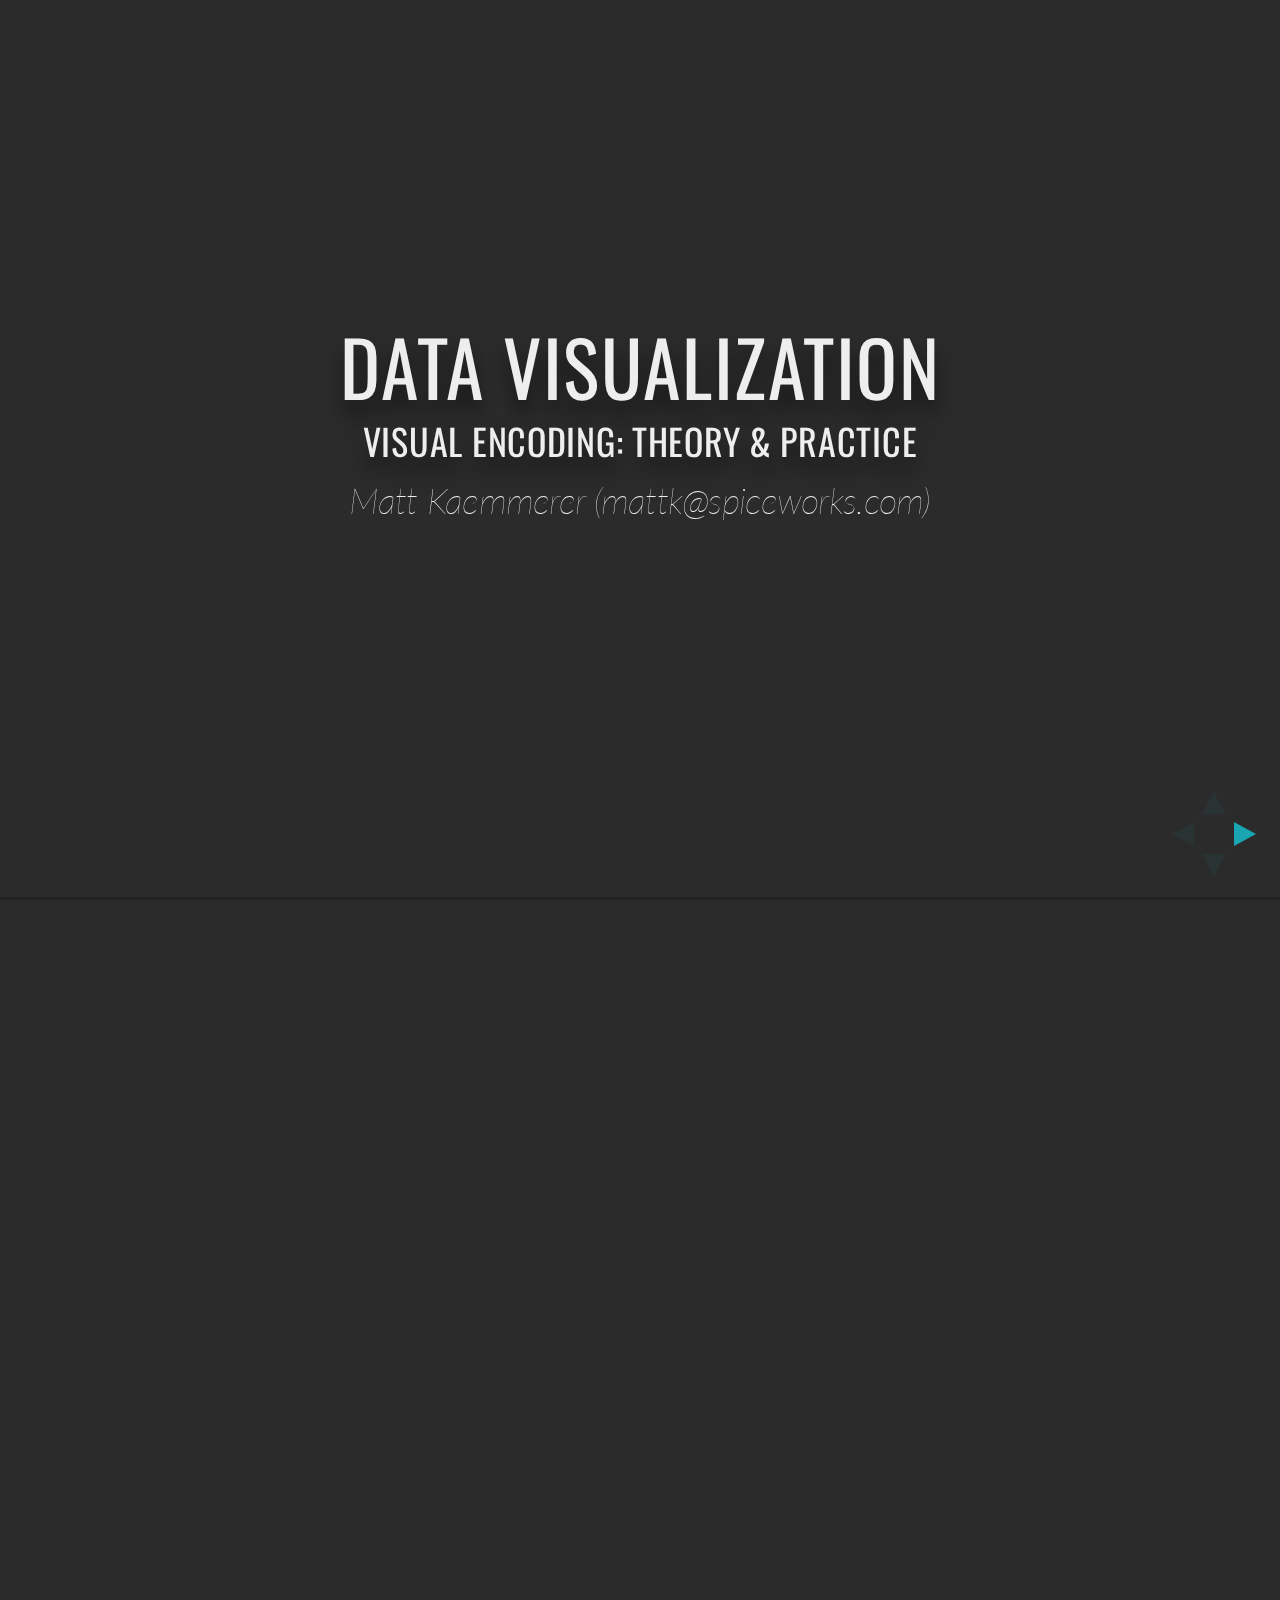
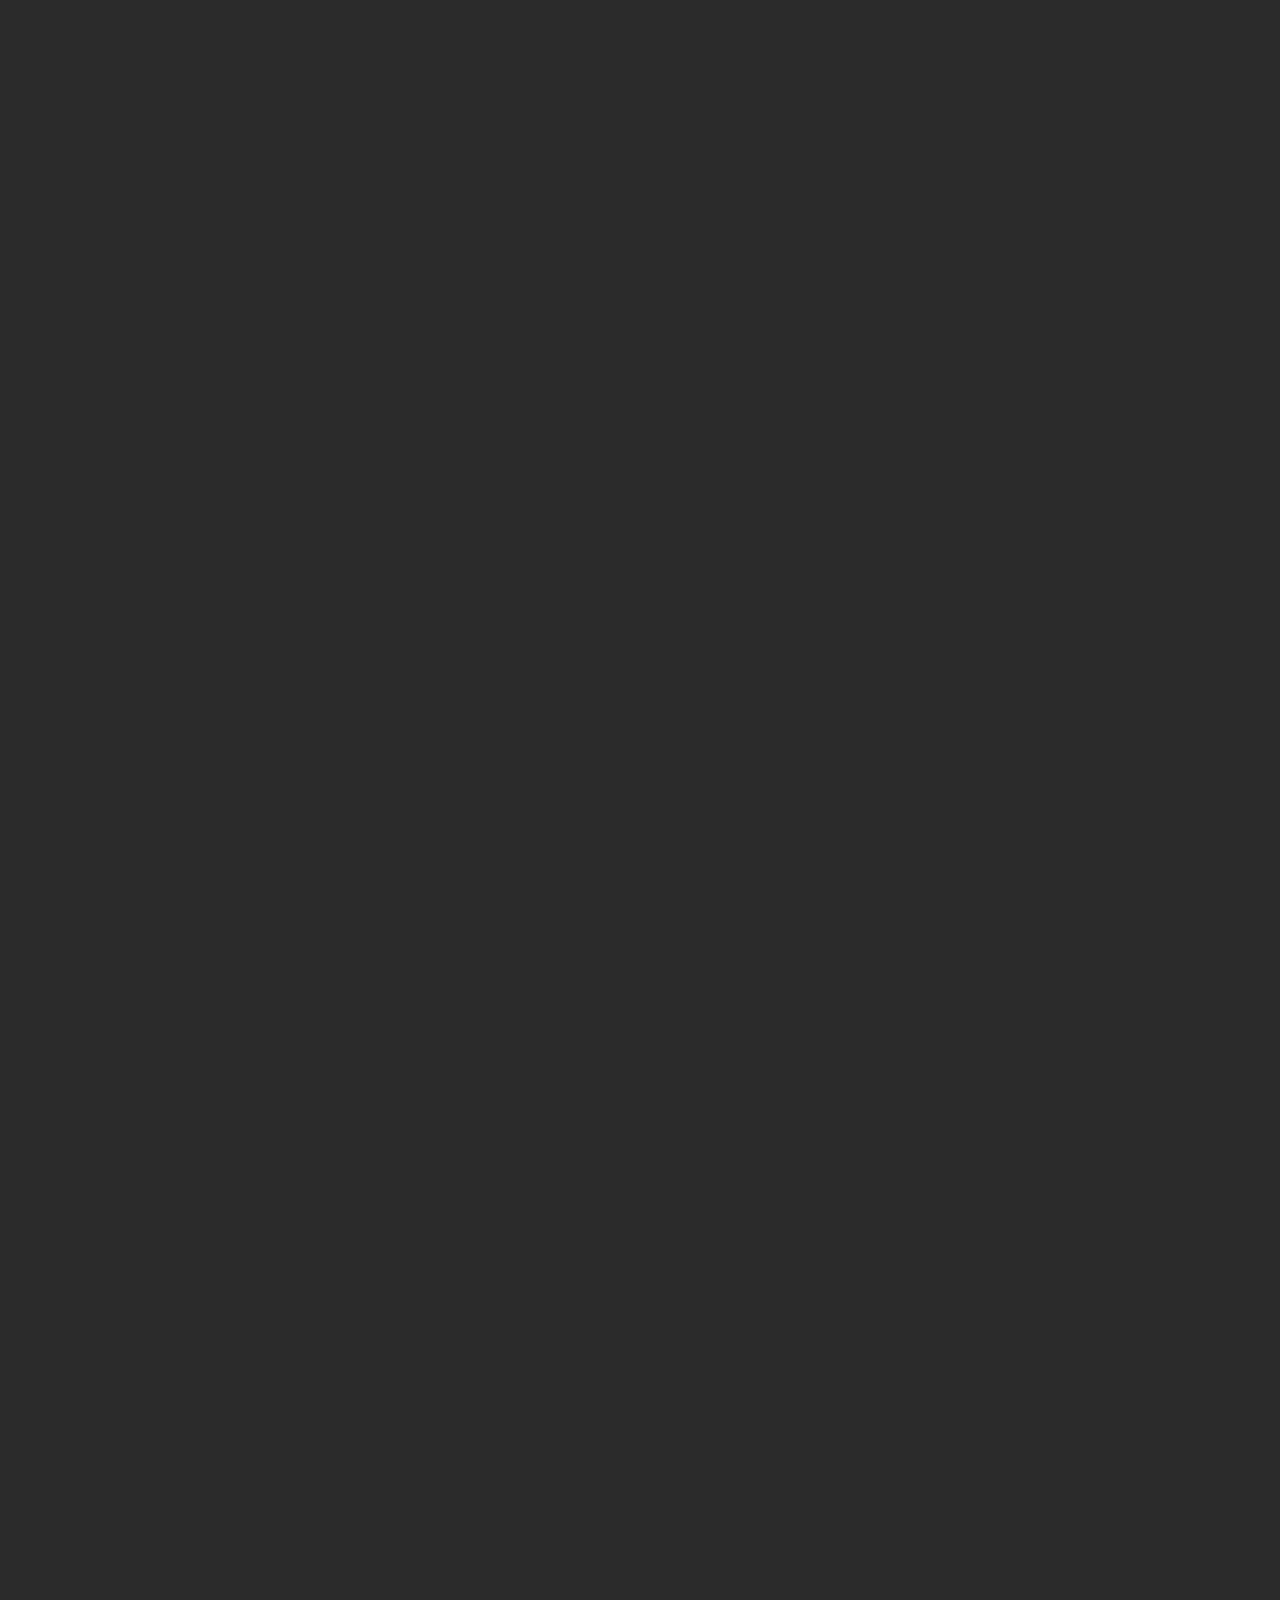
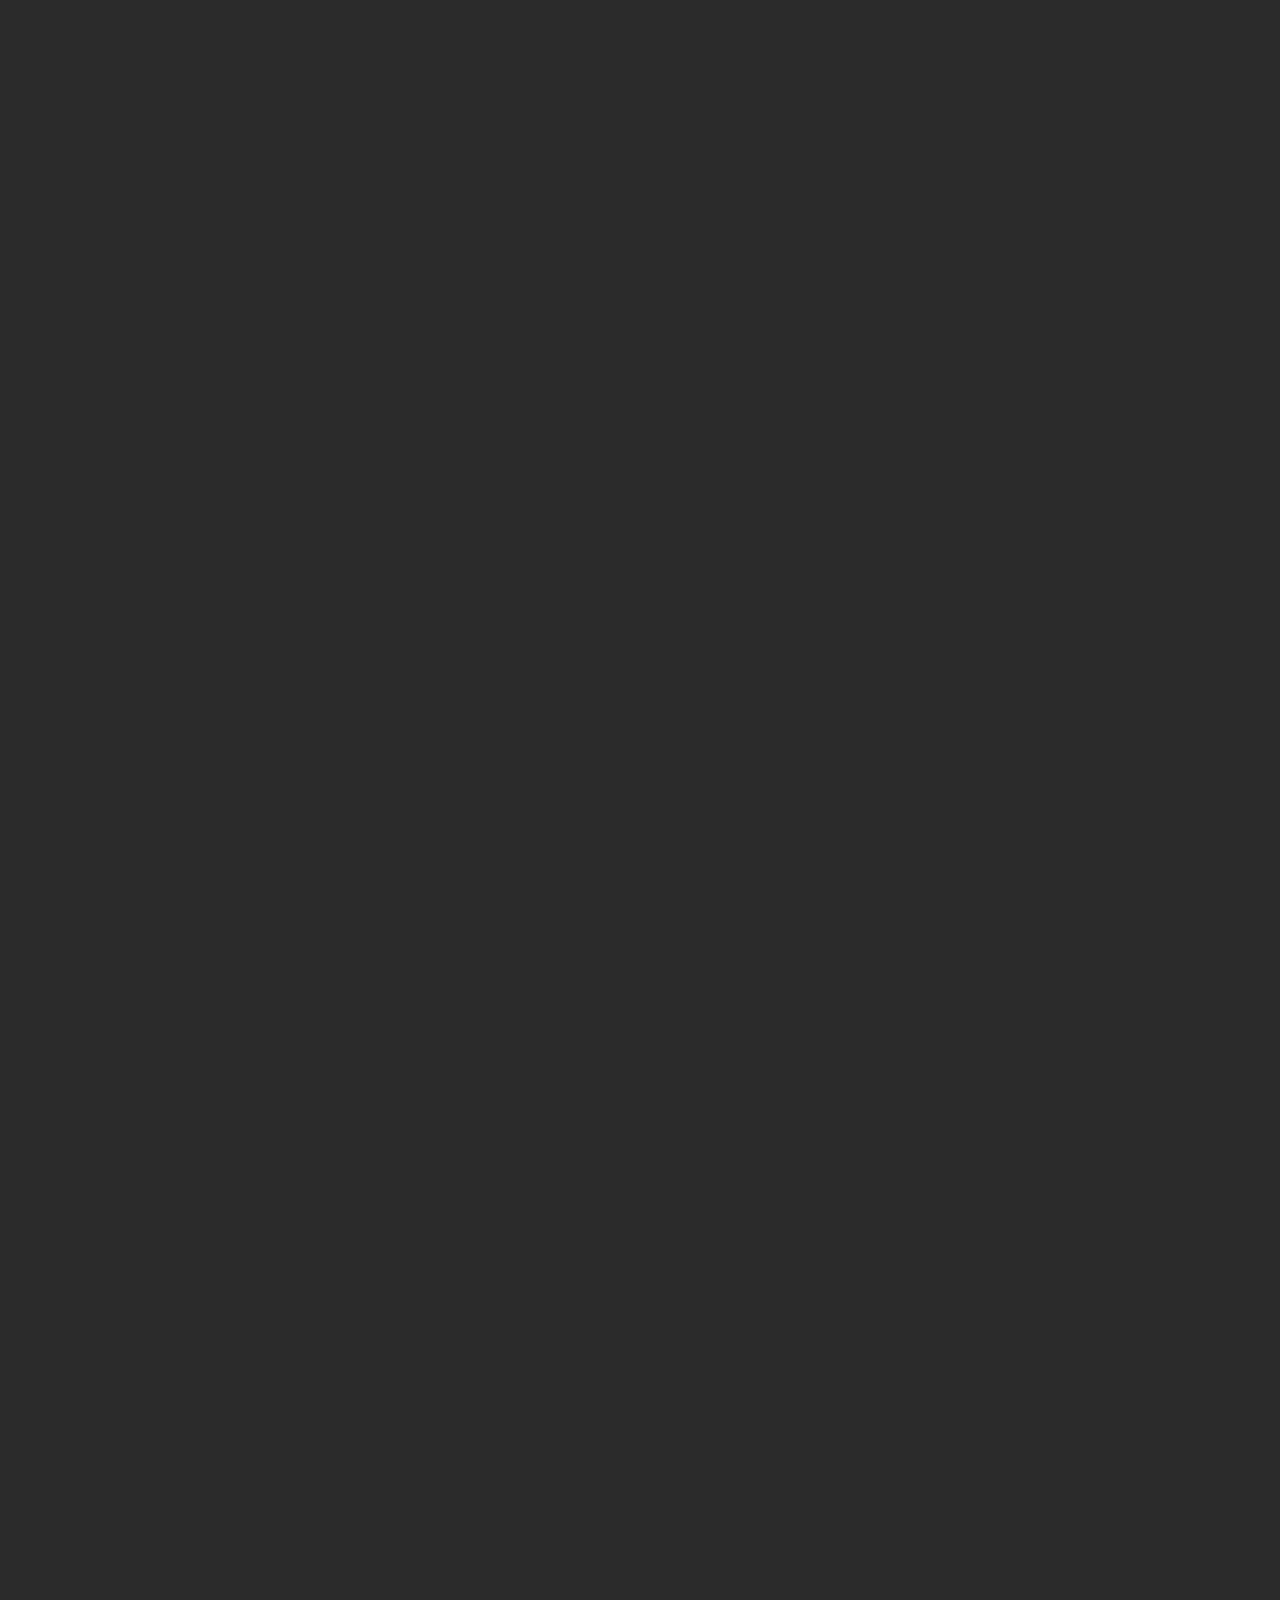
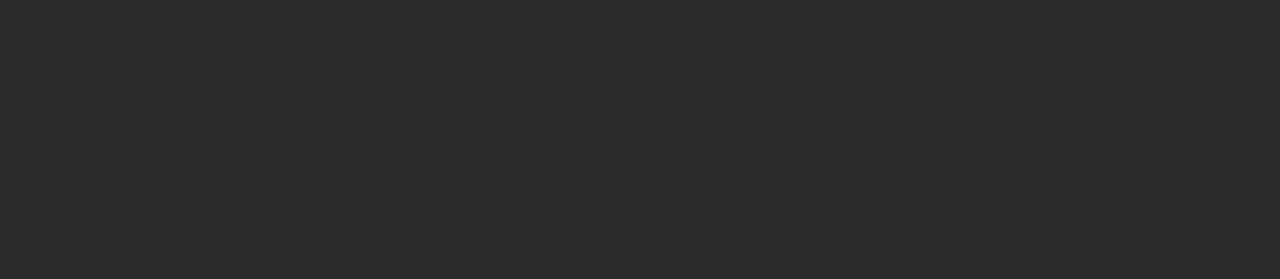
<file: index.html>
<!doctype html>
<html lang="en">

    <head>
        <meta charset="utf-8">

        <title>Data Visualization</title>

        <meta name="apple-mobile-web-app-capable" content="yes" />
        <meta name="apple-mobile-web-app-status-bar-style" content="black-translucent" />

        <meta name="viewport" content="width=device-width, initial-scale=1.0, maximum-scale=1.0, user-scalable=no">

        <link rel="stylesheet" href="bower_components/reveal.js/css/reveal.min.css">

        <link rel="stylesheet" href="css/theme.css" id="theme">


        <!-- For syntax highlighting -->
        <link rel="stylesheet" href="bower_components/reveal.js/lib/css/zenburn.css" id="highlight-theme">

        <!-- If the query includes 'print-pdf', use the PDF print sheet -->
        <script>
          document.write( '<link rel="stylesheet" href="bower_components/reveal.js/css/print/' + ( window.location.search.match( /print-pdf/gi ) ? 'pdf' : 'paper' ) + '.css" type="text/css" media="print">' );
        </script>

        <!--[if lt IE 9]>
        <script src="lib/js/html5shiv.js"></script>
        <![endif]-->
    </head>

    <body>

        <div class="reveal">

            <div class="slides">

                
                    
                        
    <section data-markdown="slides/index.md"></section>


                    
                    
                
                    
                        
    <section data-markdown="slides/why-visualize_title.md"></section>


                    
                    
                
                    
                        
    <section data-markdown="slides/why-visualize_numbers.md"></section>


                    
                    
                
                    
                        
    <section data-markdown="slides/why-visualize_anascombes-quartet.md"></section>


                    
                    
                
                    
                        
    <section data-markdown="slides/encoding-data_title.md"></section>


                    
                    
                
                    
                        
    <section data-markdown="slides/encoding-data_categorical-example.md"></section>


                    
                    
                
                    
                        
    <section data-markdown="slides/encoding-data_categorical.md"></section>


                    
                    
                
                    
                        
    <section data-markdown="slides/encoding-data_ordinal-quantitative-example.md"></section>


                    
                    
                
                    
                        
    <section data-markdown="slides/encoding-data_ordinal-quantitative.md"></section>


                    
                    
                
                    
                        
    <section data-markdown="slides/encoding-data_example.md"></section>


                    
                    
                
                    
                        
    <section data-markdown="slides/encoding-data_d3.md"></section>


                    
                    
                
                    
                        
    <section data-markdown="slides/channel-properties_title.md"></section>


                    
                    
                
                    
                        
    <section data-markdown="slides/channel-properties_effectiveness.md"></section>


                    
                    
                
                    
                        
    <section data-markdown="slides/channel-properties_integrality-seperability.md"></section>


                    
                    
                
                    
                        
    <section data-markdown="slides/channel-properties_popout.md"></section>


                    
                    
                
                    
                        
    <section data-markdown="slides/channel-properties_d3.md"></section>


                    
                    
                
                    
                        
    <section data-markdown="slides/svg-primer_title.md"></section>


                    
                    
                
                    
                        
    <section data-markdown="slides/svg-primer_shapes.md"></section>


                    
                    
                
                    
                        
    <section data-markdown="slides/svg-primer_groups.md"></section>


                    
                    
                
                    
                        
    <section data-markdown="slides/building-a-graph_title.md"></section>


                    
                    
                
                    
                        
    <section data-markdown="slides/building-a-graph_inspiration.md"></section>


                    
                    
                
                    
                        
    <section data-markdown="slides/building-a-graph_code.md"></section>


                    
                    
                
                    
                        
    <section data-markdown="slides/takeaways.md"></section>


                    
                    
                
            </div>

        </div>

        <script src="bower_components/reveal.js/lib/js/head.min.js"></script>
        <script src="bower_components/reveal.js/js/reveal.min.js"></script>
        <script>
            // Configure Reveal
            // Full list of configuration options available here:
            // https://github.com/hakimel/reveal.js#configuration
            Reveal.initialize({
                controls: true,
                progress: true,
                history: true,
                center: true,

                theme: Reveal.getQueryHash().theme, // available themes are in /css/theme
                transition: Reveal.getQueryHash().transition || 'concave', // default/cube/page/concave/zoom/linear/fade/none

                // Optional libraries used to extend on reveal.js
                dependencies: [
                    { src: 'bower_components/reveal.js/lib/js/classList.js', condition: function() { return !document.body.classList; } },
                    { src: 'bower_components/reveal.js/plugin/markdown/marked.js', condition: function() { return !!document.querySelector( '[data-markdown]' ); } },
                    { src: 'bower_components/reveal.js/plugin/markdown/markdown.js', condition: function() { return !!document.querySelector( '[data-markdown]' ); } },
                    { src: 'bower_components/reveal.js/plugin/highlight/highlight.js', async: true, callback: function() { hljs.initHighlightingOnLoad(); } },
                    { src: 'bower_components/reveal.js/plugin/zoom-js/zoom.js', async: true, condition: function() { return !!document.body.classList; } },
                    { src: 'bower_components/reveal.js/plugin/notes/notes.js', async: true, condition: function() { return !!document.body.classList; } },
                    // { src: 'plugin/search/search.js', async: true, condition: function() { return !!document.body.classList; } }
                    //{ src: 'bower_components/reveal.js/plugin/remotes/remotes.js', async: true, condition: function() { return !!document.body.classList; } }

                    { src: 'js/loadhtmlslides.js', condition: function() { return !!document.querySelector( '[data-html]' ); } }
                ]
            });
        </script>
        <script src="//codepen.io/assets/embed/ei.js"></script>
    </body>

</html>
</file>
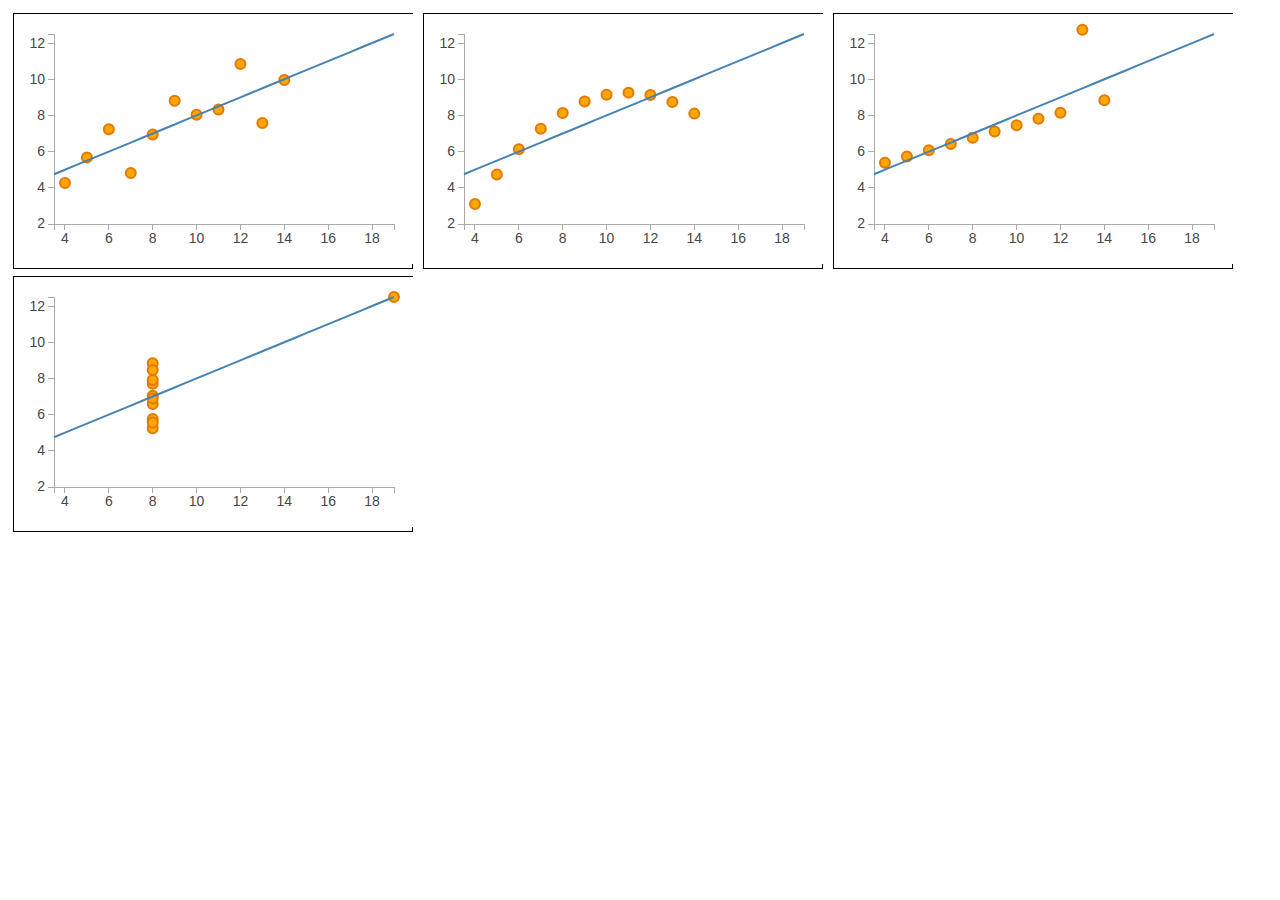
<file: slides/slide_content/anascombes_quartet/index.html>
<!DOCTYPE html>
<html>
  <head>
    <meta charset="utf-8">
    <!-- Stylesheets -->
    <link rel="stylesheet" type="text/css" href="style.css">
    <!-- Libraries -->
    <script src="../../../bower_components/d3/d3.js" charset="utf-8"></script>
    <!-- Scripts -->
    <script type="text/javascript" src="plot.js"></script>
  </head>
  <body>
    <script type="text/javascript">
      var scatter = Chart.scatter();
      var data = [
        [
          { "x": 10, "y": 8.04  },
          { "x": 8,  "y": 6.95  },
          { "x": 13, "y": 7.58  },
          { "x": 9,  "y": 8.81  },
          { "x": 11, "y": 8.33  },
          { "x": 14, "y": 9.96  },
          { "x": 6,  "y": 7.24  },
          { "x": 4,  "y": 4.26  },
          { "x": 12, "y": 10.84 },
          { "x": 7,  "y": 4.82  },
          { "x": 5,  "y": 5.68  }
        ],
        [
          { "x": 10, "y": 9.14 },
          { "x": 8,  "y": 8.14 },
          { "x": 13, "y": 8.74 },
          { "x": 9,  "y": 8.77 },
          { "x": 11, "y": 9.26 },
          { "x": 14, "y": 8.1  },
          { "x": 6,  "y": 6.13 },
          { "x": 4,  "y": 3.1  },
          { "x": 12, "y": 9.13 },
          { "x": 7,  "y": 7.26 },
          { "x": 5,  "y": 4.74 }
        ],
        [
          { "x": 10, "y": 7.46 },
          { "x": 8,  "y": 6.77 },
          { "x": 13, "y": 12.74 },
          { "x": 9,  "y": 7.11 },
          { "x": 11, "y": 7.81 },
          { "x": 14, "y": 8.84 },
          { "x": 6,  "y": 6.08 },
          { "x": 4,  "y": 5.39 },
          { "x": 12, "y": 8.15 },
          { "x": 7,  "y": 6.42 },
          { "x": 5,  "y": 5.73 }
        ],
        [
          { "x": 8,  "y": 6.58 },
          { "x": 8,  "y": 5.76 },
          { "x": 8,  "y": 7.71 },
          { "x": 8,  "y": 8.84 },
          { "x": 8,  "y": 8.47 },
          { "x": 8,  "y": 7.04 },
          { "x": 8,  "y": 5.25 },
          { "x": 19, "y": 12.5 },
          { "x": 8,  "y": 5.56 },
          { "x": 8,  "y": 7.91 },
          { "x": 8,  "y": 6.89 }
        ]
      ];

      // Update settings:
      scatter.xDomain( [3.5, 19] )
        .yDomain( [2, 12.5] )
        .yTicks( 5 );

      data.forEach(function(set, i){
        var figure, width;
        // Append a new figure to the DOM:
        figure = d3.select( 'body' )
          .append( 'figure' );

        // Get the figure width:
        width = parseInt( figure.style( 'width' ), 10 );
        // Update the chart generator settings:
        scatter
          .width( width )
          .height( 250 )

        // Append the data and generate a new chart:
        figure.datum( set )
          .attr('class', 'chart')
          .call( scatter );
        // Compute the linear fit:
        scatter.linearFit();
      })
    </script>
  </body>
</html>
</file>
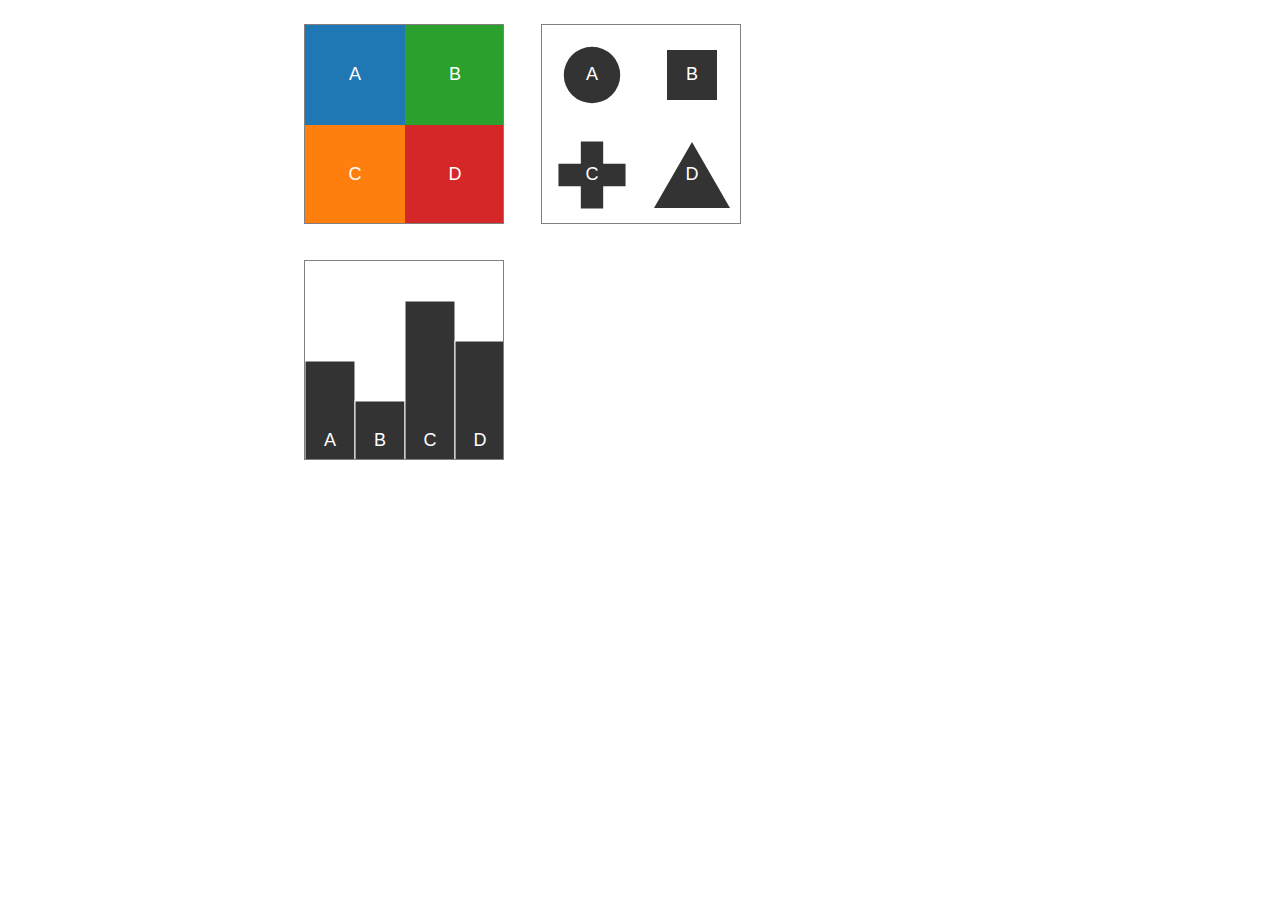
<file: slides/slide_content/categorical_channels/index.html>
<!DOCTYPE html>
<html>
  <head>
    <link rel="stylesheet" type="text/css" href="../../../css/slide_content.css">
  </head>
  <body>
    <style type="text/css">
      .examples {
        width: 704px;
        margin: auto;
      }

      svg {
        background: white;
        width: 200px;
        height: 200px;
        margin: 16px;
        border: 1px solid gray;
        box-sizing: border-box;
      }

      .shape text,
      .color text,
      .region text {
        text-anchor: middle;
        alignment-baseline: middle;
        fill: white;
        font-family: sans-serif;
      }

      .region rect {
        stroke: white;
        fill: #333;
      }

      .shape path {
        fill: #333;
      }


      table {
        table-layout: fixed;
        width: 100%;
      }
      td {
        text-align: center;
        color: white;
        font-family: 'Lato';
      }
    </style>

    <section id="main">
      <div class="examples">
        <svg class="color">
          <g transform="translate( 50, 50)"><rect x="-50" y="-50" width="100" height="100"></rect> <text>A</text></g>
          <g transform="translate( 50,150)"><rect x="-50" y="-50" width="100" height="100"></rect> <text>C</text></g>
          <g transform="translate(150, 50)"><rect x="-50" y="-50" width="100" height="100"></rect> <text>B</text></g>
          <g transform="translate(150,150)"><rect x="-50" y="-50" width="100" height="100"></rect> <text>D</text></g>
        </svg>

        <svg class="shape">
          <g transform="translate( 50, 50)"><path></path> <text>A</text></g>
          <g transform="translate( 50,150)"><path></path> <text>C</text></g>
          <g transform="translate(150, 50)"><path></path> <text>B</text></g>
          <g transform="translate(150,150)"><path></path> <text>D</text></g>
        </svg>

        <svg class="region">
          <g transform="translate(  0, 0)"><rect x="0" y="50" width="50" height="200"></rect> <text x="25" y="180">A</text></g>
          <g transform="translate( 50, 0)"><rect x="0" y="50" width="50" height="200"></rect> <text x="25" y="180">B</text></g>
          <g transform="translate(100, 0)"><rect x="0" y="50" width="50" height="200"></rect> <text x="25" y="180">C</text></g>
          <g transform="translate(150, 0)"><rect x="0" y="50" width="50" height="200"></rect> <text x="25" y="180">D</text></g>
        </svg>
      </div>

      <div class="examples">
        <table>
          <tr>
            <td>Color</td>
            <td>Shape</td>
            <td>Region</td>
          </tr>
        </table>
      </div>
    </section>


    <script src="../../../bower_components/d3/d3.js" charset="utf-8"></script>
    <script type="text/javascript">
      var color_scale  = d3.scale.category10()
      var symbol_scale = d3.scale.ordinal()
        .domain(d3.range(4))
        .range(['circle', 'cross', 'square', 'triangle-up'])
      var symbol = d3.svg.symbol()
        .type(symbol_scale)
        .size(2500)
      var height_scale = d3.scale.linear()
        .domain([0,10])
        .range([200,0])

      d3.selectAll('.color rect')
        .data(d3.range(4))
        .attr("fill", color_scale)

      d3.selectAll('.shape path')
        .data(d3.range(4))
        .attr("d", symbol)

      d3.selectAll('.region rect')
        .data([5,3,8,6])
        .attr("y",      function(d){ return height_scale(d) })
        .attr("height", function(d){ return 200 - height_scale(d) })
    </script>

  </body>
</html>
</file>
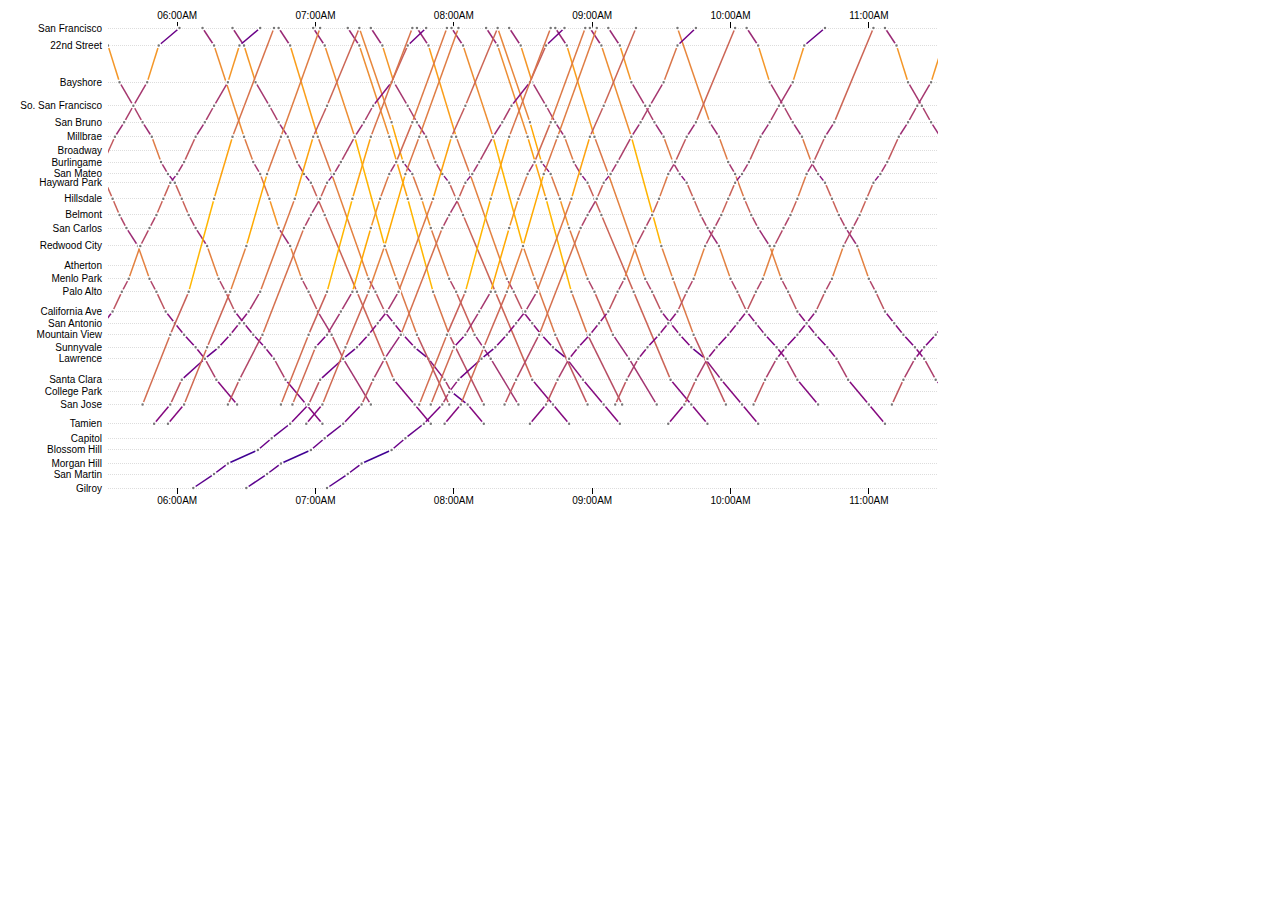
<file: slides/slide_content/mareys_trains/index.html>
<!DOCTYPE html>
<meta charset="utf-8">
<style>

svg {
  font: 10px sans-serif;
  background: white;
}

.axis path {
  display: none;
}

.axis line {
  fill: none;
  stroke: #000;
  shape-rendering: crispEdges;
}

.station line {
  stroke: #ddd;
  stroke-dasharray: 1,1;
  shape-rendering: crispEdges;
}

.station text {
  text-anchor: end;
}

.train line {
  stroke-width: 1.5px;
}

.train circle {
  fill: #777;
  stroke: #fff;
  stroke-width: 1.5px;
}

</style>
<body>


<svg width="960" height="500"><g transform="translate(100,20)"><defs><clipPath id="clip"><rect y="-20" width="830" height="500"></rect></clipPath></defs><g class="station"><g transform="translate(0,0)"><text x="-6" dy=".35em">San Francisco</text><line x2="830"></line></g><g transform="translate(0,17.47388414055081)"><text x="-6" dy=".35em">22nd Street</text><line x2="830"></line></g><g transform="translate(0,54.169040835707506)"><text x="-6" dy=".35em">Bayshore</text><line x2="830"></line></g><g transform="translate(0,77.7587844254511)"><text x="-6" dy=".35em">So. San Francisco</text><line x2="830"></line></g><g transform="translate(0,94.35897435897436)"><text x="-6" dy=".35em">San Bruno</text><line x2="830"></line></g><g transform="translate(0,108.77492877492878)"><text x="-6" dy=".35em">Millbrae</text><line x2="830"></line></g><g transform="translate(0,122.31718898385566)"><text x="-6" dy=".35em">Broadway</text><line x2="830"></line></g><g transform="translate(0,134.11206077872745)"><text x="-6" dy=".35em">Burlingame</text><line x2="830"></line></g><g transform="translate(0,145.90693257359925)"><text x="-6" dy=".35em">San Mateo</text><line x2="830"></line></g><g transform="translate(0,154.64387464387465)"><text x="-6" dy=".35em">Hayward Park</text><line x2="830"></line></g><g transform="translate(0,170.80721747388415)"><text x="-6" dy=".35em">Hillsdale</text><line x2="830"></line></g><g transform="translate(0,186.97056030389365)"><text x="-6" dy=".35em">Belmont</text><line x2="830"></line></g><g transform="translate(0,200.07597340930676)"><text x="-6" dy=".35em">San Carlos</text><line x2="830"></line></g><g transform="translate(0,217.98670465337133)"><text x="-6" dy=".35em">Redwood City</text><line x2="830"></line></g><g transform="translate(0,237.20797720797722)"><text x="-6" dy=".35em">Atherton</text><line x2="830"></line></g><g transform="translate(0,250.7502374169041)"><text x="-6" dy=".35em">Menlo Park</text><line x2="830"></line></g><g transform="translate(0,263.8556505223172)"><text x="-6" dy=".35em">Palo Alto</text><line x2="830"></line></g><g transform="translate(0,283.5137701804369)"><text x="-6" dy=".35em">California Ave</text><line x2="830"></line></g><g transform="translate(0,295.30864197530866)"><text x="-6" dy=".35em">San Antonio</text><line x2="830"></line></g><g transform="translate(0,306.6666666666667)"><text x="-6" dy=".35em">Mountain View</text><line x2="830"></line></g><g transform="translate(0,319.335232668566)"><text x="-6" dy=".35em">Sunnyvale</text><line x2="830"></line></g><g transform="translate(0,330.693257359924)"><text x="-6" dy=".35em">Lawrence</text><line x2="830"></line></g><g transform="translate(0,351.661918328585)"><text x="-6" dy=".35em">Santa Clara</text><line x2="830"></line></g><g transform="translate(0,363.8936372269706)"><text x="-6" dy=".35em">College Park</text><line x2="830"></line></g><g transform="translate(0,376.5622032288699)"><text x="-6" dy=".35em">San Jose</text><line x2="830"></line></g><g transform="translate(0,395.7834757834758)"><text x="-6" dy=".35em">Tamien</text><line x2="830"></line></g><g transform="translate(0,410.1994301994302)"><text x="-6" dy=".35em">Capitol</text><line x2="830"></line></g><g transform="translate(0,421.994301994302)"><text x="-6" dy=".35em">Blossom Hill</text><line x2="830"></line></g><g transform="translate(0,435.53656220322887)"><text x="-6" dy=".35em">Morgan Hill</text><line x2="830"></line></g><g transform="translate(0,446.0208926875594)"><text x="-6" dy=".35em">San Martin</text><line x2="830"></line></g><g transform="translate(0,460)"><text x="-6" dy=".35em">Gilroy</text><line x2="830"></line></g></g><g class="x top axis"><g class="tick" transform="translate(69.16666666666666,0)" style="opacity: 1;"><line y2="-6" x2="0"></line><text y="-9" x="0" dy="0em" style="text-anchor: middle;">06:00AM</text></g><g class="tick" transform="translate(207.5,0)" style="opacity: 1;"><line y2="-6" x2="0"></line><text y="-9" x="0" dy="0em" style="text-anchor: middle;">07:00AM</text></g><g class="tick" transform="translate(345.83333333333337,0)" style="opacity: 1;"><line y2="-6" x2="0"></line><text y="-9" x="0" dy="0em" style="text-anchor: middle;">08:00AM</text></g><g class="tick" transform="translate(484.1666666666667,0)" style="opacity: 1;"><line y2="-6" x2="0"></line><text y="-9" x="0" dy="0em" style="text-anchor: middle;">09:00AM</text></g><g class="tick" transform="translate(622.5,0)" style="opacity: 1;"><line y2="-6" x2="0"></line><text y="-9" x="0" dy="0em" style="text-anchor: middle;">10:00AM</text></g><g class="tick" transform="translate(760.8333333333333,0)" style="opacity: 1;"><line y2="-6" x2="0"></line><text y="-9" x="0" dy="0em" style="text-anchor: middle;">11:00AM</text></g><path class="domain" d="M0,-6V0H830V-6"></path></g><g class="x bottom axis" transform="translate(0,460)"><g class="tick" transform="translate(69.16666666666666,0)" style="opacity: 1;"><line y2="6" x2="0"></line><text y="9" x="0" dy=".71em" style="text-anchor: middle;">06:00AM</text></g><g class="tick" transform="translate(207.5,0)" style="opacity: 1;"><line y2="6" x2="0"></line><text y="9" x="0" dy=".71em" style="text-anchor: middle;">07:00AM</text></g><g class="tick" transform="translate(345.83333333333337,0)" style="opacity: 1;"><line y2="6" x2="0"></line><text y="9" x="0" dy=".71em" style="text-anchor: middle;">08:00AM</text></g><g class="tick" transform="translate(484.1666666666667,0)" style="opacity: 1;"><line y2="6" x2="0"></line><text y="9" x="0" dy=".71em" style="text-anchor: middle;">09:00AM</text></g><g class="tick" transform="translate(622.5,0)" style="opacity: 1;"><line y2="6" x2="0"></line><text y="9" x="0" dy=".71em" style="text-anchor: middle;">10:00AM</text></g><g class="tick" transform="translate(760.8333333333333,0)" style="opacity: 1;"><line y2="6" x2="0"></line><text y="9" x="0" dy=".71em" style="text-anchor: middle;">11:00AM</text></g><path class="domain" d="M0,6V0H830V6"></path></g><g class="train" clip-path="url(#clip)"><g class="N"><line x1="-80.69444444444444" x2="-69.16666666666666" y1="0" y2="17.47388414055081" style="stroke: #992975;"></line><line x1="-69.16666666666666" x2="-57.63888888888889" y1="17.47388414055081" y2="54.169040835707506" style="stroke: #f49728;"></line><line x1="-57.63888888888889" x2="-43.80555555555556" y1="54.169040835707506" y2="77.7587844254511" style="stroke: #a5376f;"></line><line x1="-43.80555555555556" x2="-34.58333333333333" y1="77.7587844254511" y2="94.35897435897436" style="stroke: #ab3e6c;"></line><line x1="-34.58333333333333" x2="-25.36111111111111" y1="94.35897435897436" y2="108.77492877492878" style="stroke: #9c2d73;"></line><line x1="-25.36111111111111" x2="-16.13888888888889" y1="108.77492877492878" y2="134.11206077872745" style="stroke: #de7b46;"></line><line x1="-16.13888888888889" x2="-9.222222222222223" y1="134.11206077872745" y2="145.90693257359925" style="stroke: #a5376f;"></line><line x1="-9.222222222222223" x2="-2.305555555555556" y1="145.90693257359925" y2="154.64387464387465" style="stroke: #89127c;"></line><line x1="-2.305555555555556" x2="4.611111111111112" y1="154.64387464387465" y2="170.80721747388415" style="stroke: #c96158;"></line><line x1="4.611111111111112" x2="11.527777777777777" y1="170.80721747388415" y2="186.97056030389365" style="stroke: #c96158;"></line><line x1="11.527777777777777" x2="18.444444444444446" y1="186.97056030389365" y2="200.07597340930676" style="stroke: #b04469;"></line><line x1="18.444444444444446" x2="29.972222222222218" y1="200.07597340930676" y2="217.98670465337133" style="stroke: #9c2c74;"></line><line x1="29.972222222222218" x2="41.5" y1="217.98670465337133" y2="250.7502374169041" style="stroke: #e38140;"></line><line x1="41.5" x2="48.416666666666664" y1="250.7502374169041" y2="263.8556505223172" style="stroke: #b04469;"></line><line x1="48.416666666666664" x2="57.63888888888889" y1="263.8556505223172" y2="283.5137701804369" style="stroke: #bd5460;"></line><line x1="57.63888888888889" x2="66.86111111111111" y1="283.5137701804369" y2="295.30864197530866" style="stroke: #8a147c;"></line><line x1="66.86111111111111" x2="76.08333333333333" y1="295.30864197530866" y2="306.6666666666667" style="stroke: #870e7d;"></line><line x1="76.08333333333333" x2="87.61111111111111" y1="306.6666666666667" y2="319.335232668566" style="stroke: #7d0081;"></line><line x1="87.61111111111111" x2="96.83333333333333" y1="319.335232668566" y2="330.693257359924" style="stroke: #870e7d;"></line><line x1="96.83333333333333" x2="108.36111111111111" y1="330.693257359924" y2="351.661918328585" style="stroke: #ac3f6b;"></line><line x1="108.36111111111111" x2="129.11111111111111" y1="351.661918328585" y2="376.5622032288699" style="stroke: #840a7e;"></line><circle transform="translate(-80.69444444444444,0)" r="2"></circle><circle transform="translate(-69.16666666666666,17.47388414055081)" r="2"></circle><circle transform="translate(-57.63888888888889,54.169040835707506)" r="2"></circle><circle transform="translate(-43.80555555555556,77.7587844254511)" r="2"></circle><circle transform="translate(-34.58333333333333,94.35897435897436)" r="2"></circle><circle transform="translate(-25.36111111111111,108.77492877492878)" r="2"></circle><circle transform="translate(-16.13888888888889,134.11206077872745)" r="2"></circle><circle transform="translate(-9.222222222222223,145.90693257359925)" r="2"></circle><circle transform="translate(-2.305555555555556,154.64387464387465)" r="2"></circle><circle transform="translate(4.611111111111112,170.80721747388415)" r="2"></circle><circle transform="translate(11.527777777777777,186.97056030389365)" r="2"></circle><circle transform="translate(18.444444444444446,200.07597340930676)" r="2"></circle><circle transform="translate(29.972222222222218,217.98670465337133)" r="2"></circle><circle transform="translate(41.5,250.7502374169041)" r="2"></circle><circle transform="translate(48.416666666666664,263.8556505223172)" r="2"></circle><circle transform="translate(57.63888888888889,283.5137701804369)" r="2"></circle><circle transform="translate(66.86111111111111,295.30864197530866)" r="2"></circle><circle transform="translate(76.08333333333333,306.6666666666667)" r="2"></circle><circle transform="translate(87.61111111111111,319.335232668566)" r="2"></circle><circle transform="translate(96.83333333333333,330.693257359924)" r="2"></circle><circle transform="translate(108.36111111111111,351.661918328585)" r="2"></circle><circle transform="translate(129.11111111111111,376.5622032288699)" r="2"></circle></g><g class="N"><line x1="-11.527777777777777" x2="0" y1="0" y2="17.47388414055081" style="stroke: #992975;"></line><line x1="0" x2="11.527777777777777" y1="17.47388414055081" y2="54.169040835707506" style="stroke: #f49728;"></line><line x1="11.527777777777777" x2="25.36111111111111" y1="54.169040835707506" y2="77.7587844254511" style="stroke: #a5376f;"></line><line x1="25.36111111111111" x2="34.58333333333333" y1="77.7587844254511" y2="94.35897435897436" style="stroke: #ab3e6c;"></line><line x1="34.58333333333333" x2="43.80555555555556" y1="94.35897435897436" y2="108.77492877492878" style="stroke: #9c2d73;"></line><line x1="43.80555555555556" x2="53.02777777777777" y1="108.77492877492878" y2="134.11206077872745" style="stroke: #de7b46;"></line><line x1="53.02777777777777" x2="59.944444444444436" y1="134.11206077872745" y2="145.90693257359925" style="stroke: #a5376f;"></line><line x1="59.944444444444436" x2="66.86111111111111" y1="145.90693257359925" y2="154.64387464387465" style="stroke: #89127c;"></line><line x1="66.86111111111111" x2="73.77777777777779" y1="154.64387464387465" y2="170.80721747388415" style="stroke: #c96158;"></line><line x1="73.77777777777779" x2="80.69444444444444" y1="170.80721747388415" y2="186.97056030389365" style="stroke: #c96158;"></line><line x1="80.69444444444444" x2="87.61111111111111" y1="186.97056030389365" y2="200.07597340930676" style="stroke: #b04469;"></line><line x1="87.61111111111111" x2="99.13888888888889" y1="200.07597340930676" y2="217.98670465337133" style="stroke: #9c2c74;"></line><line x1="99.13888888888889" x2="110.66666666666667" y1="217.98670465337133" y2="250.7502374169041" style="stroke: #e38140;"></line><line x1="110.66666666666667" x2="117.58333333333333" y1="250.7502374169041" y2="263.8556505223172" style="stroke: #b04469;"></line><line x1="117.58333333333333" x2="126.80555555555554" y1="263.8556505223172" y2="283.5137701804369" style="stroke: #bd5460;"></line><line x1="126.80555555555554" x2="136.02777777777777" y1="283.5137701804369" y2="295.30864197530866" style="stroke: #8a147c;"></line><line x1="136.02777777777777" x2="145.25" y1="295.30864197530866" y2="306.6666666666667" style="stroke: #870e7d;"></line><line x1="145.25" x2="156.77777777777777" y1="306.6666666666667" y2="319.335232668566" style="stroke: #7d0081;"></line><line x1="156.77777777777777" x2="166" y1="319.335232668566" y2="330.693257359924" style="stroke: #870e7d;"></line><line x1="166" x2="177.52777777777777" y1="330.693257359924" y2="351.661918328585" style="stroke: #ac3f6b;"></line><line x1="177.52777777777777" x2="198.27777777777777" y1="351.661918328585" y2="376.5622032288699" style="stroke: #840a7e;"></line><line x1="198.27777777777777" x2="214.41666666666663" y1="376.5622032288699" y2="395.7834757834758" style="stroke: #84087e;"></line><circle transform="translate(-11.527777777777777,0)" r="2"></circle><circle transform="translate(0,17.47388414055081)" r="2"></circle><circle transform="translate(11.527777777777777,54.169040835707506)" r="2"></circle><circle transform="translate(25.36111111111111,77.7587844254511)" r="2"></circle><circle transform="translate(34.58333333333333,94.35897435897436)" r="2"></circle><circle transform="translate(43.80555555555556,108.77492877492878)" r="2"></circle><circle transform="translate(53.02777777777777,134.11206077872745)" r="2"></circle><circle transform="translate(59.944444444444436,145.90693257359925)" r="2"></circle><circle transform="translate(66.86111111111111,154.64387464387465)" r="2"></circle><circle transform="translate(73.77777777777779,170.80721747388415)" r="2"></circle><circle transform="translate(80.69444444444444,186.97056030389365)" r="2"></circle><circle transform="translate(87.61111111111111,200.07597340930676)" r="2"></circle><circle transform="translate(99.13888888888889,217.98670465337133)" r="2"></circle><circle transform="translate(110.66666666666667,250.7502374169041)" r="2"></circle><circle transform="translate(117.58333333333333,263.8556505223172)" r="2"></circle><circle transform="translate(126.80555555555554,283.5137701804369)" r="2"></circle><circle transform="translate(136.02777777777777,295.30864197530866)" r="2"></circle><circle transform="translate(145.25,306.6666666666667)" r="2"></circle><circle transform="translate(156.77777777777777,319.335232668566)" r="2"></circle><circle transform="translate(166,330.693257359924)" r="2"></circle><circle transform="translate(177.52777777777777,351.661918328585)" r="2"></circle><circle transform="translate(198.27777777777777,376.5622032288699)" r="2"></circle><circle transform="translate(214.41666666666663,395.7834757834758)" r="2"></circle></g><g class="L"><line x1="94.52777777777777" x2="106.05555555555554" y1="0" y2="17.47388414055081" style="stroke: #992975;"></line><line x1="106.05555555555554" x2="136.02777777777777" y1="17.47388414055081" y2="108.77492877492878" style="stroke: #ed8e33;"></line><line x1="136.02777777777777" x2="145.25" y1="108.77492877492878" y2="134.11206077872745" style="stroke: #de7b46;"></line><line x1="145.25" x2="152.16666666666666" y1="134.11206077872745" y2="145.90693257359925" style="stroke: #a5376f;"></line><line x1="152.16666666666666" x2="161.38888888888889" y1="145.90693257359925" y2="170.80721747388415" style="stroke: #dc7848;"></line><line x1="161.38888888888889" x2="170.61111111111111" y1="170.80721747388415" y2="200.07597340930676" style="stroke: #f39629;"></line><line x1="170.61111111111111" x2="182.13888888888889" y1="200.07597340930676" y2="217.98670465337133" style="stroke: #9c2c74;"></line><line x1="182.13888888888889" x2="193.66666666666666" y1="217.98670465337133" y2="250.7502374169041" style="stroke: #e38140;"></line><line x1="193.66666666666666" x2="200.58333333333334" y1="250.7502374169041" y2="263.8556505223172" style="stroke: #b04469;"></line><line x1="200.58333333333334" x2="209.80555555555554" y1="263.8556505223172" y2="283.5137701804369" style="stroke: #bd5460;"></line><line x1="209.80555555555554" x2="223.63888888888889" y1="283.5137701804369" y2="306.6666666666667" style="stroke: #a33570;"></line><line x1="223.63888888888889" x2="235.16666666666666" y1="306.6666666666667" y2="330.693257359924" style="stroke: #bb5162;"></line><line x1="235.16666666666666" x2="262.8333333333333" y1="330.693257359924" y2="376.5622032288699" style="stroke: #a23470;"></line><circle transform="translate(94.52777777777777,0)" r="2"></circle><circle transform="translate(106.05555555555554,17.47388414055081)" r="2"></circle><circle transform="translate(136.02777777777777,108.77492877492878)" r="2"></circle><circle transform="translate(145.25,134.11206077872745)" r="2"></circle><circle transform="translate(152.16666666666666,145.90693257359925)" r="2"></circle><circle transform="translate(161.38888888888889,170.80721747388415)" r="2"></circle><circle transform="translate(170.61111111111111,200.07597340930676)" r="2"></circle><circle transform="translate(182.13888888888889,217.98670465337133)" r="2"></circle><circle transform="translate(193.66666666666666,250.7502374169041)" r="2"></circle><circle transform="translate(200.58333333333334,263.8556505223172)" r="2"></circle><circle transform="translate(209.80555555555554,283.5137701804369)" r="2"></circle><circle transform="translate(223.63888888888889,306.6666666666667)" r="2"></circle><circle transform="translate(235.16666666666666,330.693257359924)" r="2"></circle><circle transform="translate(262.8333333333333,376.5622032288699)" r="2"></circle></g><g class="L"><line x1="124.5" x2="136.02777777777777" y1="0" y2="17.47388414055081" style="stroke: #992975;"></line><line x1="136.02777777777777" x2="147.55555555555557" y1="17.47388414055081" y2="54.169040835707506" style="stroke: #f49728;"></line><line x1="147.55555555555557" x2="161.38888888888889" y1="54.169040835707506" y2="77.7587844254511" style="stroke: #a5376f;"></line><line x1="161.38888888888889" x2="170.61111111111111" y1="77.7587844254511" y2="94.35897435897436" style="stroke: #ab3e6c;"></line><line x1="170.61111111111111" x2="179.83333333333334" y1="94.35897435897436" y2="108.77492877492878" style="stroke: #9c2d73;"></line><line x1="179.83333333333334" x2="189.05555555555554" y1="108.77492877492878" y2="134.11206077872745" style="stroke: #de7b46;"></line><line x1="189.05555555555554" x2="195.97222222222223" y1="134.11206077872745" y2="145.90693257359925" style="stroke: #a5376f;"></line><line x1="195.97222222222223" x2="202.88888888888889" y1="145.90693257359925" y2="154.64387464387465" style="stroke: #89127c;"></line><line x1="202.88888888888889" x2="209.80555555555554" y1="154.64387464387465" y2="170.80721747388415" style="stroke: #c96158;"></line><line x1="209.80555555555554" x2="216.72222222222223" y1="170.80721747388415" y2="186.97056030389365" style="stroke: #c96158;"></line><line x1="216.72222222222223" x2="249" y1="186.97056030389365" y2="263.8556505223172" style="stroke: #cb6456;"></line><line x1="249" x2="285.8888888888889" y1="263.8556505223172" y2="351.661918328585" style="stroke: #cb6457;"></line><line x1="285.8888888888889" x2="306.6388888888889" y1="351.661918328585" y2="376.5622032288699" style="stroke: #840a7e;"></line><line x1="306.6388888888889" x2="322.77777777777777" y1="376.5622032288699" y2="395.7834757834758" style="stroke: #84087e;"></line><circle transform="translate(124.5,0)" r="2"></circle><circle transform="translate(136.02777777777777,17.47388414055081)" r="2"></circle><circle transform="translate(147.55555555555557,54.169040835707506)" r="2"></circle><circle transform="translate(161.38888888888889,77.7587844254511)" r="2"></circle><circle transform="translate(170.61111111111111,94.35897435897436)" r="2"></circle><circle transform="translate(179.83333333333334,108.77492877492878)" r="2"></circle><circle transform="translate(189.05555555555554,134.11206077872745)" r="2"></circle><circle transform="translate(195.97222222222223,145.90693257359925)" r="2"></circle><circle transform="translate(202.88888888888889,154.64387464387465)" r="2"></circle><circle transform="translate(209.80555555555554,170.80721747388415)" r="2"></circle><circle transform="translate(216.72222222222223,186.97056030389365)" r="2"></circle><circle transform="translate(249,263.8556505223172)" r="2"></circle><circle transform="translate(285.8888888888889,351.661918328585)" r="2"></circle><circle transform="translate(306.6388888888889,376.5622032288699)" r="2"></circle><circle transform="translate(322.77777777777777,395.7834757834758)" r="2"></circle></g><g class="L"><line x1="170.61111111111111" x2="182.13888888888889" y1="0" y2="17.47388414055081" style="stroke: #992975;"></line><line x1="182.13888888888889" x2="209.80555555555554" y1="17.47388414055081" y2="108.77492877492878" style="stroke: #fa9e1a;"></line><line x1="209.80555555555554" x2="223.63888888888889" y1="108.77492877492878" y2="145.90693257359925" style="stroke: #db7749;"></line><line x1="223.63888888888889" x2="260.52777777777777" y1="145.90693257359925" y2="250.7502374169041" style="stroke: #e38140;"></line><line x1="260.52777777777777" x2="267.44444444444446" y1="250.7502374169041" y2="263.8556505223172" style="stroke: #b04469;"></line><line x1="267.44444444444446" x2="276.66666666666663" y1="263.8556505223172" y2="283.5137701804369" style="stroke: #bd5460;"></line><line x1="276.66666666666663" x2="285.8888888888889" y1="283.5137701804369" y2="295.30864197530866" style="stroke: #8a147c;"></line><line x1="285.8888888888889" x2="295.11111111111114" y1="295.30864197530866" y2="306.6666666666667" style="stroke: #870e7d;"></line><line x1="295.11111111111114" x2="306.6388888888889" y1="306.6666666666667" y2="319.335232668566" style="stroke: #7d0081;"></line><line x1="306.6388888888889" x2="320.47222222222223" y1="319.335232668566" y2="330.693257359924" style="stroke: #670089;"></line><line x1="320.47222222222223" x2="336.6111111111111" y1="330.693257359924" y2="351.661918328585" style="stroke: #8b167b;"></line><line x1="336.6111111111111" x2="343.52777777777777" y1="351.661918328585" y2="363.8936372269706" style="stroke: #a93c6d;"></line><line x1="343.52777777777777" x2="359.6666666666667" y1="363.8936372269706" y2="376.5622032288699" style="stroke: #64008a;"></line><line x1="359.6666666666667" x2="375.80555555555554" y1="376.5622032288699" y2="395.7834757834758" style="stroke: #84087e;"></line><circle transform="translate(170.61111111111111,0)" r="2"></circle><circle transform="translate(182.13888888888889,17.47388414055081)" r="2"></circle><circle transform="translate(209.80555555555554,108.77492877492878)" r="2"></circle><circle transform="translate(223.63888888888889,145.90693257359925)" r="2"></circle><circle transform="translate(260.52777777777777,250.7502374169041)" r="2"></circle><circle transform="translate(267.44444444444446,263.8556505223172)" r="2"></circle><circle transform="translate(276.66666666666663,283.5137701804369)" r="2"></circle><circle transform="translate(285.8888888888889,295.30864197530866)" r="2"></circle><circle transform="translate(295.11111111111114,306.6666666666667)" r="2"></circle><circle transform="translate(306.6388888888889,319.335232668566)" r="2"></circle><circle transform="translate(320.47222222222223,330.693257359924)" r="2"></circle><circle transform="translate(336.6111111111111,351.661918328585)" r="2"></circle><circle transform="translate(343.52777777777777,363.8936372269706)" r="2"></circle><circle transform="translate(359.6666666666667,376.5622032288699)" r="2"></circle><circle transform="translate(375.80555555555554,395.7834757834758)" r="2"></circle></g><g class="B"><line x1="205.19444444444443" x2="216.72222222222223" y1="0" y2="17.47388414055081" style="stroke: #992975;"></line><line x1="216.72222222222223" x2="246.69444444444446" y1="17.47388414055081" y2="108.77492877492878" style="stroke: #ed8e33;"></line><line x1="246.69444444444446" x2="276.66666666666663" y1="108.77492877492878" y2="217.98670465337133" style="stroke: #ffb400;"></line><line x1="276.66666666666663" x2="288.19444444444446" y1="217.98670465337133" y2="250.7502374169041" style="stroke: #e38140;"></line><line x1="288.19444444444446" x2="308.94444444444446" y1="250.7502374169041" y2="306.6666666666667" style="stroke: #db7848;"></line><line x1="308.94444444444446" x2="341.22222222222223" y1="306.6666666666667" y2="376.5622032288699" style="stroke: #bf565f;"></line><circle transform="translate(205.19444444444443,0)" r="2"></circle><circle transform="translate(216.72222222222223,17.47388414055081)" r="2"></circle><circle transform="translate(246.69444444444446,108.77492877492878)" r="2"></circle><circle transform="translate(276.66666666666663,217.98670465337133)" r="2"></circle><circle transform="translate(288.19444444444446,250.7502374169041)" r="2"></circle><circle transform="translate(308.94444444444446,306.6666666666667)" r="2"></circle><circle transform="translate(341.22222222222223,376.5622032288699)" r="2"></circle></g><g class="B"><line x1="239.77777777777774" x2="251.30555555555554" y1="0" y2="17.47388414055081" style="stroke: #992975;"></line><line x1="251.30555555555554" x2="281.27777777777777" y1="17.47388414055081" y2="108.77492877492878" style="stroke: #ed8e33;"></line><line x1="281.27777777777777" x2="299.72222222222223" y1="108.77492877492878" y2="170.80721747388415" style="stroke: #fda20e;"></line><line x1="299.72222222222223" x2="325.0833333333333" y1="170.80721747388415" y2="263.8556505223172" style="stroke: #ffb600;"></line><line x1="325.0833333333333" x2="341.22222222222223" y1="263.8556505223172" y2="306.6666666666667" style="stroke: #d9754a;"></line><line x1="341.22222222222223" x2="375.80555555555554" y1="306.6666666666667" y2="376.5622032288699" style="stroke: #b74d64;"></line><circle transform="translate(239.77777777777774,0)" r="2"></circle><circle transform="translate(251.30555555555554,17.47388414055081)" r="2"></circle><circle transform="translate(281.27777777777777,108.77492877492878)" r="2"></circle><circle transform="translate(299.72222222222223,170.80721747388415)" r="2"></circle><circle transform="translate(325.0833333333333,263.8556505223172)" r="2"></circle><circle transform="translate(341.22222222222223,306.6666666666667)" r="2"></circle><circle transform="translate(375.80555555555554,376.5622032288699)" r="2"></circle></g><g class="L"><line x1="251.30555555555554" x2="283.5833333333333" y1="0" y2="94.35897435897436" style="stroke: #e7863c;"></line><line x1="283.5833333333333" x2="295.11111111111114" y1="94.35897435897436" y2="134.11206077872745" style="stroke: #ffa700;"></line><line x1="295.11111111111114" x2="304.3333333333333" y1="134.11206077872745" y2="145.90693257359925" style="stroke: #8a147c;"></line><line x1="304.3333333333333" x2="313.55555555555554" y1="145.90693257359925" y2="170.80721747388415" style="stroke: #dc7848;"></line><line x1="313.55555555555554" x2="322.77777777777777" y1="170.80721747388415" y2="200.07597340930676" style="stroke: #f39629;"></line><line x1="322.77777777777777" x2="341.22222222222223" y1="200.07597340930676" y2="250.7502374169041" style="stroke: #de7b46;"></line><line x1="341.22222222222223" x2="348.1388888888889" y1="250.7502374169041" y2="263.8556505223172" style="stroke: #b04469;"></line><line x1="348.1388888888889" x2="366.5833333333333" y1="263.8556505223172" y2="306.6666666666667" style="stroke: #c86059;"></line><line x1="366.5833333333333" x2="382.7222222222222" y1="306.6666666666667" y2="330.693257359924" style="stroke: #982776;"></line><line x1="382.7222222222222" x2="410.38888888888886" y1="330.693257359924" y2="376.5622032288699" style="stroke: #a23470;"></line><circle transform="translate(251.30555555555554,0)" r="2"></circle><circle transform="translate(283.5833333333333,94.35897435897436)" r="2"></circle><circle transform="translate(295.11111111111114,134.11206077872745)" r="2"></circle><circle transform="translate(304.3333333333333,145.90693257359925)" r="2"></circle><circle transform="translate(313.55555555555554,170.80721747388415)" r="2"></circle><circle transform="translate(322.77777777777777,200.07597340930676)" r="2"></circle><circle transform="translate(341.22222222222223,250.7502374169041)" r="2"></circle><circle transform="translate(348.1388888888889,263.8556505223172)" r="2"></circle><circle transform="translate(366.5833333333333,306.6666666666667)" r="2"></circle><circle transform="translate(382.7222222222222,330.693257359924)" r="2"></circle><circle transform="translate(410.38888888888886,376.5622032288699)" r="2"></circle></g><g class="L"><line x1="262.8333333333333" x2="274.3611111111111" y1="0" y2="17.47388414055081" style="stroke: #992975;"></line><line x1="274.3611111111111" x2="285.8888888888889" y1="17.47388414055081" y2="54.169040835707506" style="stroke: #f49728;"></line><line x1="285.8888888888889" x2="299.72222222222223" y1="54.169040835707506" y2="77.7587844254511" style="stroke: #a5376f;"></line><line x1="299.72222222222223" x2="308.94444444444446" y1="77.7587844254511" y2="94.35897435897436" style="stroke: #ab3e6c;"></line><line x1="308.94444444444446" x2="318.16666666666663" y1="94.35897435897436" y2="108.77492877492878" style="stroke: #9c2d73;"></line><line x1="318.16666666666663" x2="327.38888888888886" y1="108.77492877492878" y2="134.11206077872745" style="stroke: #de7b46;"></line><line x1="327.38888888888886" x2="334.30555555555554" y1="134.11206077872745" y2="145.90693257359925" style="stroke: #a5376f;"></line><line x1="334.30555555555554" x2="341.22222222222223" y1="145.90693257359925" y2="154.64387464387465" style="stroke: #89127c;"></line><line x1="341.22222222222223" x2="348.1388888888889" y1="154.64387464387465" y2="170.80721747388415" style="stroke: #c96158;"></line><line x1="348.1388888888889" x2="355.05555555555554" y1="170.80721747388415" y2="186.97056030389365" style="stroke: #c96158;"></line><line x1="355.05555555555554" x2="387.3333333333333" y1="186.97056030389365" y2="263.8556505223172" style="stroke: #cb6456;"></line><line x1="387.3333333333333" x2="424.2222222222222" y1="263.8556505223172" y2="351.661918328585" style="stroke: #cb6457;"></line><line x1="424.2222222222222" x2="444.97222222222223" y1="351.661918328585" y2="376.5622032288699" style="stroke: #840a7e;"></line><line x1="444.97222222222223" x2="461.11111111111114" y1="376.5622032288699" y2="395.7834757834758" style="stroke: #84087e;"></line><circle transform="translate(262.8333333333333,0)" r="2"></circle><circle transform="translate(274.3611111111111,17.47388414055081)" r="2"></circle><circle transform="translate(285.8888888888889,54.169040835707506)" r="2"></circle><circle transform="translate(299.72222222222223,77.7587844254511)" r="2"></circle><circle transform="translate(308.94444444444446,94.35897435897436)" r="2"></circle><circle transform="translate(318.16666666666663,108.77492877492878)" r="2"></circle><circle transform="translate(327.38888888888886,134.11206077872745)" r="2"></circle><circle transform="translate(334.30555555555554,145.90693257359925)" r="2"></circle><circle transform="translate(341.22222222222223,154.64387464387465)" r="2"></circle><circle transform="translate(348.1388888888889,170.80721747388415)" r="2"></circle><circle transform="translate(355.05555555555554,186.97056030389365)" r="2"></circle><circle transform="translate(387.3333333333333,263.8556505223172)" r="2"></circle><circle transform="translate(424.2222222222222,351.661918328585)" r="2"></circle><circle transform="translate(444.97222222222223,376.5622032288699)" r="2"></circle><circle transform="translate(461.11111111111114,395.7834757834758)" r="2"></circle></g><g class="L"><line x1="308.94444444444446" x2="320.47222222222223" y1="0" y2="17.47388414055081" style="stroke: #992975;"></line><line x1="320.47222222222223" x2="348.1388888888889" y1="17.47388414055081" y2="108.77492877492878" style="stroke: #fa9e1a;"></line><line x1="348.1388888888889" x2="361.97222222222223" y1="108.77492877492878" y2="145.90693257359925" style="stroke: #db7749;"></line><line x1="361.97222222222223" x2="398.86111111111114" y1="145.90693257359925" y2="250.7502374169041" style="stroke: #e38140;"></line><line x1="398.86111111111114" x2="405.77777777777777" y1="250.7502374169041" y2="263.8556505223172" style="stroke: #b04469;"></line><line x1="405.77777777777777" x2="415" y1="263.8556505223172" y2="283.5137701804369" style="stroke: #bd5460;"></line><line x1="415" x2="424.2222222222222" y1="283.5137701804369" y2="295.30864197530866" style="stroke: #8a147c;"></line><line x1="424.2222222222222" x2="433.44444444444446" y1="295.30864197530866" y2="306.6666666666667" style="stroke: #870e7d;"></line><line x1="433.44444444444446" x2="444.97222222222223" y1="306.6666666666667" y2="319.335232668566" style="stroke: #7d0081;"></line><line x1="444.97222222222223" x2="458.8055555555556" y1="319.335232668566" y2="330.693257359924" style="stroke: #670089;"></line><line x1="458.8055555555556" x2="474.9444444444444" y1="330.693257359924" y2="351.661918328585" style="stroke: #8b167b;"></line><line x1="474.9444444444444" x2="495.69444444444446" y1="351.661918328585" y2="376.5622032288699" style="stroke: #840a7e;"></line><line x1="495.69444444444446" x2="511.83333333333337" y1="376.5622032288699" y2="395.7834757834758" style="stroke: #84087e;"></line><circle transform="translate(308.94444444444446,0)" r="2"></circle><circle transform="translate(320.47222222222223,17.47388414055081)" r="2"></circle><circle transform="translate(348.1388888888889,108.77492877492878)" r="2"></circle><circle transform="translate(361.97222222222223,145.90693257359925)" r="2"></circle><circle transform="translate(398.86111111111114,250.7502374169041)" r="2"></circle><circle transform="translate(405.77777777777777,263.8556505223172)" r="2"></circle><circle transform="translate(415,283.5137701804369)" r="2"></circle><circle transform="translate(424.2222222222222,295.30864197530866)" r="2"></circle><circle transform="translate(433.44444444444446,306.6666666666667)" r="2"></circle><circle transform="translate(444.97222222222223,319.335232668566)" r="2"></circle><circle transform="translate(458.8055555555556,330.693257359924)" r="2"></circle><circle transform="translate(474.9444444444444,351.661918328585)" r="2"></circle><circle transform="translate(495.69444444444446,376.5622032288699)" r="2"></circle><circle transform="translate(511.83333333333337,395.7834757834758)" r="2"></circle></g><g class="B"><line x1="343.52777777777777" x2="355.05555555555554" y1="0" y2="17.47388414055081" style="stroke: #992975;"></line><line x1="355.05555555555554" x2="385.02777777777777" y1="17.47388414055081" y2="108.77492877492878" style="stroke: #ed8e33;"></line><line x1="385.02777777777777" x2="415" y1="108.77492877492878" y2="217.98670465337133" style="stroke: #ffb400;"></line><line x1="415" x2="426.5277777777777" y1="217.98670465337133" y2="250.7502374169041" style="stroke: #e38140;"></line><line x1="426.5277777777777" x2="447.27777777777777" y1="250.7502374169041" y2="306.6666666666667" style="stroke: #db7848;"></line><line x1="447.27777777777777" x2="479.5555555555555" y1="306.6666666666667" y2="376.5622032288699" style="stroke: #bf565f;"></line><circle transform="translate(343.52777777777777,0)" r="2"></circle><circle transform="translate(355.05555555555554,17.47388414055081)" r="2"></circle><circle transform="translate(385.02777777777777,108.77492877492878)" r="2"></circle><circle transform="translate(415,217.98670465337133)" r="2"></circle><circle transform="translate(426.5277777777777,250.7502374169041)" r="2"></circle><circle transform="translate(447.27777777777777,306.6666666666667)" r="2"></circle><circle transform="translate(479.5555555555555,376.5622032288699)" r="2"></circle></g><g class="B"><line x1="378.1111111111111" x2="389.6388888888889" y1="0" y2="17.47388414055081" style="stroke: #992975;"></line><line x1="389.6388888888889" x2="419.6111111111111" y1="17.47388414055081" y2="108.77492877492878" style="stroke: #ed8e33;"></line><line x1="419.6111111111111" x2="438.05555555555554" y1="108.77492877492878" y2="170.80721747388415" style="stroke: #fda20e;"></line><line x1="438.05555555555554" x2="463.4166666666667" y1="170.80721747388415" y2="263.8556505223172" style="stroke: #ffb600;"></line><line x1="463.4166666666667" x2="479.5555555555555" y1="263.8556505223172" y2="306.6666666666667" style="stroke: #d9754a;"></line><line x1="479.5555555555555" x2="514.1388888888889" y1="306.6666666666667" y2="376.5622032288699" style="stroke: #b74d64;"></line><circle transform="translate(378.1111111111111,0)" r="2"></circle><circle transform="translate(389.6388888888889,17.47388414055081)" r="2"></circle><circle transform="translate(419.6111111111111,108.77492877492878)" r="2"></circle><circle transform="translate(438.05555555555554,170.80721747388415)" r="2"></circle><circle transform="translate(463.4166666666667,263.8556505223172)" r="2"></circle><circle transform="translate(479.5555555555555,306.6666666666667)" r="2"></circle><circle transform="translate(514.1388888888889,376.5622032288699)" r="2"></circle></g><g class="L"><line x1="389.6388888888889" x2="421.91666666666663" y1="0" y2="94.35897435897436" style="stroke: #e7863c;"></line><line x1="421.91666666666663" x2="433.44444444444446" y1="94.35897435897436" y2="134.11206077872745" style="stroke: #ffa700;"></line><line x1="433.44444444444446" x2="442.6666666666667" y1="134.11206077872745" y2="145.90693257359925" style="stroke: #8a147c;"></line><line x1="442.6666666666667" x2="451.88888888888886" y1="145.90693257359925" y2="170.80721747388415" style="stroke: #dc7848;"></line><line x1="451.88888888888886" x2="461.11111111111114" y1="170.80721747388415" y2="200.07597340930676" style="stroke: #f39629;"></line><line x1="461.11111111111114" x2="479.5555555555555" y1="200.07597340930676" y2="250.7502374169041" style="stroke: #de7b46;"></line><line x1="479.5555555555555" x2="486.47222222222223" y1="250.7502374169041" y2="263.8556505223172" style="stroke: #b04469;"></line><line x1="486.47222222222223" x2="504.91666666666663" y1="263.8556505223172" y2="306.6666666666667" style="stroke: #c86059;"></line><line x1="504.91666666666663" x2="521.0555555555555" y1="306.6666666666667" y2="330.693257359924" style="stroke: #982776;"></line><line x1="521.0555555555555" x2="548.7222222222222" y1="330.693257359924" y2="376.5622032288699" style="stroke: #a23470;"></line><circle transform="translate(389.6388888888889,0)" r="2"></circle><circle transform="translate(421.91666666666663,94.35897435897436)" r="2"></circle><circle transform="translate(433.44444444444446,134.11206077872745)" r="2"></circle><circle transform="translate(442.6666666666667,145.90693257359925)" r="2"></circle><circle transform="translate(451.88888888888886,170.80721747388415)" r="2"></circle><circle transform="translate(461.11111111111114,200.07597340930676)" r="2"></circle><circle transform="translate(479.5555555555555,250.7502374169041)" r="2"></circle><circle transform="translate(486.47222222222223,263.8556505223172)" r="2"></circle><circle transform="translate(504.91666666666663,306.6666666666667)" r="2"></circle><circle transform="translate(521.0555555555555,330.693257359924)" r="2"></circle><circle transform="translate(548.7222222222222,376.5622032288699)" r="2"></circle></g><g class="L"><line x1="401.1666666666667" x2="412.69444444444446" y1="0" y2="17.47388414055081" style="stroke: #992975;"></line><line x1="412.69444444444446" x2="424.2222222222222" y1="17.47388414055081" y2="54.169040835707506" style="stroke: #f49728;"></line><line x1="424.2222222222222" x2="438.05555555555554" y1="54.169040835707506" y2="77.7587844254511" style="stroke: #a5376f;"></line><line x1="438.05555555555554" x2="447.27777777777777" y1="77.7587844254511" y2="94.35897435897436" style="stroke: #ab3e6c;"></line><line x1="447.27777777777777" x2="456.50000000000006" y1="94.35897435897436" y2="108.77492877492878" style="stroke: #9c2d73;"></line><line x1="456.50000000000006" x2="465.72222222222223" y1="108.77492877492878" y2="134.11206077872745" style="stroke: #de7b46;"></line><line x1="465.72222222222223" x2="472.63888888888886" y1="134.11206077872745" y2="145.90693257359925" style="stroke: #a5376f;"></line><line x1="472.63888888888886" x2="479.5555555555555" y1="145.90693257359925" y2="154.64387464387465" style="stroke: #89127c;"></line><line x1="479.5555555555555" x2="486.47222222222223" y1="154.64387464387465" y2="170.80721747388415" style="stroke: #c96158;"></line><line x1="486.47222222222223" x2="493.3888888888889" y1="170.80721747388415" y2="186.97056030389365" style="stroke: #c96158;"></line><line x1="493.3888888888889" x2="525.6666666666666" y1="186.97056030389365" y2="263.8556505223172" style="stroke: #cb6456;"></line><line x1="525.6666666666666" x2="562.5555555555555" y1="263.8556505223172" y2="351.661918328585" style="stroke: #cb6457;"></line><line x1="562.5555555555555" x2="583.3055555555555" y1="351.661918328585" y2="376.5622032288699" style="stroke: #840a7e;"></line><line x1="583.3055555555555" x2="599.4444444444445" y1="376.5622032288699" y2="395.7834757834758" style="stroke: #84087e;"></line><circle transform="translate(401.1666666666667,0)" r="2"></circle><circle transform="translate(412.69444444444446,17.47388414055081)" r="2"></circle><circle transform="translate(424.2222222222222,54.169040835707506)" r="2"></circle><circle transform="translate(438.05555555555554,77.7587844254511)" r="2"></circle><circle transform="translate(447.27777777777777,94.35897435897436)" r="2"></circle><circle transform="translate(456.50000000000006,108.77492877492878)" r="2"></circle><circle transform="translate(465.72222222222223,134.11206077872745)" r="2"></circle><circle transform="translate(472.63888888888886,145.90693257359925)" r="2"></circle><circle transform="translate(479.5555555555555,154.64387464387465)" r="2"></circle><circle transform="translate(486.47222222222223,170.80721747388415)" r="2"></circle><circle transform="translate(493.3888888888889,186.97056030389365)" r="2"></circle><circle transform="translate(525.6666666666666,263.8556505223172)" r="2"></circle><circle transform="translate(562.5555555555555,351.661918328585)" r="2"></circle><circle transform="translate(583.3055555555555,376.5622032288699)" r="2"></circle><circle transform="translate(599.4444444444445,395.7834757834758)" r="2"></circle></g><g class="L"><line x1="447.27777777777777" x2="458.8055555555556" y1="0" y2="17.47388414055081" style="stroke: #992975;"></line><line x1="458.8055555555556" x2="486.47222222222223" y1="17.47388414055081" y2="108.77492877492878" style="stroke: #fa9e1a;"></line><line x1="486.47222222222223" x2="500.30555555555554" y1="108.77492877492878" y2="145.90693257359925" style="stroke: #db7749;"></line><line x1="500.30555555555554" x2="537.1944444444445" y1="145.90693257359925" y2="250.7502374169041" style="stroke: #e38140;"></line><line x1="537.1944444444445" x2="544.1111111111111" y1="250.7502374169041" y2="263.8556505223172" style="stroke: #b04469;"></line><line x1="544.1111111111111" x2="553.3333333333333" y1="263.8556505223172" y2="283.5137701804369" style="stroke: #bd5460;"></line><line x1="553.3333333333333" x2="562.5555555555555" y1="283.5137701804369" y2="295.30864197530866" style="stroke: #8a147c;"></line><line x1="562.5555555555555" x2="571.7777777777778" y1="295.30864197530866" y2="306.6666666666667" style="stroke: #870e7d;"></line><line x1="571.7777777777778" x2="583.3055555555555" y1="306.6666666666667" y2="319.335232668566" style="stroke: #7d0081;"></line><line x1="583.3055555555555" x2="597.1388888888889" y1="319.335232668566" y2="330.693257359924" style="stroke: #670089;"></line><line x1="597.1388888888889" x2="613.2777777777778" y1="330.693257359924" y2="351.661918328585" style="stroke: #8b167b;"></line><line x1="613.2777777777778" x2="634.0277777777777" y1="351.661918328585" y2="376.5622032288699" style="stroke: #840a7e;"></line><line x1="634.0277777777777" x2="650.1666666666666" y1="376.5622032288699" y2="395.7834757834758" style="stroke: #84087e;"></line><circle transform="translate(447.27777777777777,0)" r="2"></circle><circle transform="translate(458.8055555555556,17.47388414055081)" r="2"></circle><circle transform="translate(486.47222222222223,108.77492877492878)" r="2"></circle><circle transform="translate(500.30555555555554,145.90693257359925)" r="2"></circle><circle transform="translate(537.1944444444445,250.7502374169041)" r="2"></circle><circle transform="translate(544.1111111111111,263.8556505223172)" r="2"></circle><circle transform="translate(553.3333333333333,283.5137701804369)" r="2"></circle><circle transform="translate(562.5555555555555,295.30864197530866)" r="2"></circle><circle transform="translate(571.7777777777778,306.6666666666667)" r="2"></circle><circle transform="translate(583.3055555555555,319.335232668566)" r="2"></circle><circle transform="translate(597.1388888888889,330.693257359924)" r="2"></circle><circle transform="translate(613.2777777777778,351.661918328585)" r="2"></circle><circle transform="translate(634.0277777777777,376.5622032288699)" r="2"></circle><circle transform="translate(650.1666666666666,395.7834757834758)" r="2"></circle></g><g class="B"><line x1="481.8611111111111" x2="493.3888888888889" y1="0" y2="17.47388414055081" style="stroke: #992975;"></line><line x1="493.3888888888889" x2="523.3611111111111" y1="17.47388414055081" y2="108.77492877492878" style="stroke: #ed8e33;"></line><line x1="523.3611111111111" x2="553.3333333333333" y1="108.77492877492878" y2="217.98670465337133" style="stroke: #ffb400;"></line><line x1="553.3333333333333" x2="564.8611111111111" y1="217.98670465337133" y2="250.7502374169041" style="stroke: #e38140;"></line><line x1="564.8611111111111" x2="585.6111111111111" y1="250.7502374169041" y2="306.6666666666667" style="stroke: #db7848;"></line><line x1="585.6111111111111" x2="617.8888888888889" y1="306.6666666666667" y2="376.5622032288699" style="stroke: #bf565f;"></line><circle transform="translate(481.8611111111111,0)" r="2"></circle><circle transform="translate(493.3888888888889,17.47388414055081)" r="2"></circle><circle transform="translate(523.3611111111111,108.77492877492878)" r="2"></circle><circle transform="translate(553.3333333333333,217.98670465337133)" r="2"></circle><circle transform="translate(564.8611111111111,250.7502374169041)" r="2"></circle><circle transform="translate(585.6111111111111,306.6666666666667)" r="2"></circle><circle transform="translate(617.8888888888889,376.5622032288699)" r="2"></circle></g><g class="N"><line x1="500.30555555555554" x2="511.83333333333337" y1="0" y2="17.47388414055081" style="stroke: #992975;"></line><line x1="511.83333333333337" x2="523.3611111111111" y1="17.47388414055081" y2="54.169040835707506" style="stroke: #f49728;"></line><line x1="523.3611111111111" x2="537.1944444444445" y1="54.169040835707506" y2="77.7587844254511" style="stroke: #a5376f;"></line><line x1="537.1944444444445" x2="546.4166666666666" y1="77.7587844254511" y2="94.35897435897436" style="stroke: #ab3e6c;"></line><line x1="546.4166666666666" x2="555.6388888888888" y1="94.35897435897436" y2="108.77492877492878" style="stroke: #9c2d73;"></line><line x1="555.6388888888888" x2="564.8611111111111" y1="108.77492877492878" y2="134.11206077872745" style="stroke: #de7b46;"></line><line x1="564.8611111111111" x2="571.7777777777778" y1="134.11206077872745" y2="145.90693257359925" style="stroke: #a5376f;"></line><line x1="571.7777777777778" x2="578.6944444444445" y1="145.90693257359925" y2="154.64387464387465" style="stroke: #89127c;"></line><line x1="578.6944444444445" x2="585.6111111111111" y1="154.64387464387465" y2="170.80721747388415" style="stroke: #c96158;"></line><line x1="585.6111111111111" x2="592.5277777777778" y1="170.80721747388415" y2="186.97056030389365" style="stroke: #c96158;"></line><line x1="592.5277777777778" x2="599.4444444444445" y1="186.97056030389365" y2="200.07597340930676" style="stroke: #b04469;"></line><line x1="599.4444444444445" x2="610.9722222222222" y1="200.07597340930676" y2="217.98670465337133" style="stroke: #9c2c74;"></line><line x1="610.9722222222222" x2="622.5" y1="217.98670465337133" y2="250.7502374169041" style="stroke: #e38140;"></line><line x1="622.5" x2="629.4166666666666" y1="250.7502374169041" y2="263.8556505223172" style="stroke: #b04469;"></line><line x1="629.4166666666666" x2="638.6388888888888" y1="263.8556505223172" y2="283.5137701804369" style="stroke: #bd5460;"></line><line x1="638.6388888888888" x2="647.8611111111111" y1="283.5137701804369" y2="295.30864197530866" style="stroke: #8a147c;"></line><line x1="647.8611111111111" x2="657.0833333333333" y1="295.30864197530866" y2="306.6666666666667" style="stroke: #870e7d;"></line><line x1="657.0833333333333" x2="668.6111111111111" y1="306.6666666666667" y2="319.335232668566" style="stroke: #7d0081;"></line><line x1="668.6111111111111" x2="677.8333333333334" y1="319.335232668566" y2="330.693257359924" style="stroke: #870e7d;"></line><line x1="677.8333333333334" x2="689.3611111111111" y1="330.693257359924" y2="351.661918328585" style="stroke: #ac3f6b;"></line><line x1="689.3611111111111" x2="710.1111111111111" y1="351.661918328585" y2="376.5622032288699" style="stroke: #840a7e;"></line><circle transform="translate(500.30555555555554,0)" r="2"></circle><circle transform="translate(511.83333333333337,17.47388414055081)" r="2"></circle><circle transform="translate(523.3611111111111,54.169040835707506)" r="2"></circle><circle transform="translate(537.1944444444445,77.7587844254511)" r="2"></circle><circle transform="translate(546.4166666666666,94.35897435897436)" r="2"></circle><circle transform="translate(555.6388888888888,108.77492877492878)" r="2"></circle><circle transform="translate(564.8611111111111,134.11206077872745)" r="2"></circle><circle transform="translate(571.7777777777778,145.90693257359925)" r="2"></circle><circle transform="translate(578.6944444444445,154.64387464387465)" r="2"></circle><circle transform="translate(585.6111111111111,170.80721747388415)" r="2"></circle><circle transform="translate(592.5277777777778,186.97056030389365)" r="2"></circle><circle transform="translate(599.4444444444445,200.07597340930676)" r="2"></circle><circle transform="translate(610.9722222222222,217.98670465337133)" r="2"></circle><circle transform="translate(622.5,250.7502374169041)" r="2"></circle><circle transform="translate(629.4166666666666,263.8556505223172)" r="2"></circle><circle transform="translate(638.6388888888888,283.5137701804369)" r="2"></circle><circle transform="translate(647.8611111111111,295.30864197530866)" r="2"></circle><circle transform="translate(657.0833333333333,306.6666666666667)" r="2"></circle><circle transform="translate(668.6111111111111,319.335232668566)" r="2"></circle><circle transform="translate(677.8333333333334,330.693257359924)" r="2"></circle><circle transform="translate(689.3611111111111,351.661918328585)" r="2"></circle><circle transform="translate(710.1111111111111,376.5622032288699)" r="2"></circle></g><g class="L"><line x1="569.4722222222222" x2="601.75" y1="0" y2="94.35897435897436" style="stroke: #e7863c;"></line><line x1="601.75" x2="610.9722222222222" y1="94.35897435897436" y2="108.77492877492878" style="stroke: #9c2d73;"></line><line x1="610.9722222222222" x2="620.1944444444445" y1="108.77492877492878" y2="134.11206077872745" style="stroke: #de7b46;"></line><line x1="620.1944444444445" x2="627.1111111111111" y1="134.11206077872745" y2="145.90693257359925" style="stroke: #a5376f;"></line><line x1="627.1111111111111" x2="636.3333333333333" y1="145.90693257359925" y2="170.80721747388415" style="stroke: #dc7848;"></line><line x1="636.3333333333333" x2="643.25" y1="170.80721747388415" y2="186.97056030389365" style="stroke: #c96158;"></line><line x1="643.25" x2="650.1666666666666" y1="186.97056030389365" y2="200.07597340930676" style="stroke: #b04469;"></line><line x1="650.1666666666666" x2="661.6944444444443" y1="200.07597340930676" y2="217.98670465337133" style="stroke: #9c2c74;"></line><line x1="661.6944444444443" x2="673.2222222222222" y1="217.98670465337133" y2="250.7502374169041" style="stroke: #e38140;"></line><line x1="673.2222222222222" x2="680.1388888888889" y1="250.7502374169041" y2="263.8556505223172" style="stroke: #b04469;"></line><line x1="680.1388888888889" x2="689.3611111111111" y1="263.8556505223172" y2="283.5137701804369" style="stroke: #bd5460;"></line><line x1="689.3611111111111" x2="698.5833333333334" y1="283.5137701804369" y2="295.30864197530866" style="stroke: #8a147c;"></line><line x1="698.5833333333334" x2="707.8055555555555" y1="295.30864197530866" y2="306.6666666666667" style="stroke: #870e7d;"></line><line x1="707.8055555555555" x2="719.3333333333334" y1="306.6666666666667" y2="319.335232668566" style="stroke: #7d0081;"></line><line x1="719.3333333333334" x2="728.5555555555555" y1="319.335232668566" y2="330.693257359924" style="stroke: #870e7d;"></line><line x1="728.5555555555555" x2="740.0833333333333" y1="330.693257359924" y2="351.661918328585" style="stroke: #ac3f6b;"></line><line x1="740.0833333333333" x2="760.8333333333333" y1="351.661918328585" y2="376.5622032288699" style="stroke: #840a7e;"></line><line x1="760.8333333333333" x2="776.9722222222222" y1="376.5622032288699" y2="395.7834757834758" style="stroke: #84087e;"></line><circle transform="translate(569.4722222222222,0)" r="2"></circle><circle transform="translate(601.75,94.35897435897436)" r="2"></circle><circle transform="translate(610.9722222222222,108.77492877492878)" r="2"></circle><circle transform="translate(620.1944444444445,134.11206077872745)" r="2"></circle><circle transform="translate(627.1111111111111,145.90693257359925)" r="2"></circle><circle transform="translate(636.3333333333333,170.80721747388415)" r="2"></circle><circle transform="translate(643.25,186.97056030389365)" r="2"></circle><circle transform="translate(650.1666666666666,200.07597340930676)" r="2"></circle><circle transform="translate(661.6944444444443,217.98670465337133)" r="2"></circle><circle transform="translate(673.2222222222222,250.7502374169041)" r="2"></circle><circle transform="translate(680.1388888888889,263.8556505223172)" r="2"></circle><circle transform="translate(689.3611111111111,283.5137701804369)" r="2"></circle><circle transform="translate(698.5833333333334,295.30864197530866)" r="2"></circle><circle transform="translate(707.8055555555555,306.6666666666667)" r="2"></circle><circle transform="translate(719.3333333333334,319.335232668566)" r="2"></circle><circle transform="translate(728.5555555555555,330.693257359924)" r="2"></circle><circle transform="translate(740.0833333333333,351.661918328585)" r="2"></circle><circle transform="translate(760.8333333333333,376.5622032288699)" r="2"></circle><circle transform="translate(776.9722222222222,395.7834757834758)" r="2"></circle></g><g class="N"><line x1="638.6388888888888" x2="650.1666666666666" y1="0" y2="17.47388414055081" style="stroke: #992975;"></line><line x1="650.1666666666666" x2="661.6944444444443" y1="17.47388414055081" y2="54.169040835707506" style="stroke: #f49728;"></line><line x1="661.6944444444443" x2="675.5277777777778" y1="54.169040835707506" y2="77.7587844254511" style="stroke: #a5376f;"></line><line x1="675.5277777777778" x2="684.75" y1="77.7587844254511" y2="94.35897435897436" style="stroke: #ab3e6c;"></line><line x1="684.75" x2="693.9722222222223" y1="94.35897435897436" y2="108.77492877492878" style="stroke: #9c2d73;"></line><line x1="693.9722222222223" x2="703.1944444444445" y1="108.77492877492878" y2="134.11206077872745" style="stroke: #de7b46;"></line><line x1="703.1944444444445" x2="710.1111111111111" y1="134.11206077872745" y2="145.90693257359925" style="stroke: #a5376f;"></line><line x1="710.1111111111111" x2="717.0277777777777" y1="145.90693257359925" y2="154.64387464387465" style="stroke: #89127c;"></line><line x1="717.0277777777777" x2="723.9444444444445" y1="154.64387464387465" y2="170.80721747388415" style="stroke: #c96158;"></line><line x1="723.9444444444445" x2="730.8611111111111" y1="170.80721747388415" y2="186.97056030389365" style="stroke: #c96158;"></line><line x1="730.8611111111111" x2="737.7777777777777" y1="186.97056030389365" y2="200.07597340930676" style="stroke: #b04469;"></line><line x1="737.7777777777777" x2="749.3055555555555" y1="200.07597340930676" y2="217.98670465337133" style="stroke: #9c2c74;"></line><line x1="749.3055555555555" x2="760.8333333333333" y1="217.98670465337133" y2="250.7502374169041" style="stroke: #e38140;"></line><line x1="760.8333333333333" x2="767.75" y1="250.7502374169041" y2="263.8556505223172" style="stroke: #b04469;"></line><line x1="767.75" x2="776.9722222222222" y1="263.8556505223172" y2="283.5137701804369" style="stroke: #bd5460;"></line><line x1="776.9722222222222" x2="786.1944444444445" y1="283.5137701804369" y2="295.30864197530866" style="stroke: #8a147c;"></line><line x1="786.1944444444445" x2="795.4166666666667" y1="295.30864197530866" y2="306.6666666666667" style="stroke: #870e7d;"></line><line x1="795.4166666666667" x2="806.9444444444445" y1="306.6666666666667" y2="319.335232668566" style="stroke: #7d0081;"></line><line x1="806.9444444444445" x2="816.1666666666666" y1="319.335232668566" y2="330.693257359924" style="stroke: #870e7d;"></line><line x1="816.1666666666666" x2="827.6944444444445" y1="330.693257359924" y2="351.661918328585" style="stroke: #ac3f6b;"></line><line x1="827.6944444444445" x2="848.4444444444443" y1="351.661918328585" y2="376.5622032288699" style="stroke: #840a7e;"></line><circle transform="translate(638.6388888888888,0)" r="2"></circle><circle transform="translate(650.1666666666666,17.47388414055081)" r="2"></circle><circle transform="translate(661.6944444444443,54.169040835707506)" r="2"></circle><circle transform="translate(675.5277777777778,77.7587844254511)" r="2"></circle><circle transform="translate(684.75,94.35897435897436)" r="2"></circle><circle transform="translate(693.9722222222223,108.77492877492878)" r="2"></circle><circle transform="translate(703.1944444444445,134.11206077872745)" r="2"></circle><circle transform="translate(710.1111111111111,145.90693257359925)" r="2"></circle><circle transform="translate(717.0277777777777,154.64387464387465)" r="2"></circle><circle transform="translate(723.9444444444445,170.80721747388415)" r="2"></circle><circle transform="translate(730.8611111111111,186.97056030389365)" r="2"></circle><circle transform="translate(737.7777777777777,200.07597340930676)" r="2"></circle><circle transform="translate(749.3055555555555,217.98670465337133)" r="2"></circle><circle transform="translate(760.8333333333333,250.7502374169041)" r="2"></circle><circle transform="translate(767.75,263.8556505223172)" r="2"></circle><circle transform="translate(776.9722222222222,283.5137701804369)" r="2"></circle><circle transform="translate(786.1944444444445,295.30864197530866)" r="2"></circle><circle transform="translate(795.4166666666667,306.6666666666667)" r="2"></circle><circle transform="translate(806.9444444444445,319.335232668566)" r="2"></circle><circle transform="translate(816.1666666666666,330.693257359924)" r="2"></circle><circle transform="translate(827.6944444444445,351.661918328585)" r="2"></circle><circle transform="translate(848.4444444444443,376.5622032288699)" r="2"></circle></g><g class="N"><line x1="776.9722222222222" x2="788.5" y1="0" y2="17.47388414055081" style="stroke: #992975;"></line><line x1="788.5" x2="800.0277777777778" y1="17.47388414055081" y2="54.169040835707506" style="stroke: #f49728;"></line><line x1="800.0277777777778" x2="813.8611111111111" y1="54.169040835707506" y2="77.7587844254511" style="stroke: #a5376f;"></line><line x1="813.8611111111111" x2="823.0833333333334" y1="77.7587844254511" y2="94.35897435897436" style="stroke: #ab3e6c;"></line><line x1="823.0833333333334" x2="832.3055555555555" y1="94.35897435897436" y2="108.77492877492878" style="stroke: #9c2d73;"></line><line x1="832.3055555555555" x2="841.5277777777777" y1="108.77492877492878" y2="134.11206077872745" style="stroke: #de7b46;"></line><line x1="841.5277777777777" x2="848.4444444444443" y1="134.11206077872745" y2="145.90693257359925" style="stroke: #a5376f;"></line><line x1="848.4444444444443" x2="855.361111111111" y1="145.90693257359925" y2="154.64387464387465" style="stroke: #89127c;"></line><line x1="855.361111111111" x2="862.2777777777778" y1="154.64387464387465" y2="170.80721747388415" style="stroke: #c96158;"></line><line x1="862.2777777777778" x2="869.1944444444445" y1="170.80721747388415" y2="186.97056030389365" style="stroke: #c96158;"></line><line x1="869.1944444444445" x2="876.1111111111111" y1="186.97056030389365" y2="200.07597340930676" style="stroke: #b04469;"></line><line x1="876.1111111111111" x2="887.6388888888889" y1="200.07597340930676" y2="217.98670465337133" style="stroke: #9c2c74;"></line><line x1="887.6388888888889" x2="899.1666666666666" y1="217.98670465337133" y2="250.7502374169041" style="stroke: #e38140;"></line><line x1="899.1666666666666" x2="906.0833333333333" y1="250.7502374169041" y2="263.8556505223172" style="stroke: #b04469;"></line><line x1="906.0833333333333" x2="915.3055555555557" y1="263.8556505223172" y2="283.5137701804369" style="stroke: #bd5460;"></line><line x1="915.3055555555557" x2="924.5277777777778" y1="283.5137701804369" y2="295.30864197530866" style="stroke: #8a147c;"></line><line x1="924.5277777777778" x2="933.75" y1="295.30864197530866" y2="306.6666666666667" style="stroke: #870e7d;"></line><line x1="933.75" x2="945.2777777777777" y1="306.6666666666667" y2="319.335232668566" style="stroke: #7d0081;"></line><line x1="945.2777777777777" x2="954.4999999999999" y1="319.335232668566" y2="330.693257359924" style="stroke: #870e7d;"></line><line x1="954.4999999999999" x2="966.0277777777778" y1="330.693257359924" y2="351.661918328585" style="stroke: #ac3f6b;"></line><line x1="966.0277777777778" x2="986.7777777777778" y1="351.661918328585" y2="376.5622032288699" style="stroke: #840a7e;"></line><circle transform="translate(776.9722222222222,0)" r="2"></circle><circle transform="translate(788.5,17.47388414055081)" r="2"></circle><circle transform="translate(800.0277777777778,54.169040835707506)" r="2"></circle><circle transform="translate(813.8611111111111,77.7587844254511)" r="2"></circle><circle transform="translate(823.0833333333334,94.35897435897436)" r="2"></circle><circle transform="translate(832.3055555555555,108.77492877492878)" r="2"></circle><circle transform="translate(841.5277777777777,134.11206077872745)" r="2"></circle><circle transform="translate(848.4444444444443,145.90693257359925)" r="2"></circle><circle transform="translate(855.361111111111,154.64387464387465)" r="2"></circle><circle transform="translate(862.2777777777778,170.80721747388415)" r="2"></circle><circle transform="translate(869.1944444444445,186.97056030389365)" r="2"></circle><circle transform="translate(876.1111111111111,200.07597340930676)" r="2"></circle><circle transform="translate(887.6388888888889,217.98670465337133)" r="2"></circle><circle transform="translate(899.1666666666666,250.7502374169041)" r="2"></circle><circle transform="translate(906.0833333333333,263.8556505223172)" r="2"></circle><circle transform="translate(915.3055555555557,283.5137701804369)" r="2"></circle><circle transform="translate(924.5277777777778,295.30864197530866)" r="2"></circle><circle transform="translate(933.75,306.6666666666667)" r="2"></circle><circle transform="translate(945.2777777777777,319.335232668566)" r="2"></circle><circle transform="translate(954.4999999999999,330.693257359924)" r="2"></circle><circle transform="translate(966.0277777777778,351.661918328585)" r="2"></circle><circle transform="translate(986.7777777777778,376.5622032288699)" r="2"></circle></g><g class="N"><line x1="915.3055555555557" x2="926.8333333333334" y1="0" y2="17.47388414055081" style="stroke: #992975;"></line><line x1="926.8333333333334" x2="938.3611111111111" y1="17.47388414055081" y2="54.169040835707506" style="stroke: #f49728;"></line><line x1="938.3611111111111" x2="952.1944444444443" y1="54.169040835707506" y2="77.7587844254511" style="stroke: #a5376f;"></line><line x1="952.1944444444443" x2="961.4166666666665" y1="77.7587844254511" y2="94.35897435897436" style="stroke: #ab3e6c;"></line><line x1="961.4166666666665" x2="970.6388888888889" y1="94.35897435897436" y2="108.77492877492878" style="stroke: #9c2d73;"></line><line x1="970.6388888888889" x2="979.8611111111111" y1="108.77492877492878" y2="134.11206077872745" style="stroke: #de7b46;"></line><line x1="979.8611111111111" x2="986.7777777777778" y1="134.11206077872745" y2="145.90693257359925" style="stroke: #a5376f;"></line><line x1="986.7777777777778" x2="993.6944444444445" y1="145.90693257359925" y2="154.64387464387465" style="stroke: #89127c;"></line><line x1="993.6944444444445" x2="1000.6111111111111" y1="154.64387464387465" y2="170.80721747388415" style="stroke: #c96158;"></line><line x1="1000.6111111111111" x2="1007.5277777777777" y1="170.80721747388415" y2="186.97056030389365" style="stroke: #c96158;"></line><line x1="1007.5277777777777" x2="1014.4444444444443" y1="186.97056030389365" y2="200.07597340930676" style="stroke: #b04469;"></line><line x1="1014.4444444444443" x2="1025.9722222222222" y1="200.07597340930676" y2="217.98670465337133" style="stroke: #9c2c74;"></line><line x1="1025.9722222222222" x2="1037.5" y1="217.98670465337133" y2="250.7502374169041" style="stroke: #e38140;"></line><line x1="1037.5" x2="1044.4166666666667" y1="250.7502374169041" y2="263.8556505223172" style="stroke: #b04469;"></line><line x1="1044.4166666666667" x2="1053.638888888889" y1="263.8556505223172" y2="283.5137701804369" style="stroke: #bd5460;"></line><line x1="1053.638888888889" x2="1062.861111111111" y1="283.5137701804369" y2="295.30864197530866" style="stroke: #8a147c;"></line><line x1="1062.861111111111" x2="1072.0833333333335" y1="295.30864197530866" y2="306.6666666666667" style="stroke: #870e7d;"></line><line x1="1072.0833333333335" x2="1083.611111111111" y1="306.6666666666667" y2="319.335232668566" style="stroke: #7d0081;"></line><line x1="1083.611111111111" x2="1092.8333333333333" y1="319.335232668566" y2="330.693257359924" style="stroke: #870e7d;"></line><line x1="1092.8333333333333" x2="1104.361111111111" y1="330.693257359924" y2="351.661918328585" style="stroke: #ac3f6b;"></line><line x1="1104.361111111111" x2="1125.111111111111" y1="351.661918328585" y2="376.5622032288699" style="stroke: #840a7e;"></line><circle transform="translate(915.3055555555557,0)" r="2"></circle><circle transform="translate(926.8333333333334,17.47388414055081)" r="2"></circle><circle transform="translate(938.3611111111111,54.169040835707506)" r="2"></circle><circle transform="translate(952.1944444444443,77.7587844254511)" r="2"></circle><circle transform="translate(961.4166666666665,94.35897435897436)" r="2"></circle><circle transform="translate(970.6388888888889,108.77492877492878)" r="2"></circle><circle transform="translate(979.8611111111111,134.11206077872745)" r="2"></circle><circle transform="translate(986.7777777777778,145.90693257359925)" r="2"></circle><circle transform="translate(993.6944444444445,154.64387464387465)" r="2"></circle><circle transform="translate(1000.6111111111111,170.80721747388415)" r="2"></circle><circle transform="translate(1007.5277777777777,186.97056030389365)" r="2"></circle><circle transform="translate(1014.4444444444443,200.07597340930676)" r="2"></circle><circle transform="translate(1025.9722222222222,217.98670465337133)" r="2"></circle><circle transform="translate(1037.5,250.7502374169041)" r="2"></circle><circle transform="translate(1044.4166666666667,263.8556505223172)" r="2"></circle><circle transform="translate(1053.638888888889,283.5137701804369)" r="2"></circle><circle transform="translate(1062.861111111111,295.30864197530866)" r="2"></circle><circle transform="translate(1072.0833333333335,306.6666666666667)" r="2"></circle><circle transform="translate(1083.611111111111,319.335232668566)" r="2"></circle><circle transform="translate(1092.8333333333333,330.693257359924)" r="2"></circle><circle transform="translate(1104.361111111111,351.661918328585)" r="2"></circle><circle transform="translate(1125.111111111111,376.5622032288699)" r="2"></circle></g><g class="N"><line x1="1053.638888888889" x2="1065.1666666666665" y1="0" y2="17.47388414055081" style="stroke: #992975;"></line><line x1="1065.1666666666665" x2="1076.6944444444446" y1="17.47388414055081" y2="54.169040835707506" style="stroke: #f49728;"></line><line x1="1076.6944444444446" x2="1090.5277777777778" y1="54.169040835707506" y2="77.7587844254511" style="stroke: #a5376f;"></line><line x1="1090.5277777777778" x2="1099.75" y1="77.7587844254511" y2="94.35897435897436" style="stroke: #ab3e6c;"></line><line x1="1099.75" x2="1108.9722222222222" y1="94.35897435897436" y2="108.77492877492878" style="stroke: #9c2d73;"></line><line x1="1108.9722222222222" x2="1118.1944444444443" y1="108.77492877492878" y2="134.11206077872745" style="stroke: #de7b46;"></line><line x1="1118.1944444444443" x2="1125.111111111111" y1="134.11206077872745" y2="145.90693257359925" style="stroke: #a5376f;"></line><line x1="1125.111111111111" x2="1132.0277777777778" y1="145.90693257359925" y2="154.64387464387465" style="stroke: #89127c;"></line><line x1="1132.0277777777778" x2="1138.9444444444443" y1="154.64387464387465" y2="170.80721747388415" style="stroke: #c96158;"></line><line x1="1138.9444444444443" x2="1145.861111111111" y1="170.80721747388415" y2="186.97056030389365" style="stroke: #c96158;"></line><line x1="1145.861111111111" x2="1152.7777777777778" y1="186.97056030389365" y2="200.07597340930676" style="stroke: #b04469;"></line><line x1="1152.7777777777778" x2="1164.3055555555554" y1="200.07597340930676" y2="217.98670465337133" style="stroke: #9c2c74;"></line><line x1="1164.3055555555554" x2="1175.8333333333335" y1="217.98670465337133" y2="250.7502374169041" style="stroke: #e38140;"></line><line x1="1175.8333333333335" x2="1182.75" y1="250.7502374169041" y2="263.8556505223172" style="stroke: #b04469;"></line><line x1="1182.75" x2="1191.9722222222222" y1="263.8556505223172" y2="283.5137701804369" style="stroke: #bd5460;"></line><line x1="1191.9722222222222" x2="1201.1944444444443" y1="283.5137701804369" y2="295.30864197530866" style="stroke: #8a147c;"></line><line x1="1201.1944444444443" x2="1210.4166666666665" y1="295.30864197530866" y2="306.6666666666667" style="stroke: #870e7d;"></line><line x1="1210.4166666666665" x2="1221.9444444444443" y1="306.6666666666667" y2="319.335232668566" style="stroke: #7d0081;"></line><line x1="1221.9444444444443" x2="1231.1666666666667" y1="319.335232668566" y2="330.693257359924" style="stroke: #870e7d;"></line><line x1="1231.1666666666667" x2="1242.6944444444443" y1="330.693257359924" y2="351.661918328585" style="stroke: #ac3f6b;"></line><line x1="1242.6944444444443" x2="1263.4444444444443" y1="351.661918328585" y2="376.5622032288699" style="stroke: #840a7e;"></line><circle transform="translate(1053.638888888889,0)" r="2"></circle><circle transform="translate(1065.1666666666665,17.47388414055081)" r="2"></circle><circle transform="translate(1076.6944444444446,54.169040835707506)" r="2"></circle><circle transform="translate(1090.5277777777778,77.7587844254511)" r="2"></circle><circle transform="translate(1099.75,94.35897435897436)" r="2"></circle><circle transform="translate(1108.9722222222222,108.77492877492878)" r="2"></circle><circle transform="translate(1118.1944444444443,134.11206077872745)" r="2"></circle><circle transform="translate(1125.111111111111,145.90693257359925)" r="2"></circle><circle transform="translate(1132.0277777777778,154.64387464387465)" r="2"></circle><circle transform="translate(1138.9444444444443,170.80721747388415)" r="2"></circle><circle transform="translate(1145.861111111111,186.97056030389365)" r="2"></circle><circle transform="translate(1152.7777777777778,200.07597340930676)" r="2"></circle><circle transform="translate(1164.3055555555554,217.98670465337133)" r="2"></circle><circle transform="translate(1175.8333333333335,250.7502374169041)" r="2"></circle><circle transform="translate(1182.75,263.8556505223172)" r="2"></circle><circle transform="translate(1191.9722222222222,283.5137701804369)" r="2"></circle><circle transform="translate(1201.1944444444443,295.30864197530866)" r="2"></circle><circle transform="translate(1210.4166666666665,306.6666666666667)" r="2"></circle><circle transform="translate(1221.9444444444443,319.335232668566)" r="2"></circle><circle transform="translate(1231.1666666666667,330.693257359924)" r="2"></circle><circle transform="translate(1242.6944444444443,351.661918328585)" r="2"></circle><circle transform="translate(1263.4444444444443,376.5622032288699)" r="2"></circle></g><g class="N"><line x1="1191.9722222222222" x2="1203.5" y1="0" y2="17.47388414055081" style="stroke: #992975;"></line><line x1="1203.5" x2="1215.0277777777776" y1="17.47388414055081" y2="54.169040835707506" style="stroke: #f49728;"></line><line x1="1215.0277777777776" x2="1228.861111111111" y1="54.169040835707506" y2="77.7587844254511" style="stroke: #a5376f;"></line><line x1="1228.861111111111" x2="1238.0833333333333" y1="77.7587844254511" y2="94.35897435897436" style="stroke: #ab3e6c;"></line><line x1="1238.0833333333333" x2="1247.3055555555557" y1="94.35897435897436" y2="108.77492877492878" style="stroke: #9c2d73;"></line><line x1="1247.3055555555557" x2="1256.5277777777778" y1="108.77492877492878" y2="134.11206077872745" style="stroke: #de7b46;"></line><line x1="1256.5277777777778" x2="1263.4444444444443" y1="134.11206077872745" y2="145.90693257359925" style="stroke: #a5376f;"></line><line x1="1263.4444444444443" x2="1270.361111111111" y1="145.90693257359925" y2="154.64387464387465" style="stroke: #89127c;"></line><line x1="1270.361111111111" x2="1277.2777777777776" y1="154.64387464387465" y2="170.80721747388415" style="stroke: #c96158;"></line><line x1="1277.2777777777776" x2="1284.1944444444446" y1="170.80721747388415" y2="186.97056030389365" style="stroke: #c96158;"></line><line x1="1284.1944444444446" x2="1291.111111111111" y1="186.97056030389365" y2="200.07597340930676" style="stroke: #b04469;"></line><line x1="1291.111111111111" x2="1302.638888888889" y1="200.07597340930676" y2="217.98670465337133" style="stroke: #9c2c74;"></line><line x1="1302.638888888889" x2="1314.1666666666665" y1="217.98670465337133" y2="250.7502374169041" style="stroke: #e38140;"></line><line x1="1314.1666666666665" x2="1321.0833333333333" y1="250.7502374169041" y2="263.8556505223172" style="stroke: #b04469;"></line><line x1="1321.0833333333333" x2="1330.3055555555557" y1="263.8556505223172" y2="283.5137701804369" style="stroke: #bd5460;"></line><line x1="1330.3055555555557" x2="1339.5277777777778" y1="283.5137701804369" y2="295.30864197530866" style="stroke: #8a147c;"></line><line x1="1339.5277777777778" x2="1348.75" y1="295.30864197530866" y2="306.6666666666667" style="stroke: #870e7d;"></line><line x1="1348.75" x2="1360.2777777777778" y1="306.6666666666667" y2="319.335232668566" style="stroke: #7d0081;"></line><line x1="1360.2777777777778" x2="1369.5" y1="319.335232668566" y2="330.693257359924" style="stroke: #870e7d;"></line><line x1="1369.5" x2="1381.0277777777776" y1="330.693257359924" y2="351.661918328585" style="stroke: #ac3f6b;"></line><line x1="1381.0277777777776" x2="1401.7777777777778" y1="351.661918328585" y2="376.5622032288699" style="stroke: #840a7e;"></line><circle transform="translate(1191.9722222222222,0)" r="2"></circle><circle transform="translate(1203.5,17.47388414055081)" r="2"></circle><circle transform="translate(1215.0277777777776,54.169040835707506)" r="2"></circle><circle transform="translate(1228.861111111111,77.7587844254511)" r="2"></circle><circle transform="translate(1238.0833333333333,94.35897435897436)" r="2"></circle><circle transform="translate(1247.3055555555557,108.77492877492878)" r="2"></circle><circle transform="translate(1256.5277777777778,134.11206077872745)" r="2"></circle><circle transform="translate(1263.4444444444443,145.90693257359925)" r="2"></circle><circle transform="translate(1270.361111111111,154.64387464387465)" r="2"></circle><circle transform="translate(1277.2777777777776,170.80721747388415)" r="2"></circle><circle transform="translate(1284.1944444444446,186.97056030389365)" r="2"></circle><circle transform="translate(1291.111111111111,200.07597340930676)" r="2"></circle><circle transform="translate(1302.638888888889,217.98670465337133)" r="2"></circle><circle transform="translate(1314.1666666666665,250.7502374169041)" r="2"></circle><circle transform="translate(1321.0833333333333,263.8556505223172)" r="2"></circle><circle transform="translate(1330.3055555555557,283.5137701804369)" r="2"></circle><circle transform="translate(1339.5277777777778,295.30864197530866)" r="2"></circle><circle transform="translate(1348.75,306.6666666666667)" r="2"></circle><circle transform="translate(1360.2777777777778,319.335232668566)" r="2"></circle><circle transform="translate(1369.5,330.693257359924)" r="2"></circle><circle transform="translate(1381.0277777777776,351.661918328585)" r="2"></circle><circle transform="translate(1401.7777777777778,376.5622032288699)" r="2"></circle></g><g class="L"><line x1="1261.138888888889" x2="1293.4166666666667" y1="0" y2="94.35897435897436" style="stroke: #e7863c;"></line><line x1="1293.4166666666667" x2="1302.638888888889" y1="94.35897435897436" y2="108.77492877492878" style="stroke: #9c2d73;"></line><line x1="1302.638888888889" x2="1311.861111111111" y1="108.77492877492878" y2="134.11206077872745" style="stroke: #de7b46;"></line><line x1="1311.861111111111" x2="1318.7777777777776" y1="134.11206077872745" y2="145.90693257359925" style="stroke: #a5376f;"></line><line x1="1318.7777777777776" x2="1328" y1="145.90693257359925" y2="170.80721747388415" style="stroke: #dc7848;"></line><line x1="1328" x2="1334.9166666666667" y1="170.80721747388415" y2="186.97056030389365" style="stroke: #c96158;"></line><line x1="1334.9166666666667" x2="1341.8333333333333" y1="186.97056030389365" y2="200.07597340930676" style="stroke: #b04469;"></line><line x1="1341.8333333333333" x2="1353.361111111111" y1="200.07597340930676" y2="217.98670465337133" style="stroke: #9c2c74;"></line><line x1="1353.361111111111" x2="1364.888888888889" y1="217.98670465337133" y2="250.7502374169041" style="stroke: #e38140;"></line><line x1="1364.888888888889" x2="1371.8055555555554" y1="250.7502374169041" y2="263.8556505223172" style="stroke: #b04469;"></line><line x1="1371.8055555555554" x2="1381.0277777777776" y1="263.8556505223172" y2="283.5137701804369" style="stroke: #bd5460;"></line><line x1="1381.0277777777776" x2="1390.25" y1="283.5137701804369" y2="295.30864197530866" style="stroke: #8a147c;"></line><line x1="1390.25" x2="1399.4722222222222" y1="295.30864197530866" y2="306.6666666666667" style="stroke: #870e7d;"></line><line x1="1399.4722222222222" x2="1411" y1="306.6666666666667" y2="319.335232668566" style="stroke: #7d0081;"></line><line x1="1411" x2="1420.2222222222222" y1="319.335232668566" y2="330.693257359924" style="stroke: #870e7d;"></line><line x1="1420.2222222222222" x2="1431.75" y1="330.693257359924" y2="351.661918328585" style="stroke: #ac3f6b;"></line><line x1="1431.75" x2="1452.5" y1="351.661918328585" y2="376.5622032288699" style="stroke: #840a7e;"></line><line x1="1452.5" x2="1468.638888888889" y1="376.5622032288699" y2="395.7834757834758" style="stroke: #84087e;"></line><circle transform="translate(1261.138888888889,0)" r="2"></circle><circle transform="translate(1293.4166666666667,94.35897435897436)" r="2"></circle><circle transform="translate(1302.638888888889,108.77492877492878)" r="2"></circle><circle transform="translate(1311.861111111111,134.11206077872745)" r="2"></circle><circle transform="translate(1318.7777777777776,145.90693257359925)" r="2"></circle><circle transform="translate(1328,170.80721747388415)" r="2"></circle><circle transform="translate(1334.9166666666667,186.97056030389365)" r="2"></circle><circle transform="translate(1341.8333333333333,200.07597340930676)" r="2"></circle><circle transform="translate(1353.361111111111,217.98670465337133)" r="2"></circle><circle transform="translate(1364.888888888889,250.7502374169041)" r="2"></circle><circle transform="translate(1371.8055555555554,263.8556505223172)" r="2"></circle><circle transform="translate(1381.0277777777776,283.5137701804369)" r="2"></circle><circle transform="translate(1390.25,295.30864197530866)" r="2"></circle><circle transform="translate(1399.4722222222222,306.6666666666667)" r="2"></circle><circle transform="translate(1411,319.335232668566)" r="2"></circle><circle transform="translate(1420.2222222222222,330.693257359924)" r="2"></circle><circle transform="translate(1431.75,351.661918328585)" r="2"></circle><circle transform="translate(1452.5,376.5622032288699)" r="2"></circle><circle transform="translate(1468.638888888889,395.7834757834758)" r="2"></circle></g><g class="N"><line x1="1330.3055555555557" x2="1341.8333333333333" y1="0" y2="17.47388414055081" style="stroke: #992975;"></line><line x1="1341.8333333333333" x2="1353.361111111111" y1="17.47388414055081" y2="54.169040835707506" style="stroke: #f49728;"></line><line x1="1353.361111111111" x2="1367.1944444444443" y1="54.169040835707506" y2="77.7587844254511" style="stroke: #a5376f;"></line><line x1="1367.1944444444443" x2="1376.4166666666665" y1="77.7587844254511" y2="94.35897435897436" style="stroke: #ab3e6c;"></line><line x1="1376.4166666666665" x2="1385.638888888889" y1="94.35897435897436" y2="108.77492877492878" style="stroke: #9c2d73;"></line><line x1="1385.638888888889" x2="1394.861111111111" y1="108.77492877492878" y2="134.11206077872745" style="stroke: #de7b46;"></line><line x1="1394.861111111111" x2="1401.7777777777778" y1="134.11206077872745" y2="145.90693257359925" style="stroke: #a5376f;"></line><line x1="1401.7777777777778" x2="1408.6944444444443" y1="145.90693257359925" y2="154.64387464387465" style="stroke: #89127c;"></line><line x1="1408.6944444444443" x2="1415.611111111111" y1="154.64387464387465" y2="170.80721747388415" style="stroke: #c96158;"></line><line x1="1415.611111111111" x2="1422.5277777777776" y1="170.80721747388415" y2="186.97056030389365" style="stroke: #c96158;"></line><line x1="1422.5277777777776" x2="1429.4444444444443" y1="186.97056030389365" y2="200.07597340930676" style="stroke: #b04469;"></line><line x1="1429.4444444444443" x2="1440.9722222222222" y1="200.07597340930676" y2="217.98670465337133" style="stroke: #9c2c74;"></line><line x1="1440.9722222222222" x2="1452.5" y1="217.98670465337133" y2="250.7502374169041" style="stroke: #e38140;"></line><line x1="1452.5" x2="1459.4166666666667" y1="250.7502374169041" y2="263.8556505223172" style="stroke: #b04469;"></line><line x1="1459.4166666666667" x2="1468.638888888889" y1="263.8556505223172" y2="283.5137701804369" style="stroke: #bd5460;"></line><line x1="1468.638888888889" x2="1477.861111111111" y1="283.5137701804369" y2="295.30864197530866" style="stroke: #8a147c;"></line><line x1="1477.861111111111" x2="1487.0833333333335" y1="295.30864197530866" y2="306.6666666666667" style="stroke: #870e7d;"></line><line x1="1487.0833333333335" x2="1498.611111111111" y1="306.6666666666667" y2="319.335232668566" style="stroke: #7d0081;"></line><line x1="1498.611111111111" x2="1507.8333333333333" y1="319.335232668566" y2="330.693257359924" style="stroke: #870e7d;"></line><line x1="1507.8333333333333" x2="1519.361111111111" y1="330.693257359924" y2="351.661918328585" style="stroke: #ac3f6b;"></line><line x1="1519.361111111111" x2="1526.2777777777776" y1="351.661918328585" y2="363.8936372269706" style="stroke: #a93c6d;"></line><line x1="1526.2777777777776" x2="1542.4166666666667" y1="363.8936372269706" y2="376.5622032288699" style="stroke: #64008a;"></line><line x1="1542.4166666666667" x2="1556.25" y1="376.5622032288699" y2="395.7834757834758" style="stroke: #911f79;"></line><line x1="1556.25" x2="1572.388888888889" y1="395.7834757834758" y2="410.1994301994302" style="stroke: #6d0087;"></line><line x1="1572.388888888889" x2="1586.2222222222222" y1="410.1994301994302" y2="421.994301994302" style="stroke: #6a0088;"></line><line x1="1586.2222222222222" x2="1616.1944444444443" y1="421.994301994302" y2="435.53656220322887" style="stroke: #400093;"></line><line x1="1616.1944444444443" x2="1630.0277777777776" y1="435.53656220322887" y2="446.0208926875594" style="stroke: #62008b;"></line><line x1="1630.0277777777776" x2="1660" y1="446.0208926875594" y2="460" style="stroke: #420093;"></line><circle transform="translate(1330.3055555555557,0)" r="2"></circle><circle transform="translate(1341.8333333333333,17.47388414055081)" r="2"></circle><circle transform="translate(1353.361111111111,54.169040835707506)" r="2"></circle><circle transform="translate(1367.1944444444443,77.7587844254511)" r="2"></circle><circle transform="translate(1376.4166666666665,94.35897435897436)" r="2"></circle><circle transform="translate(1385.638888888889,108.77492877492878)" r="2"></circle><circle transform="translate(1394.861111111111,134.11206077872745)" r="2"></circle><circle transform="translate(1401.7777777777778,145.90693257359925)" r="2"></circle><circle transform="translate(1408.6944444444443,154.64387464387465)" r="2"></circle><circle transform="translate(1415.611111111111,170.80721747388415)" r="2"></circle><circle transform="translate(1422.5277777777776,186.97056030389365)" r="2"></circle><circle transform="translate(1429.4444444444443,200.07597340930676)" r="2"></circle><circle transform="translate(1440.9722222222222,217.98670465337133)" r="2"></circle><circle transform="translate(1452.5,250.7502374169041)" r="2"></circle><circle transform="translate(1459.4166666666667,263.8556505223172)" r="2"></circle><circle transform="translate(1468.638888888889,283.5137701804369)" r="2"></circle><circle transform="translate(1477.861111111111,295.30864197530866)" r="2"></circle><circle transform="translate(1487.0833333333335,306.6666666666667)" r="2"></circle><circle transform="translate(1498.611111111111,319.335232668566)" r="2"></circle><circle transform="translate(1507.8333333333333,330.693257359924)" r="2"></circle><circle transform="translate(1519.361111111111,351.661918328585)" r="2"></circle><circle transform="translate(1526.2777777777776,363.8936372269706)" r="2"></circle><circle transform="translate(1542.4166666666667,376.5622032288699)" r="2"></circle><circle transform="translate(1556.25,395.7834757834758)" r="2"></circle><circle transform="translate(1572.388888888889,410.1994301994302)" r="2"></circle><circle transform="translate(1586.2222222222222,421.994301994302)" r="2"></circle><circle transform="translate(1616.1944444444443,435.53656220322887)" r="2"></circle><circle transform="translate(1630.0277777777776,446.0208926875594)" r="2"></circle><circle transform="translate(1660,460)" r="2"></circle></g><g class="L"><line x1="1399.4722222222222" x2="1431.75" y1="0" y2="94.35897435897436" style="stroke: #e7863c;"></line><line x1="1431.75" x2="1440.9722222222222" y1="94.35897435897436" y2="108.77492877492878" style="stroke: #9c2d73;"></line><line x1="1440.9722222222222" x2="1450.1944444444443" y1="108.77492877492878" y2="134.11206077872745" style="stroke: #de7b46;"></line><line x1="1450.1944444444443" x2="1457.111111111111" y1="134.11206077872745" y2="145.90693257359925" style="stroke: #a5376f;"></line><line x1="1457.111111111111" x2="1466.3333333333333" y1="145.90693257359925" y2="170.80721747388415" style="stroke: #dc7848;"></line><line x1="1466.3333333333333" x2="1473.25" y1="170.80721747388415" y2="186.97056030389365" style="stroke: #c96158;"></line><line x1="1473.25" x2="1480.1666666666665" y1="186.97056030389365" y2="200.07597340930676" style="stroke: #b04469;"></line><line x1="1480.1666666666665" x2="1491.6944444444446" y1="200.07597340930676" y2="217.98670465337133" style="stroke: #9c2c74;"></line><line x1="1491.6944444444446" x2="1503.2222222222222" y1="217.98670465337133" y2="250.7502374169041" style="stroke: #e38140;"></line><line x1="1503.2222222222222" x2="1510.138888888889" y1="250.7502374169041" y2="263.8556505223172" style="stroke: #b04469;"></line><line x1="1510.138888888889" x2="1519.361111111111" y1="263.8556505223172" y2="283.5137701804369" style="stroke: #bd5460;"></line><line x1="1519.361111111111" x2="1528.5833333333333" y1="283.5137701804369" y2="295.30864197530866" style="stroke: #8a147c;"></line><line x1="1528.5833333333333" x2="1537.8055555555554" y1="295.30864197530866" y2="306.6666666666667" style="stroke: #870e7d;"></line><line x1="1537.8055555555554" x2="1549.3333333333333" y1="306.6666666666667" y2="319.335232668566" style="stroke: #7d0081;"></line><line x1="1549.3333333333333" x2="1558.5555555555557" y1="319.335232668566" y2="330.693257359924" style="stroke: #870e7d;"></line><line x1="1558.5555555555557" x2="1570.0833333333333" y1="330.693257359924" y2="351.661918328585" style="stroke: #ac3f6b;"></line><line x1="1570.0833333333333" x2="1590.8333333333335" y1="351.661918328585" y2="376.5622032288699" style="stroke: #840a7e;"></line><line x1="1590.8333333333335" x2="1606.9722222222222" y1="376.5622032288699" y2="395.7834757834758" style="stroke: #84087e;"></line><circle transform="translate(1399.4722222222222,0)" r="2"></circle><circle transform="translate(1431.75,94.35897435897436)" r="2"></circle><circle transform="translate(1440.9722222222222,108.77492877492878)" r="2"></circle><circle transform="translate(1450.1944444444443,134.11206077872745)" r="2"></circle><circle transform="translate(1457.111111111111,145.90693257359925)" r="2"></circle><circle transform="translate(1466.3333333333333,170.80721747388415)" r="2"></circle><circle transform="translate(1473.25,186.97056030389365)" r="2"></circle><circle transform="translate(1480.1666666666665,200.07597340930676)" r="2"></circle><circle transform="translate(1491.6944444444446,217.98670465337133)" r="2"></circle><circle transform="translate(1503.2222222222222,250.7502374169041)" r="2"></circle><circle transform="translate(1510.138888888889,263.8556505223172)" r="2"></circle><circle transform="translate(1519.361111111111,283.5137701804369)" r="2"></circle><circle transform="translate(1528.5833333333333,295.30864197530866)" r="2"></circle><circle transform="translate(1537.8055555555554,306.6666666666667)" r="2"></circle><circle transform="translate(1549.3333333333333,319.335232668566)" r="2"></circle><circle transform="translate(1558.5555555555557,330.693257359924)" r="2"></circle><circle transform="translate(1570.0833333333333,351.661918328585)" r="2"></circle><circle transform="translate(1590.8333333333335,376.5622032288699)" r="2"></circle><circle transform="translate(1606.9722222222222,395.7834757834758)" r="2"></circle></g><g class="B"><line x1="1473.25" x2="1510.138888888889" y1="0" y2="108.77492877492878" style="stroke: #e8883a;"></line><line x1="1510.138888888889" x2="1528.5833333333333" y1="108.77492877492878" y2="170.80721747388415" style="stroke: #fda20e;"></line><line x1="1528.5833333333333" x2="1553.9444444444443" y1="170.80721747388415" y2="263.8556505223172" style="stroke: #ffb600;"></line><line x1="1553.9444444444443" x2="1570.0833333333333" y1="263.8556505223172" y2="306.6666666666667" style="stroke: #d9754a;"></line><line x1="1570.0833333333333" x2="1604.6666666666667" y1="306.6666666666667" y2="376.5622032288699" style="stroke: #b74d64;"></line><circle transform="translate(1473.25,0)" r="2"></circle><circle transform="translate(1510.138888888889,108.77492877492878)" r="2"></circle><circle transform="translate(1528.5833333333333,170.80721747388415)" r="2"></circle><circle transform="translate(1553.9444444444443,263.8556505223172)" r="2"></circle><circle transform="translate(1570.0833333333333,306.6666666666667)" r="2"></circle><circle transform="translate(1604.6666666666667,376.5622032288699)" r="2"></circle></g><g class="L"><line x1="1496.3055555555557" x2="1528.5833333333333" y1="0" y2="94.35897435897436" style="stroke: #e7863c;"></line><line x1="1528.5833333333333" x2="1540.111111111111" y1="94.35897435897436" y2="134.11206077872745" style="stroke: #ffa700;"></line><line x1="1540.111111111111" x2="1549.3333333333333" y1="134.11206077872745" y2="145.90693257359925" style="stroke: #8a147c;"></line><line x1="1549.3333333333333" x2="1560.861111111111" y1="145.90693257359925" y2="170.80721747388415" style="stroke: #bf565f;"></line><line x1="1560.861111111111" x2="1570.0833333333333" y1="170.80721747388415" y2="200.07597340930676" style="stroke: #f39629;"></line><line x1="1570.0833333333333" x2="1593.138888888889" y1="200.07597340930676" y2="263.8556505223172" style="stroke: #df7c45;"></line><line x1="1593.138888888889" x2="1602.361111111111" y1="263.8556505223172" y2="283.5137701804369" style="stroke: #bd5460;"></line><line x1="1602.361111111111" x2="1616.1944444444443" y1="283.5137701804369" y2="306.6666666666667" style="stroke: #a33570;"></line><line x1="1616.1944444444443" x2="1627.7222222222222" y1="306.6666666666667" y2="319.335232668566" style="stroke: #7d0081;"></line><line x1="1627.7222222222222" x2="1653.0833333333333" y1="319.335232668566" y2="376.5622032288699" style="stroke: #c45c5b;"></line><circle transform="translate(1496.3055555555557,0)" r="2"></circle><circle transform="translate(1528.5833333333333,94.35897435897436)" r="2"></circle><circle transform="translate(1540.111111111111,134.11206077872745)" r="2"></circle><circle transform="translate(1549.3333333333333,145.90693257359925)" r="2"></circle><circle transform="translate(1560.861111111111,170.80721747388415)" r="2"></circle><circle transform="translate(1570.0833333333333,200.07597340930676)" r="2"></circle><circle transform="translate(1593.138888888889,263.8556505223172)" r="2"></circle><circle transform="translate(1602.361111111111,283.5137701804369)" r="2"></circle><circle transform="translate(1616.1944444444443,306.6666666666667)" r="2"></circle><circle transform="translate(1627.7222222222222,319.335232668566)" r="2"></circle><circle transform="translate(1653.0833333333333,376.5622032288699)" r="2"></circle></g><g class="L"><line x1="1514.75" x2="1526.2777777777776" y1="0" y2="17.47388414055081" style="stroke: #992975;"></line><line x1="1526.2777777777776" x2="1544.7222222222222" y1="17.47388414055081" y2="54.169040835707506" style="stroke: #b64b65;"></line><line x1="1544.7222222222222" x2="1563.1666666666667" y1="54.169040835707506" y2="77.7587844254511" style="stroke: #8a147c;"></line><line x1="1563.1666666666667" x2="1572.388888888889" y1="77.7587844254511" y2="94.35897435897436" style="stroke: #ab3e6c;"></line><line x1="1572.388888888889" x2="1581.611111111111" y1="94.35897435897436" y2="108.77492877492878" style="stroke: #9c2d73;"></line><line x1="1581.611111111111" x2="1590.8333333333335" y1="108.77492877492878" y2="134.11206077872745" style="stroke: #de7b46;"></line><line x1="1590.8333333333335" x2="1600.0555555555557" y1="134.11206077872745" y2="145.90693257359925" style="stroke: #8a147c;"></line><line x1="1600.0555555555557" x2="1606.9722222222222" y1="145.90693257359925" y2="154.64387464387465" style="stroke: #89127c;"></line><line x1="1606.9722222222222" x2="1616.1944444444443" y1="154.64387464387465" y2="170.80721747388415" style="stroke: #a83b6d;"></line><line x1="1616.1944444444443" x2="1623.111111111111" y1="170.80721747388415" y2="186.97056030389365" style="stroke: #c96158;"></line><line x1="1623.111111111111" x2="1632.3333333333333" y1="186.97056030389365" y2="200.07597340930676" style="stroke: #932278;"></line><line x1="1632.3333333333333" x2="1673.8333333333333" y1="200.07597340930676" y2="306.6666666666667" style="stroke: #d5704e;"></line><line x1="1673.8333333333333" x2="1699.1944444444443" y1="306.6666666666667" y2="351.661918328585" style="stroke: #a93c6d;"></line><line x1="1699.1944444444443" x2="1717.6388888888887" y1="351.661918328585" y2="376.5622032288699" style="stroke: #8f1b7a;"></line><circle transform="translate(1514.75,0)" r="2"></circle><circle transform="translate(1526.2777777777776,17.47388414055081)" r="2"></circle><circle transform="translate(1544.7222222222222,54.169040835707506)" r="2"></circle><circle transform="translate(1563.1666666666667,77.7587844254511)" r="2"></circle><circle transform="translate(1572.388888888889,94.35897435897436)" r="2"></circle><circle transform="translate(1581.611111111111,108.77492877492878)" r="2"></circle><circle transform="translate(1590.8333333333335,134.11206077872745)" r="2"></circle><circle transform="translate(1600.0555555555557,145.90693257359925)" r="2"></circle><circle transform="translate(1606.9722222222222,154.64387464387465)" r="2"></circle><circle transform="translate(1616.1944444444443,170.80721747388415)" r="2"></circle><circle transform="translate(1623.111111111111,186.97056030389365)" r="2"></circle><circle transform="translate(1632.3333333333333,200.07597340930676)" r="2"></circle><circle transform="translate(1673.8333333333333,306.6666666666667)" r="2"></circle><circle transform="translate(1699.1944444444443,351.661918328585)" r="2"></circle><circle transform="translate(1717.6388888888887,376.5622032288699)" r="2"></circle></g><g class="B"><line x1="1528.5833333333333" x2="1565.4722222222222" y1="0" y2="108.77492877492878" style="stroke: #e8883a;"></line><line x1="1565.4722222222222" x2="1583.9166666666665" y1="108.77492877492878" y2="145.90693257359925" style="stroke: #b74c64;"></line><line x1="1583.9166666666665" x2="1604.6666666666667" y1="145.90693257359925" y2="217.98670465337133" style="stroke: #ffa900;"></line><line x1="1604.6666666666667" x2="1618.5" y1="217.98670465337133" y2="263.8556505223172" style="stroke: #fa9f17;"></line><line x1="1618.5" x2="1639.25" y1="263.8556505223172" y2="319.335232668566" style="stroke: #da7649;"></line><line x1="1639.25" x2="1664.611111111111" y1="319.335232668566" y2="376.5622032288699" style="stroke: #c45c5b;"></line><line x1="1664.611111111111" x2="1680.75" y1="376.5622032288699" y2="395.7834757834758" style="stroke: #84087e;"></line><circle transform="translate(1528.5833333333333,0)" r="2"></circle><circle transform="translate(1565.4722222222222,108.77492877492878)" r="2"></circle><circle transform="translate(1583.9166666666665,145.90693257359925)" r="2"></circle><circle transform="translate(1604.6666666666667,217.98670465337133)" r="2"></circle><circle transform="translate(1618.5,263.8556505223172)" r="2"></circle><circle transform="translate(1639.25,319.335232668566)" r="2"></circle><circle transform="translate(1664.611111111111,376.5622032288699)" r="2"></circle><circle transform="translate(1680.75,395.7834757834758)" r="2"></circle></g><g class="L"><line x1="1581.611111111111" x2="1609.2777777777778" y1="0" y2="77.7587844254511" style="stroke: #e17f42;"></line><line x1="1609.2777777777778" x2="1623.111111111111" y1="77.7587844254511" y2="108.77492877492878" style="stroke: #c35b5c;"></line><line x1="1623.111111111111" x2="1641.5555555555554" y1="108.77492877492878" y2="170.80721747388415" style="stroke: #fda20e;"></line><line x1="1641.5555555555554" x2="1678.4444444444443" y1="170.80721747388415" y2="263.8556505223172" style="stroke: #d26d50;"></line><line x1="1678.4444444444443" x2="1687.6666666666665" y1="263.8556505223172" y2="283.5137701804369" style="stroke: #bd5460;"></line><line x1="1687.6666666666665" x2="1696.8888888888887" y1="283.5137701804369" y2="295.30864197530866" style="stroke: #8a147c;"></line><line x1="1696.8888888888887" x2="1706.1111111111109" y1="295.30864197530866" y2="306.6666666666667" style="stroke: #870e7d;"></line><line x1="1706.1111111111109" x2="1717.6388888888887" y1="306.6666666666667" y2="319.335232668566" style="stroke: #7d0081;"></line><line x1="1717.6388888888887" x2="1731.4722222222224" y1="319.335232668566" y2="330.693257359924" style="stroke: #670089;"></line><line x1="1731.4722222222224" x2="1747.611111111111" y1="330.693257359924" y2="351.661918328585" style="stroke: #8b167b;"></line><line x1="1747.611111111111" x2="1766.0555555555557" y1="351.661918328585" y2="376.5622032288699" style="stroke: #8f1b7a;"></line><line x1="1766.0555555555557" x2="1779.888888888889" y1="376.5622032288699" y2="395.7834757834758" style="stroke: #911f79;"></line><line x1="1779.888888888889" x2="1796.0277777777776" y1="395.7834757834758" y2="410.1994301994302" style="stroke: #6d0087;"></line><line x1="1796.0277777777776" x2="1809.8611111111109" y1="410.1994301994302" y2="421.994301994302" style="stroke: #6a0088;"></line><line x1="1809.8611111111109" x2="1839.8333333333335" y1="421.994301994302" y2="435.53656220322887" style="stroke: #400093;"></line><line x1="1839.8333333333335" x2="1853.6666666666667" y1="435.53656220322887" y2="446.0208926875594" style="stroke: #62008b;"></line><line x1="1853.6666666666667" x2="1883.638888888889" y1="446.0208926875594" y2="460" style="stroke: #420093;"></line><circle transform="translate(1581.611111111111,0)" r="2"></circle><circle transform="translate(1609.2777777777778,77.7587844254511)" r="2"></circle><circle transform="translate(1623.111111111111,108.77492877492878)" r="2"></circle><circle transform="translate(1641.5555555555554,170.80721747388415)" r="2"></circle><circle transform="translate(1678.4444444444443,263.8556505223172)" r="2"></circle><circle transform="translate(1687.6666666666665,283.5137701804369)" r="2"></circle><circle transform="translate(1696.8888888888887,295.30864197530866)" r="2"></circle><circle transform="translate(1706.1111111111109,306.6666666666667)" r="2"></circle><circle transform="translate(1717.6388888888887,319.335232668566)" r="2"></circle><circle transform="translate(1731.4722222222224,330.693257359924)" r="2"></circle><circle transform="translate(1747.611111111111,351.661918328585)" r="2"></circle><circle transform="translate(1766.0555555555557,376.5622032288699)" r="2"></circle><circle transform="translate(1779.888888888889,395.7834757834758)" r="2"></circle><circle transform="translate(1796.0277777777776,410.1994301994302)" r="2"></circle><circle transform="translate(1809.8611111111109,421.994301994302)" r="2"></circle><circle transform="translate(1839.8333333333335,435.53656220322887)" r="2"></circle><circle transform="translate(1853.6666666666667,446.0208926875594)" r="2"></circle><circle transform="translate(1883.638888888889,460)" r="2"></circle></g><g class="B"><line x1="1623.111111111111" x2="1660" y1="0" y2="108.77492877492878" style="stroke: #e8883a;"></line><line x1="1660" x2="1678.4444444444443" y1="108.77492877492878" y2="170.80721747388415" style="stroke: #fda20e;"></line><line x1="1678.4444444444443" x2="1703.8055555555554" y1="170.80721747388415" y2="263.8556505223172" style="stroke: #ffb600;"></line><line x1="1703.8055555555554" x2="1719.9444444444443" y1="263.8556505223172" y2="306.6666666666667" style="stroke: #d9754a;"></line><line x1="1719.9444444444443" x2="1754.5277777777778" y1="306.6666666666667" y2="376.5622032288699" style="stroke: #b74d64;"></line><circle transform="translate(1623.111111111111,0)" r="2"></circle><circle transform="translate(1660,108.77492877492878)" r="2"></circle><circle transform="translate(1678.4444444444443,170.80721747388415)" r="2"></circle><circle transform="translate(1703.8055555555554,263.8556505223172)" r="2"></circle><circle transform="translate(1719.9444444444443,306.6666666666667)" r="2"></circle><circle transform="translate(1754.5277777777778,376.5622032288699)" r="2"></circle></g><g class="L"><line x1="1636.9444444444443" x2="1669.2222222222222" y1="0" y2="94.35897435897436" style="stroke: #e7863c;"></line><line x1="1669.2222222222222" x2="1680.75" y1="94.35897435897436" y2="134.11206077872745" style="stroke: #ffa700;"></line><line x1="1680.75" x2="1689.9722222222222" y1="134.11206077872745" y2="145.90693257359925" style="stroke: #8a147c;"></line><line x1="1689.9722222222222" x2="1701.4999999999998" y1="145.90693257359925" y2="170.80721747388415" style="stroke: #bf565f;"></line><line x1="1701.4999999999998" x2="1710.722222222222" y1="170.80721747388415" y2="200.07597340930676" style="stroke: #f39629;"></line><line x1="1710.722222222222" x2="1733.7777777777778" y1="200.07597340930676" y2="263.8556505223172" style="stroke: #df7c45;"></line><line x1="1733.7777777777778" x2="1743" y1="263.8556505223172" y2="283.5137701804369" style="stroke: #bd5460;"></line><line x1="1743" x2="1756.8333333333333" y1="283.5137701804369" y2="306.6666666666667" style="stroke: #a33570;"></line><line x1="1756.8333333333333" x2="1768.361111111111" y1="306.6666666666667" y2="319.335232668566" style="stroke: #7d0081;"></line><line x1="1768.361111111111" x2="1793.7222222222222" y1="319.335232668566" y2="376.5622032288699" style="stroke: #c45c5b;"></line><circle transform="translate(1636.9444444444443,0)" r="2"></circle><circle transform="translate(1669.2222222222222,94.35897435897436)" r="2"></circle><circle transform="translate(1680.75,134.11206077872745)" r="2"></circle><circle transform="translate(1689.9722222222222,145.90693257359925)" r="2"></circle><circle transform="translate(1701.4999999999998,170.80721747388415)" r="2"></circle><circle transform="translate(1710.722222222222,200.07597340930676)" r="2"></circle><circle transform="translate(1733.7777777777778,263.8556505223172)" r="2"></circle><circle transform="translate(1743,283.5137701804369)" r="2"></circle><circle transform="translate(1756.8333333333333,306.6666666666667)" r="2"></circle><circle transform="translate(1768.361111111111,319.335232668566)" r="2"></circle><circle transform="translate(1793.7222222222222,376.5622032288699)" r="2"></circle></g><g class="L"><line x1="1653.0833333333333" x2="1664.611111111111" y1="0" y2="17.47388414055081" style="stroke: #992975;"></line><line x1="1664.611111111111" x2="1683.0555555555554" y1="17.47388414055081" y2="54.169040835707506" style="stroke: #b64b65;"></line><line x1="1683.0555555555554" x2="1701.4999999999998" y1="54.169040835707506" y2="77.7587844254511" style="stroke: #8a147c;"></line><line x1="1701.4999999999998" x2="1710.722222222222" y1="77.7587844254511" y2="94.35897435897436" style="stroke: #ab3e6c;"></line><line x1="1710.722222222222" x2="1719.9444444444443" y1="94.35897435897436" y2="108.77492877492878" style="stroke: #9c2d73;"></line><line x1="1719.9444444444443" x2="1729.1666666666667" y1="108.77492877492878" y2="134.11206077872745" style="stroke: #de7b46;"></line><line x1="1729.1666666666667" x2="1738.388888888889" y1="134.11206077872745" y2="145.90693257359925" style="stroke: #8a147c;"></line><line x1="1738.388888888889" x2="1745.3055555555557" y1="145.90693257359925" y2="154.64387464387465" style="stroke: #89127c;"></line><line x1="1745.3055555555557" x2="1754.5277777777778" y1="154.64387464387465" y2="170.80721747388415" style="stroke: #a83b6d;"></line><line x1="1754.5277777777778" x2="1761.4444444444443" y1="170.80721747388415" y2="186.97056030389365" style="stroke: #c96158;"></line><line x1="1761.4444444444443" x2="1770.6666666666667" y1="186.97056030389365" y2="200.07597340930676" style="stroke: #932278;"></line><line x1="1770.6666666666667" x2="1812.1666666666665" y1="200.07597340930676" y2="306.6666666666667" style="stroke: #d5704e;"></line><line x1="1812.1666666666665" x2="1828.3055555555557" y1="306.6666666666667" y2="330.693257359924" style="stroke: #982776;"></line><line x1="1828.3055555555557" x2="1839.8333333333335" y1="330.693257359924" y2="351.661918328585" style="stroke: #ac3f6b;"></line><line x1="1839.8333333333335" x2="1858.2777777777778" y1="351.661918328585" y2="376.5622032288699" style="stroke: #8f1b7a;"></line><line x1="1858.2777777777778" x2="1872.111111111111" y1="376.5622032288699" y2="395.7834757834758" style="stroke: #911f79;"></line><line x1="1872.111111111111" x2="1888.25" y1="395.7834757834758" y2="410.1994301994302" style="stroke: #6d0087;"></line><line x1="1888.25" x2="1902.0833333333333" y1="410.1994301994302" y2="421.994301994302" style="stroke: #6a0088;"></line><line x1="1902.0833333333333" x2="1932.0555555555557" y1="421.994301994302" y2="435.53656220322887" style="stroke: #400093;"></line><line x1="1932.0555555555557" x2="1945.888888888889" y1="435.53656220322887" y2="446.0208926875594" style="stroke: #62008b;"></line><line x1="1945.888888888889" x2="1975.861111111111" y1="446.0208926875594" y2="460" style="stroke: #420093;"></line><circle transform="translate(1653.0833333333333,0)" r="2"></circle><circle transform="translate(1664.611111111111,17.47388414055081)" r="2"></circle><circle transform="translate(1683.0555555555554,54.169040835707506)" r="2"></circle><circle transform="translate(1701.4999999999998,77.7587844254511)" r="2"></circle><circle transform="translate(1710.722222222222,94.35897435897436)" r="2"></circle><circle transform="translate(1719.9444444444443,108.77492877492878)" r="2"></circle><circle transform="translate(1729.1666666666667,134.11206077872745)" r="2"></circle><circle transform="translate(1738.388888888889,145.90693257359925)" r="2"></circle><circle transform="translate(1745.3055555555557,154.64387464387465)" r="2"></circle><circle transform="translate(1754.5277777777778,170.80721747388415)" r="2"></circle><circle transform="translate(1761.4444444444443,186.97056030389365)" r="2"></circle><circle transform="translate(1770.6666666666667,200.07597340930676)" r="2"></circle><circle transform="translate(1812.1666666666665,306.6666666666667)" r="2"></circle><circle transform="translate(1828.3055555555557,330.693257359924)" r="2"></circle><circle transform="translate(1839.8333333333335,351.661918328585)" r="2"></circle><circle transform="translate(1858.2777777777778,376.5622032288699)" r="2"></circle><circle transform="translate(1872.111111111111,395.7834757834758)" r="2"></circle><circle transform="translate(1888.25,410.1994301994302)" r="2"></circle><circle transform="translate(1902.0833333333333,421.994301994302)" r="2"></circle><circle transform="translate(1932.0555555555557,435.53656220322887)" r="2"></circle><circle transform="translate(1945.888888888889,446.0208926875594)" r="2"></circle><circle transform="translate(1975.861111111111,460)" r="2"></circle></g><g class="B"><line x1="1666.9166666666667" x2="1703.8055555555554" y1="0" y2="108.77492877492878" style="stroke: #e8883a;"></line><line x1="1703.8055555555554" x2="1722.2500000000002" y1="108.77492877492878" y2="145.90693257359925" style="stroke: #b74c64;"></line><line x1="1722.2500000000002" x2="1743" y1="145.90693257359925" y2="217.98670465337133" style="stroke: #ffa900;"></line><line x1="1743" x2="1756.8333333333333" y1="217.98670465337133" y2="263.8556505223172" style="stroke: #fa9f17;"></line><line x1="1756.8333333333333" x2="1777.5833333333333" y1="263.8556505223172" y2="319.335232668566" style="stroke: #da7649;"></line><line x1="1777.5833333333333" x2="1802.9444444444443" y1="319.335232668566" y2="376.5622032288699" style="stroke: #c45c5b;"></line><line x1="1802.9444444444443" x2="1819.083333333333" y1="376.5622032288699" y2="395.7834757834758" style="stroke: #84087e;"></line><circle transform="translate(1666.9166666666667,0)" r="2"></circle><circle transform="translate(1703.8055555555554,108.77492877492878)" r="2"></circle><circle transform="translate(1722.2500000000002,145.90693257359925)" r="2"></circle><circle transform="translate(1743,217.98670465337133)" r="2"></circle><circle transform="translate(1756.8333333333333,263.8556505223172)" r="2"></circle><circle transform="translate(1777.5833333333333,319.335232668566)" r="2"></circle><circle transform="translate(1802.9444444444443,376.5622032288699)" r="2"></circle><circle transform="translate(1819.083333333333,395.7834757834758)" r="2"></circle></g><g class="L"><line x1="1719.9444444444443" x2="1747.611111111111" y1="0" y2="77.7587844254511" style="stroke: #e17f42;"></line><line x1="1747.611111111111" x2="1761.4444444444443" y1="77.7587844254511" y2="108.77492877492878" style="stroke: #c35b5c;"></line><line x1="1761.4444444444443" x2="1779.888888888889" y1="108.77492877492878" y2="170.80721747388415" style="stroke: #fda20e;"></line><line x1="1779.888888888889" x2="1816.7777777777776" y1="170.80721747388415" y2="263.8556505223172" style="stroke: #d26d50;"></line><line x1="1816.7777777777776" x2="1826.0000000000002" y1="263.8556505223172" y2="283.5137701804369" style="stroke: #bd5460;"></line><line x1="1826.0000000000002" x2="1835.2222222222224" y1="283.5137701804369" y2="295.30864197530866" style="stroke: #8a147c;"></line><line x1="1835.2222222222224" x2="1844.4444444444446" y1="295.30864197530866" y2="306.6666666666667" style="stroke: #870e7d;"></line><line x1="1844.4444444444446" x2="1855.9722222222222" y1="306.6666666666667" y2="319.335232668566" style="stroke: #7d0081;"></line><line x1="1855.9722222222222" x2="1869.8055555555557" y1="319.335232668566" y2="330.693257359924" style="stroke: #670089;"></line><line x1="1869.8055555555557" x2="1885.9444444444443" y1="330.693257359924" y2="351.661918328585" style="stroke: #8b167b;"></line><line x1="1885.9444444444443" x2="1904.3888888888887" y1="351.661918328585" y2="376.5622032288699" style="stroke: #8f1b7a;"></line><line x1="1904.3888888888887" x2="1920.5277777777776" y1="376.5622032288699" y2="395.7834757834758" style="stroke: #84087e;"></line><circle transform="translate(1719.9444444444443,0)" r="2"></circle><circle transform="translate(1747.611111111111,77.7587844254511)" r="2"></circle><circle transform="translate(1761.4444444444443,108.77492877492878)" r="2"></circle><circle transform="translate(1779.888888888889,170.80721747388415)" r="2"></circle><circle transform="translate(1816.7777777777776,263.8556505223172)" r="2"></circle><circle transform="translate(1826.0000000000002,283.5137701804369)" r="2"></circle><circle transform="translate(1835.2222222222224,295.30864197530866)" r="2"></circle><circle transform="translate(1844.4444444444446,306.6666666666667)" r="2"></circle><circle transform="translate(1855.9722222222222,319.335232668566)" r="2"></circle><circle transform="translate(1869.8055555555557,330.693257359924)" r="2"></circle><circle transform="translate(1885.9444444444443,351.661918328585)" r="2"></circle><circle transform="translate(1904.3888888888887,376.5622032288699)" r="2"></circle><circle transform="translate(1920.5277777777776,395.7834757834758)" r="2"></circle></g><g class="B"><line x1="1761.4444444444443" x2="1798.3333333333333" y1="0" y2="108.77492877492878" style="stroke: #e8883a;"></line><line x1="1798.3333333333333" x2="1816.7777777777776" y1="108.77492877492878" y2="170.80721747388415" style="stroke: #fda20e;"></line><line x1="1816.7777777777776" x2="1842.138888888889" y1="170.80721747388415" y2="263.8556505223172" style="stroke: #ffb600;"></line><line x1="1842.138888888889" x2="1858.2777777777778" y1="263.8556505223172" y2="306.6666666666667" style="stroke: #d9754a;"></line><line x1="1858.2777777777778" x2="1892.861111111111" y1="306.6666666666667" y2="376.5622032288699" style="stroke: #b74d64;"></line><circle transform="translate(1761.4444444444443,0)" r="2"></circle><circle transform="translate(1798.3333333333333,108.77492877492878)" r="2"></circle><circle transform="translate(1816.7777777777776,170.80721747388415)" r="2"></circle><circle transform="translate(1842.138888888889,263.8556505223172)" r="2"></circle><circle transform="translate(1858.2777777777778,306.6666666666667)" r="2"></circle><circle transform="translate(1892.861111111111,376.5622032288699)" r="2"></circle></g><g class="L"><line x1="1791.4166666666665" x2="1802.9444444444443" y1="0" y2="17.47388414055081" style="stroke: #992975;"></line><line x1="1802.9444444444443" x2="1821.3888888888887" y1="17.47388414055081" y2="54.169040835707506" style="stroke: #b64b65;"></line><line x1="1821.3888888888887" x2="1839.8333333333335" y1="54.169040835707506" y2="77.7587844254511" style="stroke: #8a147c;"></line><line x1="1839.8333333333335" x2="1849.0555555555557" y1="77.7587844254511" y2="94.35897435897436" style="stroke: #ab3e6c;"></line><line x1="1849.0555555555557" x2="1858.2777777777778" y1="94.35897435897436" y2="108.77492877492878" style="stroke: #9c2d73;"></line><line x1="1858.2777777777778" x2="1867.5" y1="108.77492877492878" y2="134.11206077872745" style="stroke: #de7b46;"></line><line x1="1867.5" x2="1876.7222222222222" y1="134.11206077872745" y2="145.90693257359925" style="stroke: #8a147c;"></line><line x1="1876.7222222222222" x2="1883.638888888889" y1="145.90693257359925" y2="154.64387464387465" style="stroke: #89127c;"></line><line x1="1883.638888888889" x2="1892.861111111111" y1="154.64387464387465" y2="170.80721747388415" style="stroke: #a83b6d;"></line><line x1="1892.861111111111" x2="1899.7777777777776" y1="170.80721747388415" y2="186.97056030389365" style="stroke: #c96158;"></line><line x1="1899.7777777777776" x2="1908.9999999999998" y1="186.97056030389365" y2="200.07597340930676" style="stroke: #932278;"></line><line x1="1908.9999999999998" x2="1950.5" y1="200.07597340930676" y2="306.6666666666667" style="stroke: #d5704e;"></line><line x1="1950.5" x2="1975.861111111111" y1="306.6666666666667" y2="351.661918328585" style="stroke: #a93c6d;"></line><line x1="1975.861111111111" x2="1994.3055555555554" y1="351.661918328585" y2="376.5622032288699" style="stroke: #8f1b7a;"></line><circle transform="translate(1791.4166666666665,0)" r="2"></circle><circle transform="translate(1802.9444444444443,17.47388414055081)" r="2"></circle><circle transform="translate(1821.3888888888887,54.169040835707506)" r="2"></circle><circle transform="translate(1839.8333333333335,77.7587844254511)" r="2"></circle><circle transform="translate(1849.0555555555557,94.35897435897436)" r="2"></circle><circle transform="translate(1858.2777777777778,108.77492877492878)" r="2"></circle><circle transform="translate(1867.5,134.11206077872745)" r="2"></circle><circle transform="translate(1876.7222222222222,145.90693257359925)" r="2"></circle><circle transform="translate(1883.638888888889,154.64387464387465)" r="2"></circle><circle transform="translate(1892.861111111111,170.80721747388415)" r="2"></circle><circle transform="translate(1899.7777777777776,186.97056030389365)" r="2"></circle><circle transform="translate(1908.9999999999998,200.07597340930676)" r="2"></circle><circle transform="translate(1950.5,306.6666666666667)" r="2"></circle><circle transform="translate(1975.861111111111,351.661918328585)" r="2"></circle><circle transform="translate(1994.3055555555554,376.5622032288699)" r="2"></circle></g><g class="B"><line x1="1805.2499999999998" x2="1842.138888888889" y1="0" y2="108.77492877492878" style="stroke: #e8883a;"></line><line x1="1842.138888888889" x2="1860.5833333333333" y1="108.77492877492878" y2="145.90693257359925" style="stroke: #b74c64;"></line><line x1="1860.5833333333333" x2="1881.3333333333333" y1="145.90693257359925" y2="217.98670465337133" style="stroke: #ffa900;"></line><line x1="1881.3333333333333" x2="1895.1666666666665" y1="217.98670465337133" y2="263.8556505223172" style="stroke: #fa9f17;"></line><line x1="1895.1666666666665" x2="1915.9166666666665" y1="263.8556505223172" y2="319.335232668566" style="stroke: #da7649;"></line><line x1="1915.9166666666665" x2="1941.2777777777778" y1="319.335232668566" y2="376.5622032288699" style="stroke: #c45c5b;"></line><line x1="1941.2777777777778" x2="1957.4166666666667" y1="376.5622032288699" y2="395.7834757834758" style="stroke: #84087e;"></line><circle transform="translate(1805.2499999999998,0)" r="2"></circle><circle transform="translate(1842.138888888889,108.77492877492878)" r="2"></circle><circle transform="translate(1860.5833333333333,145.90693257359925)" r="2"></circle><circle transform="translate(1881.3333333333333,217.98670465337133)" r="2"></circle><circle transform="translate(1895.1666666666665,263.8556505223172)" r="2"></circle><circle transform="translate(1915.9166666666665,319.335232668566)" r="2"></circle><circle transform="translate(1941.2777777777778,376.5622032288699)" r="2"></circle><circle transform="translate(1957.4166666666667,395.7834757834758)" r="2"></circle></g><g class="L"><line x1="1858.2777777777778" x2="1885.9444444444443" y1="0" y2="77.7587844254511" style="stroke: #e17f42;"></line><line x1="1885.9444444444443" x2="1899.7777777777776" y1="77.7587844254511" y2="108.77492877492878" style="stroke: #c35b5c;"></line><line x1="1899.7777777777776" x2="1918.222222222222" y1="108.77492877492878" y2="170.80721747388415" style="stroke: #fda20e;"></line><line x1="1918.222222222222" x2="1955.111111111111" y1="170.80721747388415" y2="263.8556505223172" style="stroke: #d26d50;"></line><line x1="1955.111111111111" x2="1964.3333333333333" y1="263.8556505223172" y2="283.5137701804369" style="stroke: #bd5460;"></line><line x1="1964.3333333333333" x2="1973.5555555555557" y1="283.5137701804369" y2="295.30864197530866" style="stroke: #8a147c;"></line><line x1="1973.5555555555557" x2="1982.7777777777778" y1="295.30864197530866" y2="306.6666666666667" style="stroke: #870e7d;"></line><line x1="1982.7777777777778" x2="1994.3055555555554" y1="306.6666666666667" y2="319.335232668566" style="stroke: #7d0081;"></line><line x1="1994.3055555555554" x2="2003.5277777777776" y1="319.335232668566" y2="330.693257359924" style="stroke: #870e7d;"></line><line x1="2003.5277777777776" x2="2015.0555555555554" y1="330.693257359924" y2="351.661918328585" style="stroke: #ac3f6b;"></line><line x1="2015.0555555555554" x2="2033.4999999999998" y1="351.661918328585" y2="376.5622032288699" style="stroke: #8f1b7a;"></line><line x1="2033.4999999999998" x2="2049.638888888889" y1="376.5622032288699" y2="395.7834757834758" style="stroke: #84087e;"></line><circle transform="translate(1858.2777777777778,0)" r="2"></circle><circle transform="translate(1885.9444444444443,77.7587844254511)" r="2"></circle><circle transform="translate(1899.7777777777776,108.77492877492878)" r="2"></circle><circle transform="translate(1918.222222222222,170.80721747388415)" r="2"></circle><circle transform="translate(1955.111111111111,263.8556505223172)" r="2"></circle><circle transform="translate(1964.3333333333333,283.5137701804369)" r="2"></circle><circle transform="translate(1973.5555555555557,295.30864197530866)" r="2"></circle><circle transform="translate(1982.7777777777778,306.6666666666667)" r="2"></circle><circle transform="translate(1994.3055555555554,319.335232668566)" r="2"></circle><circle transform="translate(2003.5277777777776,330.693257359924)" r="2"></circle><circle transform="translate(2015.0555555555554,351.661918328585)" r="2"></circle><circle transform="translate(2033.4999999999998,376.5622032288699)" r="2"></circle><circle transform="translate(2049.638888888889,395.7834757834758)" r="2"></circle></g><g class="N"><line x1="1936.6666666666667" x2="1948.1944444444446" y1="0" y2="17.47388414055081" style="stroke: #992975;"></line><line x1="1948.1944444444446" x2="1959.7222222222222" y1="17.47388414055081" y2="54.169040835707506" style="stroke: #f49728;"></line><line x1="1959.7222222222222" x2="1973.5555555555557" y1="54.169040835707506" y2="77.7587844254511" style="stroke: #a5376f;"></line><line x1="1973.5555555555557" x2="1982.7777777777778" y1="77.7587844254511" y2="94.35897435897436" style="stroke: #ab3e6c;"></line><line x1="1982.7777777777778" x2="1992" y1="94.35897435897436" y2="108.77492877492878" style="stroke: #9c2d73;"></line><line x1="1992" x2="2001.2222222222222" y1="108.77492877492878" y2="134.11206077872745" style="stroke: #de7b46;"></line><line x1="2001.2222222222222" x2="2008.1388888888887" y1="134.11206077872745" y2="145.90693257359925" style="stroke: #a5376f;"></line><line x1="2008.1388888888887" x2="2015.0555555555554" y1="145.90693257359925" y2="154.64387464387465" style="stroke: #89127c;"></line><line x1="2015.0555555555554" x2="2021.972222222222" y1="154.64387464387465" y2="170.80721747388415" style="stroke: #c96158;"></line><line x1="2021.972222222222" x2="2028.8888888888887" y1="170.80721747388415" y2="186.97056030389365" style="stroke: #c96158;"></line><line x1="2028.8888888888887" x2="2035.8055555555557" y1="186.97056030389365" y2="200.07597340930676" style="stroke: #b04469;"></line><line x1="2035.8055555555557" x2="2047.3333333333335" y1="200.07597340930676" y2="217.98670465337133" style="stroke: #9c2c74;"></line><line x1="2047.3333333333335" x2="2058.8611111111113" y1="217.98670465337133" y2="250.7502374169041" style="stroke: #e38140;"></line><line x1="2058.8611111111113" x2="2065.777777777778" y1="250.7502374169041" y2="263.8556505223172" style="stroke: #b04469;"></line><line x1="2065.777777777778" x2="2075" y1="263.8556505223172" y2="283.5137701804369" style="stroke: #bd5460;"></line><line x1="2075" x2="2084.222222222222" y1="283.5137701804369" y2="295.30864197530866" style="stroke: #8a147c;"></line><line x1="2084.222222222222" x2="2093.4444444444443" y1="295.30864197530866" y2="306.6666666666667" style="stroke: #870e7d;"></line><line x1="2093.4444444444443" x2="2104.972222222222" y1="306.6666666666667" y2="319.335232668566" style="stroke: #7d0081;"></line><line x1="2104.972222222222" x2="2114.1944444444443" y1="319.335232668566" y2="330.693257359924" style="stroke: #870e7d;"></line><line x1="2114.1944444444443" x2="2125.722222222222" y1="330.693257359924" y2="351.661918328585" style="stroke: #ac3f6b;"></line><line x1="2125.722222222222" x2="2146.472222222222" y1="351.661918328585" y2="376.5622032288699" style="stroke: #840a7e;"></line><circle transform="translate(1936.6666666666667,0)" r="2"></circle><circle transform="translate(1948.1944444444446,17.47388414055081)" r="2"></circle><circle transform="translate(1959.7222222222222,54.169040835707506)" r="2"></circle><circle transform="translate(1973.5555555555557,77.7587844254511)" r="2"></circle><circle transform="translate(1982.7777777777778,94.35897435897436)" r="2"></circle><circle transform="translate(1992,108.77492877492878)" r="2"></circle><circle transform="translate(2001.2222222222222,134.11206077872745)" r="2"></circle><circle transform="translate(2008.1388888888887,145.90693257359925)" r="2"></circle><circle transform="translate(2015.0555555555554,154.64387464387465)" r="2"></circle><circle transform="translate(2021.972222222222,170.80721747388415)" r="2"></circle><circle transform="translate(2028.8888888888887,186.97056030389365)" r="2"></circle><circle transform="translate(2035.8055555555557,200.07597340930676)" r="2"></circle><circle transform="translate(2047.3333333333335,217.98670465337133)" r="2"></circle><circle transform="translate(2058.8611111111113,250.7502374169041)" r="2"></circle><circle transform="translate(2065.777777777778,263.8556505223172)" r="2"></circle><circle transform="translate(2075,283.5137701804369)" r="2"></circle><circle transform="translate(2084.222222222222,295.30864197530866)" r="2"></circle><circle transform="translate(2093.4444444444443,306.6666666666667)" r="2"></circle><circle transform="translate(2104.972222222222,319.335232668566)" r="2"></circle><circle transform="translate(2114.1944444444443,330.693257359924)" r="2"></circle><circle transform="translate(2125.722222222222,351.661918328585)" r="2"></circle><circle transform="translate(2146.472222222222,376.5622032288699)" r="2"></circle></g><g class="N"><line x1="2098.0555555555557" x2="2109.583333333333" y1="0" y2="17.47388414055081" style="stroke: #992975;"></line><line x1="2109.583333333333" x2="2121.111111111111" y1="17.47388414055081" y2="54.169040835707506" style="stroke: #f49728;"></line><line x1="2121.111111111111" x2="2134.9444444444443" y1="54.169040835707506" y2="77.7587844254511" style="stroke: #a5376f;"></line><line x1="2134.9444444444443" x2="2144.166666666667" y1="77.7587844254511" y2="94.35897435897436" style="stroke: #ab3e6c;"></line><line x1="2144.166666666667" x2="2153.388888888889" y1="94.35897435897436" y2="108.77492877492878" style="stroke: #9c2d73;"></line><line x1="2153.388888888889" x2="2162.6111111111113" y1="108.77492877492878" y2="134.11206077872745" style="stroke: #de7b46;"></line><line x1="2162.6111111111113" x2="2169.527777777778" y1="134.11206077872745" y2="145.90693257359925" style="stroke: #a5376f;"></line><line x1="2169.527777777778" x2="2176.4444444444443" y1="145.90693257359925" y2="154.64387464387465" style="stroke: #89127c;"></line><line x1="2176.4444444444443" x2="2183.3611111111113" y1="154.64387464387465" y2="170.80721747388415" style="stroke: #c96158;"></line><line x1="2183.3611111111113" x2="2190.277777777778" y1="170.80721747388415" y2="186.97056030389365" style="stroke: #c96158;"></line><line x1="2190.277777777778" x2="2197.1944444444443" y1="186.97056030389365" y2="200.07597340930676" style="stroke: #b04469;"></line><line x1="2197.1944444444443" x2="2208.722222222222" y1="200.07597340930676" y2="217.98670465337133" style="stroke: #9c2c74;"></line><line x1="2208.722222222222" x2="2220.25" y1="217.98670465337133" y2="250.7502374169041" style="stroke: #e38140;"></line><line x1="2220.25" x2="2227.1666666666665" y1="250.7502374169041" y2="263.8556505223172" style="stroke: #b04469;"></line><line x1="2227.1666666666665" x2="2236.3888888888887" y1="263.8556505223172" y2="283.5137701804369" style="stroke: #bd5460;"></line><line x1="2236.3888888888887" x2="2245.6111111111113" y1="283.5137701804369" y2="295.30864197530866" style="stroke: #8a147c;"></line><line x1="2245.6111111111113" x2="2254.8333333333335" y1="295.30864197530866" y2="306.6666666666667" style="stroke: #870e7d;"></line><line x1="2254.8333333333335" x2="2266.3611111111113" y1="306.6666666666667" y2="319.335232668566" style="stroke: #7d0081;"></line><line x1="2266.3611111111113" x2="2275.5833333333335" y1="319.335232668566" y2="330.693257359924" style="stroke: #870e7d;"></line><line x1="2275.5833333333335" x2="2287.1111111111113" y1="330.693257359924" y2="351.661918328585" style="stroke: #ac3f6b;"></line><line x1="2287.1111111111113" x2="2307.861111111111" y1="351.661918328585" y2="376.5622032288699" style="stroke: #840a7e;"></line><line x1="2307.861111111111" x2="2324" y1="376.5622032288699" y2="395.7834757834758" style="stroke: #84087e;"></line><circle transform="translate(2098.0555555555557,0)" r="2"></circle><circle transform="translate(2109.583333333333,17.47388414055081)" r="2"></circle><circle transform="translate(2121.111111111111,54.169040835707506)" r="2"></circle><circle transform="translate(2134.9444444444443,77.7587844254511)" r="2"></circle><circle transform="translate(2144.166666666667,94.35897435897436)" r="2"></circle><circle transform="translate(2153.388888888889,108.77492877492878)" r="2"></circle><circle transform="translate(2162.6111111111113,134.11206077872745)" r="2"></circle><circle transform="translate(2169.527777777778,145.90693257359925)" r="2"></circle><circle transform="translate(2176.4444444444443,154.64387464387465)" r="2"></circle><circle transform="translate(2183.3611111111113,170.80721747388415)" r="2"></circle><circle transform="translate(2190.277777777778,186.97056030389365)" r="2"></circle><circle transform="translate(2197.1944444444443,200.07597340930676)" r="2"></circle><circle transform="translate(2208.722222222222,217.98670465337133)" r="2"></circle><circle transform="translate(2220.25,250.7502374169041)" r="2"></circle><circle transform="translate(2227.1666666666665,263.8556505223172)" r="2"></circle><circle transform="translate(2236.3888888888887,283.5137701804369)" r="2"></circle><circle transform="translate(2245.6111111111113,295.30864197530866)" r="2"></circle><circle transform="translate(2254.8333333333335,306.6666666666667)" r="2"></circle><circle transform="translate(2266.3611111111113,319.335232668566)" r="2"></circle><circle transform="translate(2275.5833333333335,330.693257359924)" r="2"></circle><circle transform="translate(2287.1111111111113,351.661918328585)" r="2"></circle><circle transform="translate(2307.861111111111,376.5622032288699)" r="2"></circle><circle transform="translate(2324,395.7834757834758)" r="2"></circle></g><g class="N"><line x1="2236.3888888888887" x2="2247.916666666667" y1="0" y2="17.47388414055081" style="stroke: #992975;"></line><line x1="2247.916666666667" x2="2259.4444444444443" y1="17.47388414055081" y2="54.169040835707506" style="stroke: #f49728;"></line><line x1="2259.4444444444443" x2="2273.277777777778" y1="54.169040835707506" y2="77.7587844254511" style="stroke: #a5376f;"></line><line x1="2273.277777777778" x2="2282.5" y1="77.7587844254511" y2="94.35897435897436" style="stroke: #ab3e6c;"></line><line x1="2282.5" x2="2291.722222222222" y1="94.35897435897436" y2="108.77492877492878" style="stroke: #9c2d73;"></line><line x1="2291.722222222222" x2="2300.9444444444443" y1="108.77492877492878" y2="134.11206077872745" style="stroke: #de7b46;"></line><line x1="2300.9444444444443" x2="2307.861111111111" y1="134.11206077872745" y2="145.90693257359925" style="stroke: #a5376f;"></line><line x1="2307.861111111111" x2="2314.777777777778" y1="145.90693257359925" y2="154.64387464387465" style="stroke: #89127c;"></line><line x1="2314.777777777778" x2="2321.6944444444443" y1="154.64387464387465" y2="170.80721747388415" style="stroke: #c96158;"></line><line x1="2321.6944444444443" x2="2328.611111111111" y1="170.80721747388415" y2="186.97056030389365" style="stroke: #c96158;"></line><line x1="2328.611111111111" x2="2335.5277777777774" y1="186.97056030389365" y2="200.07597340930676" style="stroke: #b04469;"></line><line x1="2335.5277777777774" x2="2347.0555555555557" y1="200.07597340930676" y2="217.98670465337133" style="stroke: #9c2c74;"></line><line x1="2347.0555555555557" x2="2358.5833333333335" y1="217.98670465337133" y2="250.7502374169041" style="stroke: #e38140;"></line><line x1="2358.5833333333335" x2="2365.5" y1="250.7502374169041" y2="263.8556505223172" style="stroke: #b04469;"></line><line x1="2365.5" x2="2374.722222222222" y1="263.8556505223172" y2="283.5137701804369" style="stroke: #bd5460;"></line><line x1="2374.722222222222" x2="2383.9444444444443" y1="283.5137701804369" y2="295.30864197530866" style="stroke: #8a147c;"></line><line x1="2383.9444444444443" x2="2393.1666666666665" y1="295.30864197530866" y2="306.6666666666667" style="stroke: #870e7d;"></line><line x1="2393.1666666666665" x2="2404.6944444444443" y1="306.6666666666667" y2="319.335232668566" style="stroke: #7d0081;"></line><line x1="2404.6944444444443" x2="2413.9166666666665" y1="319.335232668566" y2="330.693257359924" style="stroke: #870e7d;"></line><line x1="2413.9166666666665" x2="2425.4444444444443" y1="330.693257359924" y2="351.661918328585" style="stroke: #ac3f6b;"></line><line x1="2425.4444444444443" x2="2446.1944444444443" y1="351.661918328585" y2="376.5622032288699" style="stroke: #840a7e;"></line><line x1="2446.1944444444443" x2="2462.3333333333335" y1="376.5622032288699" y2="395.7834757834758" style="stroke: #84087e;"></line><circle transform="translate(2236.3888888888887,0)" r="2"></circle><circle transform="translate(2247.916666666667,17.47388414055081)" r="2"></circle><circle transform="translate(2259.4444444444443,54.169040835707506)" r="2"></circle><circle transform="translate(2273.277777777778,77.7587844254511)" r="2"></circle><circle transform="translate(2282.5,94.35897435897436)" r="2"></circle><circle transform="translate(2291.722222222222,108.77492877492878)" r="2"></circle><circle transform="translate(2300.9444444444443,134.11206077872745)" r="2"></circle><circle transform="translate(2307.861111111111,145.90693257359925)" r="2"></circle><circle transform="translate(2314.777777777778,154.64387464387465)" r="2"></circle><circle transform="translate(2321.6944444444443,170.80721747388415)" r="2"></circle><circle transform="translate(2328.611111111111,186.97056030389365)" r="2"></circle><circle transform="translate(2335.5277777777774,200.07597340930676)" r="2"></circle><circle transform="translate(2347.0555555555557,217.98670465337133)" r="2"></circle><circle transform="translate(2358.5833333333335,250.7502374169041)" r="2"></circle><circle transform="translate(2365.5,263.8556505223172)" r="2"></circle><circle transform="translate(2374.722222222222,283.5137701804369)" r="2"></circle><circle transform="translate(2383.9444444444443,295.30864197530866)" r="2"></circle><circle transform="translate(2393.1666666666665,306.6666666666667)" r="2"></circle><circle transform="translate(2404.6944444444443,319.335232668566)" r="2"></circle><circle transform="translate(2413.9166666666665,330.693257359924)" r="2"></circle><circle transform="translate(2425.4444444444443,351.661918328585)" r="2"></circle><circle transform="translate(2446.1944444444443,376.5622032288699)" r="2"></circle><circle transform="translate(2462.3333333333335,395.7834757834758)" r="2"></circle></g><g class="N"><line x1="2374.722222222222" x2="2386.25" y1="0" y2="17.47388414055081" style="stroke: #992975;"></line><line x1="2386.25" x2="2397.777777777778" y1="17.47388414055081" y2="54.169040835707506" style="stroke: #f49728;"></line><line x1="2397.777777777778" x2="2411.611111111111" y1="54.169040835707506" y2="77.7587844254511" style="stroke: #a5376f;"></line><line x1="2411.611111111111" x2="2420.833333333333" y1="77.7587844254511" y2="94.35897435897436" style="stroke: #ab3e6c;"></line><line x1="2420.833333333333" x2="2430.055555555555" y1="94.35897435897436" y2="108.77492877492878" style="stroke: #9c2d73;"></line><line x1="2430.055555555555" x2="2439.2777777777774" y1="108.77492877492878" y2="134.11206077872745" style="stroke: #de7b46;"></line><line x1="2439.2777777777774" x2="2446.1944444444443" y1="134.11206077872745" y2="145.90693257359925" style="stroke: #a5376f;"></line><line x1="2446.1944444444443" x2="2453.1111111111113" y1="145.90693257359925" y2="154.64387464387465" style="stroke: #89127c;"></line><line x1="2453.1111111111113" x2="2460.027777777778" y1="154.64387464387465" y2="170.80721747388415" style="stroke: #c96158;"></line><line x1="2460.027777777778" x2="2466.9444444444443" y1="170.80721747388415" y2="186.97056030389365" style="stroke: #c96158;"></line><line x1="2466.9444444444443" x2="2473.8611111111113" y1="186.97056030389365" y2="200.07597340930676" style="stroke: #b04469;"></line><line x1="2473.8611111111113" x2="2485.3888888888887" y1="200.07597340930676" y2="217.98670465337133" style="stroke: #9c2c74;"></line><line x1="2485.3888888888887" x2="2496.9166666666665" y1="217.98670465337133" y2="250.7502374169041" style="stroke: #e38140;"></line><line x1="2496.9166666666665" x2="2503.8333333333335" y1="250.7502374169041" y2="263.8556505223172" style="stroke: #b04469;"></line><line x1="2503.8333333333335" x2="2513.0555555555557" y1="263.8556505223172" y2="283.5137701804369" style="stroke: #bd5460;"></line><line x1="2513.0555555555557" x2="2522.277777777778" y1="283.5137701804369" y2="295.30864197530866" style="stroke: #8a147c;"></line><line x1="2522.277777777778" x2="2531.5" y1="295.30864197530866" y2="306.6666666666667" style="stroke: #870e7d;"></line><line x1="2531.5" x2="2543.0277777777774" y1="306.6666666666667" y2="319.335232668566" style="stroke: #7d0081;"></line><line x1="2543.0277777777774" x2="2552.25" y1="319.335232668566" y2="330.693257359924" style="stroke: #870e7d;"></line><line x1="2552.25" x2="2563.777777777778" y1="330.693257359924" y2="351.661918328585" style="stroke: #ac3f6b;"></line><line x1="2563.777777777778" x2="2584.527777777778" y1="351.661918328585" y2="376.5622032288699" style="stroke: #840a7e;"></line><circle transform="translate(2374.722222222222,0)" r="2"></circle><circle transform="translate(2386.25,17.47388414055081)" r="2"></circle><circle transform="translate(2397.777777777778,54.169040835707506)" r="2"></circle><circle transform="translate(2411.611111111111,77.7587844254511)" r="2"></circle><circle transform="translate(2420.833333333333,94.35897435897436)" r="2"></circle><circle transform="translate(2430.055555555555,108.77492877492878)" r="2"></circle><circle transform="translate(2439.2777777777774,134.11206077872745)" r="2"></circle><circle transform="translate(2446.1944444444443,145.90693257359925)" r="2"></circle><circle transform="translate(2453.1111111111113,154.64387464387465)" r="2"></circle><circle transform="translate(2460.027777777778,170.80721747388415)" r="2"></circle><circle transform="translate(2466.9444444444443,186.97056030389365)" r="2"></circle><circle transform="translate(2473.8611111111113,200.07597340930676)" r="2"></circle><circle transform="translate(2485.3888888888887,217.98670465337133)" r="2"></circle><circle transform="translate(2496.9166666666665,250.7502374169041)" r="2"></circle><circle transform="translate(2503.8333333333335,263.8556505223172)" r="2"></circle><circle transform="translate(2513.0555555555557,283.5137701804369)" r="2"></circle><circle transform="translate(2522.277777777778,295.30864197530866)" r="2"></circle><circle transform="translate(2531.5,306.6666666666667)" r="2"></circle><circle transform="translate(2543.0277777777774,319.335232668566)" r="2"></circle><circle transform="translate(2552.25,330.693257359924)" r="2"></circle><circle transform="translate(2563.777777777778,351.661918328585)" r="2"></circle><circle transform="translate(2584.527777777778,376.5622032288699)" r="2"></circle></g><g class="N"><line x1="2561.472222222222" x2="2573" y1="0" y2="17.47388414055081" style="stroke: #992975;"></line><line x1="2573" x2="2584.527777777778" y1="17.47388414055081" y2="54.169040835707506" style="stroke: #f49728;"></line><line x1="2584.527777777778" x2="2598.3611111111113" y1="54.169040835707506" y2="77.7587844254511" style="stroke: #a5376f;"></line><line x1="2598.3611111111113" x2="2607.5833333333335" y1="77.7587844254511" y2="94.35897435897436" style="stroke: #ab3e6c;"></line><line x1="2607.5833333333335" x2="2616.8055555555557" y1="94.35897435897436" y2="108.77492877492878" style="stroke: #9c2d73;"></line><line x1="2616.8055555555557" x2="2626.027777777778" y1="108.77492877492878" y2="134.11206077872745" style="stroke: #de7b46;"></line><line x1="2626.027777777778" x2="2632.9444444444443" y1="134.11206077872745" y2="145.90693257359925" style="stroke: #a5376f;"></line><line x1="2632.9444444444443" x2="2639.861111111111" y1="145.90693257359925" y2="154.64387464387465" style="stroke: #89127c;"></line><line x1="2639.861111111111" x2="2646.7777777777774" y1="154.64387464387465" y2="170.80721747388415" style="stroke: #c96158;"></line><line x1="2646.7777777777774" x2="2653.6944444444443" y1="170.80721747388415" y2="186.97056030389365" style="stroke: #c96158;"></line><line x1="2653.6944444444443" x2="2660.6111111111113" y1="186.97056030389365" y2="200.07597340930676" style="stroke: #b04469;"></line><line x1="2660.6111111111113" x2="2672.138888888889" y1="200.07597340930676" y2="217.98670465337133" style="stroke: #9c2c74;"></line><line x1="2672.138888888889" x2="2683.6666666666665" y1="217.98670465337133" y2="250.7502374169041" style="stroke: #e38140;"></line><line x1="2683.6666666666665" x2="2690.5833333333335" y1="250.7502374169041" y2="263.8556505223172" style="stroke: #b04469;"></line><line x1="2690.5833333333335" x2="2699.8055555555557" y1="263.8556505223172" y2="283.5137701804369" style="stroke: #bd5460;"></line><line x1="2699.8055555555557" x2="2709.027777777778" y1="283.5137701804369" y2="295.30864197530866" style="stroke: #8a147c;"></line><line x1="2709.027777777778" x2="2718.25" y1="295.30864197530866" y2="306.6666666666667" style="stroke: #870e7d;"></line><line x1="2718.25" x2="2729.777777777778" y1="306.6666666666667" y2="319.335232668566" style="stroke: #7d0081;"></line><line x1="2729.777777777778" x2="2739" y1="319.335232668566" y2="330.693257359924" style="stroke: #870e7d;"></line><line x1="2739" x2="2750.5277777777774" y1="330.693257359924" y2="351.661918328585" style="stroke: #ac3f6b;"></line><line x1="2750.5277777777774" x2="2771.277777777778" y1="351.661918328585" y2="376.5622032288699" style="stroke: #840a7e;"></line><circle transform="translate(2561.472222222222,0)" r="2"></circle><circle transform="translate(2573,17.47388414055081)" r="2"></circle><circle transform="translate(2584.527777777778,54.169040835707506)" r="2"></circle><circle transform="translate(2598.3611111111113,77.7587844254511)" r="2"></circle><circle transform="translate(2607.5833333333335,94.35897435897436)" r="2"></circle><circle transform="translate(2616.8055555555557,108.77492877492878)" r="2"></circle><circle transform="translate(2626.027777777778,134.11206077872745)" r="2"></circle><circle transform="translate(2632.9444444444443,145.90693257359925)" r="2"></circle><circle transform="translate(2639.861111111111,154.64387464387465)" r="2"></circle><circle transform="translate(2646.7777777777774,170.80721747388415)" r="2"></circle><circle transform="translate(2653.6944444444443,186.97056030389365)" r="2"></circle><circle transform="translate(2660.6111111111113,200.07597340930676)" r="2"></circle><circle transform="translate(2672.138888888889,217.98670465337133)" r="2"></circle><circle transform="translate(2683.6666666666665,250.7502374169041)" r="2"></circle><circle transform="translate(2690.5833333333335,263.8556505223172)" r="2"></circle><circle transform="translate(2699.8055555555557,283.5137701804369)" r="2"></circle><circle transform="translate(2709.027777777778,295.30864197530866)" r="2"></circle><circle transform="translate(2718.25,306.6666666666667)" r="2"></circle><circle transform="translate(2729.777777777778,319.335232668566)" r="2"></circle><circle transform="translate(2739,330.693257359924)" r="2"></circle><circle transform="translate(2750.5277777777774,351.661918328585)" r="2"></circle><circle transform="translate(2771.277777777778,376.5622032288699)" r="2"></circle></g><g class="N"><line x1="71.47222222222223" x2="50.72222222222222" y1="0" y2="17.47388414055081" style="stroke: #690088;"></line><line x1="50.72222222222222" x2="39.19444444444444" y1="17.47388414055081" y2="54.169040835707506" style="stroke: #f49728;"></line><line x1="39.19444444444444" x2="25.36111111111111" y1="54.169040835707506" y2="77.7587844254511" style="stroke: #a5376f;"></line><line x1="25.36111111111111" x2="16.13888888888889" y1="77.7587844254511" y2="94.35897435897436" style="stroke: #ab3e6c;"></line><line x1="16.13888888888889" x2="6.916666666666667" y1="94.35897435897436" y2="108.77492877492878" style="stroke: #9c2d73;"></line><line x1="6.916666666666667" x2="-4.611111111111112" y1="108.77492877492878" y2="134.11206077872745" style="stroke: #c1585e;"></line><line x1="-4.611111111111112" x2="-11.527777777777777" y1="134.11206077872745" y2="145.90693257359925" style="stroke: #a5376f;"></line><line x1="-11.527777777777777" x2="-18.444444444444446" y1="145.90693257359925" y2="154.64387464387465" style="stroke: #89127c;"></line><line x1="-18.444444444444446" x2="-25.36111111111111" y1="154.64387464387465" y2="170.80721747388415" style="stroke: #c96158;"></line><line x1="-25.36111111111111" x2="-32.27777777777778" y1="170.80721747388415" y2="186.97056030389365" style="stroke: #c96158;"></line><line x1="-32.27777777777778" x2="-39.19444444444444" y1="186.97056030389365" y2="200.07597340930676" style="stroke: #b04469;"></line><line x1="-39.19444444444444" x2="-48.416666666666664" y1="200.07597340930676" y2="217.98670465337133" style="stroke: #b34767;"></line><line x1="-48.416666666666664" x2="-59.944444444444436" y1="217.98670465337133" y2="250.7502374169041" style="stroke: #e38140;"></line><line x1="-59.944444444444436" x2="-66.86111111111111" y1="250.7502374169041" y2="263.8556505223172" style="stroke: #b04469;"></line><line x1="-66.86111111111111" x2="-76.08333333333333" y1="263.8556505223172" y2="283.5137701804369" style="stroke: #bd5460;"></line><line x1="-76.08333333333333" x2="-85.30555555555556" y1="283.5137701804369" y2="295.30864197530866" style="stroke: #8a147c;"></line><line x1="-85.30555555555556" x2="-94.52777777777777" y1="295.30864197530866" y2="306.6666666666667" style="stroke: #870e7d;"></line><line x1="-94.52777777777777" x2="-106.05555555555554" y1="306.6666666666667" y2="319.335232668566" style="stroke: #7d0081;"></line><line x1="-106.05555555555554" x2="-115.27777777777779" y1="319.335232668566" y2="330.693257359924" style="stroke: #870e7d;"></line><line x1="-115.27777777777779" x2="-126.80555555555554" y1="330.693257359924" y2="351.661918328585" style="stroke: #ac3f6b;"></line><line x1="-126.80555555555554" x2="-138.33333333333331" y1="351.661918328585" y2="376.5622032288699" style="stroke: #bf565f;"></line><circle transform="translate(71.47222222222223,0)" r="2"></circle><circle transform="translate(50.72222222222222,17.47388414055081)" r="2"></circle><circle transform="translate(39.19444444444444,54.169040835707506)" r="2"></circle><circle transform="translate(25.36111111111111,77.7587844254511)" r="2"></circle><circle transform="translate(16.13888888888889,94.35897435897436)" r="2"></circle><circle transform="translate(6.916666666666667,108.77492877492878)" r="2"></circle><circle transform="translate(-4.611111111111112,134.11206077872745)" r="2"></circle><circle transform="translate(-11.527777777777777,145.90693257359925)" r="2"></circle><circle transform="translate(-18.444444444444446,154.64387464387465)" r="2"></circle><circle transform="translate(-25.36111111111111,170.80721747388415)" r="2"></circle><circle transform="translate(-32.27777777777778,186.97056030389365)" r="2"></circle><circle transform="translate(-39.19444444444444,200.07597340930676)" r="2"></circle><circle transform="translate(-48.416666666666664,217.98670465337133)" r="2"></circle><circle transform="translate(-59.944444444444436,250.7502374169041)" r="2"></circle><circle transform="translate(-66.86111111111111,263.8556505223172)" r="2"></circle><circle transform="translate(-76.08333333333333,283.5137701804369)" r="2"></circle><circle transform="translate(-85.30555555555556,295.30864197530866)" r="2"></circle><circle transform="translate(-94.52777777777777,306.6666666666667)" r="2"></circle><circle transform="translate(-106.05555555555554,319.335232668566)" r="2"></circle><circle transform="translate(-115.27777777777779,330.693257359924)" r="2"></circle><circle transform="translate(-126.80555555555554,351.661918328585)" r="2"></circle><circle transform="translate(-138.33333333333331,376.5622032288699)" r="2"></circle></g><g class="N"><line x1="152.16666666666666" x2="131.41666666666666" y1="0" y2="17.47388414055081" style="stroke: #690088;"></line><line x1="131.41666666666666" x2="119.88888888888887" y1="17.47388414055081" y2="54.169040835707506" style="stroke: #f49728;"></line><line x1="119.88888888888887" x2="106.05555555555554" y1="54.169040835707506" y2="77.7587844254511" style="stroke: #a5376f;"></line><line x1="106.05555555555554" x2="96.83333333333333" y1="77.7587844254511" y2="94.35897435897436" style="stroke: #ab3e6c;"></line><line x1="96.83333333333333" x2="87.61111111111111" y1="94.35897435897436" y2="108.77492877492878" style="stroke: #9c2d73;"></line><line x1="87.61111111111111" x2="76.08333333333333" y1="108.77492877492878" y2="134.11206077872745" style="stroke: #c1585e;"></line><line x1="76.08333333333333" x2="69.16666666666666" y1="134.11206077872745" y2="145.90693257359925" style="stroke: #a5376f;"></line><line x1="69.16666666666666" x2="62.25" y1="145.90693257359925" y2="154.64387464387465" style="stroke: #89127c;"></line><line x1="62.25" x2="55.333333333333336" y1="154.64387464387465" y2="170.80721747388415" style="stroke: #c96158;"></line><line x1="55.333333333333336" x2="48.416666666666664" y1="170.80721747388415" y2="186.97056030389365" style="stroke: #c96158;"></line><line x1="48.416666666666664" x2="41.5" y1="186.97056030389365" y2="200.07597340930676" style="stroke: #b04469;"></line><line x1="41.5" x2="32.27777777777778" y1="200.07597340930676" y2="217.98670465337133" style="stroke: #b34767;"></line><line x1="32.27777777777778" x2="20.75" y1="217.98670465337133" y2="250.7502374169041" style="stroke: #e38140;"></line><line x1="20.75" x2="13.833333333333334" y1="250.7502374169041" y2="263.8556505223172" style="stroke: #b04469;"></line><line x1="13.833333333333334" x2="4.611111111111112" y1="263.8556505223172" y2="283.5137701804369" style="stroke: #bd5460;"></line><line x1="4.611111111111112" x2="-4.611111111111112" y1="283.5137701804369" y2="295.30864197530866" style="stroke: #8a147c;"></line><line x1="-4.611111111111112" x2="-13.833333333333334" y1="295.30864197530866" y2="306.6666666666667" style="stroke: #870e7d;"></line><line x1="-13.833333333333334" x2="-25.36111111111111" y1="306.6666666666667" y2="319.335232668566" style="stroke: #7d0081;"></line><line x1="-25.36111111111111" x2="-34.58333333333333" y1="319.335232668566" y2="330.693257359924" style="stroke: #870e7d;"></line><line x1="-34.58333333333333" x2="-46.11111111111111" y1="330.693257359924" y2="351.661918328585" style="stroke: #ac3f6b;"></line><line x1="-46.11111111111111" x2="-57.63888888888889" y1="351.661918328585" y2="376.5622032288699" style="stroke: #bf565f;"></line><line x1="-57.63888888888889" x2="-73.77777777777779" y1="376.5622032288699" y2="395.7834757834758" style="stroke: #84087e;"></line><circle transform="translate(152.16666666666666,0)" r="2"></circle><circle transform="translate(131.41666666666666,17.47388414055081)" r="2"></circle><circle transform="translate(119.88888888888887,54.169040835707506)" r="2"></circle><circle transform="translate(106.05555555555554,77.7587844254511)" r="2"></circle><circle transform="translate(96.83333333333333,94.35897435897436)" r="2"></circle><circle transform="translate(87.61111111111111,108.77492877492878)" r="2"></circle><circle transform="translate(76.08333333333333,134.11206077872745)" r="2"></circle><circle transform="translate(69.16666666666666,145.90693257359925)" r="2"></circle><circle transform="translate(62.25,154.64387464387465)" r="2"></circle><circle transform="translate(55.333333333333336,170.80721747388415)" r="2"></circle><circle transform="translate(48.416666666666664,186.97056030389365)" r="2"></circle><circle transform="translate(41.5,200.07597340930676)" r="2"></circle><circle transform="translate(32.27777777777778,217.98670465337133)" r="2"></circle><circle transform="translate(20.75,250.7502374169041)" r="2"></circle><circle transform="translate(13.833333333333334,263.8556505223172)" r="2"></circle><circle transform="translate(4.611111111111112,283.5137701804369)" r="2"></circle><circle transform="translate(-4.611111111111112,295.30864197530866)" r="2"></circle><circle transform="translate(-13.833333333333334,306.6666666666667)" r="2"></circle><circle transform="translate(-25.36111111111111,319.335232668566)" r="2"></circle><circle transform="translate(-34.58333333333333,330.693257359924)" r="2"></circle><circle transform="translate(-46.11111111111111,351.661918328585)" r="2"></circle><circle transform="translate(-57.63888888888889,376.5622032288699)" r="2"></circle><circle transform="translate(-73.77777777777779,395.7834757834758)" r="2"></circle></g><g class="B"><line x1="166" x2="124.5" y1="0" y2="108.77492877492878" style="stroke: #d8734c;"></line><line x1="124.5" x2="106.05555555555554" y1="108.77492877492878" y2="170.80721747388415" style="stroke: #fda20e;"></line><line x1="106.05555555555554" x2="80.69444444444444" y1="170.80721747388415" y2="263.8556505223172" style="stroke: #ffb600;"></line><line x1="80.69444444444444" x2="62.25" y1="263.8556505223172" y2="306.6666666666667" style="stroke: #c86059;"></line><line x1="62.25" x2="34.58333333333333" y1="306.6666666666667" y2="376.5622032288699" style="stroke: #d36d50;"></line><circle transform="translate(166,0)" r="2"></circle><circle transform="translate(124.5,108.77492877492878)" r="2"></circle><circle transform="translate(106.05555555555554,170.80721747388415)" r="2"></circle><circle transform="translate(80.69444444444444,263.8556505223172)" r="2"></circle><circle transform="translate(62.25,306.6666666666667)" r="2"></circle><circle transform="translate(34.58333333333333,376.5622032288699)" r="2"></circle></g><g class="L"><line x1="251.30555555555554" x2="219.02777777777777" y1="0" y2="77.7587844254511" style="stroke: #cc6655;"></line><line x1="219.02777777777777" x2="205.19444444444443" y1="77.7587844254511" y2="108.77492877492878" style="stroke: #c35b5c;"></line><line x1="205.19444444444443" x2="186.75" y1="108.77492877492878" y2="170.80721747388415" style="stroke: #fda20e;"></line><line x1="186.75" x2="152.16666666666666" y1="170.80721747388415" y2="263.8556505223172" style="stroke: #db7749;"></line><line x1="152.16666666666666" x2="140.63888888888889" y1="263.8556505223172" y2="283.5137701804369" style="stroke: #a5376f;"></line><line x1="140.63888888888889" x2="131.41666666666666" y1="283.5137701804369" y2="295.30864197530866" style="stroke: #8a147c;"></line><line x1="131.41666666666666" x2="122.19444444444444" y1="295.30864197530866" y2="306.6666666666667" style="stroke: #870e7d;"></line><line x1="122.19444444444444" x2="110.66666666666667" y1="306.6666666666667" y2="319.335232668566" style="stroke: #7d0081;"></line><line x1="110.66666666666667" x2="96.83333333333333" y1="319.335232668566" y2="330.693257359924" style="stroke: #670089;"></line><line x1="96.83333333333333" x2="73.77777777777779" y1="330.693257359924" y2="351.661918328585" style="stroke: #6f0086;"></line><line x1="73.77777777777779" x2="62.25" y1="351.661918328585" y2="376.5622032288699" style="stroke: #bf565f;"></line><line x1="62.25" x2="46.11111111111111" y1="376.5622032288699" y2="395.7834757834758" style="stroke: #84087e;"></line><circle transform="translate(251.30555555555554,0)" r="2"></circle><circle transform="translate(219.02777777777777,77.7587844254511)" r="2"></circle><circle transform="translate(205.19444444444443,108.77492877492878)" r="2"></circle><circle transform="translate(186.75,170.80721747388415)" r="2"></circle><circle transform="translate(152.16666666666666,263.8556505223172)" r="2"></circle><circle transform="translate(140.63888888888889,283.5137701804369)" r="2"></circle><circle transform="translate(131.41666666666666,295.30864197530866)" r="2"></circle><circle transform="translate(122.19444444444444,306.6666666666667)" r="2"></circle><circle transform="translate(110.66666666666667,319.335232668566)" r="2"></circle><circle transform="translate(96.83333333333333,330.693257359924)" r="2"></circle><circle transform="translate(73.77777777777779,351.661918328585)" r="2"></circle><circle transform="translate(62.25,376.5622032288699)" r="2"></circle><circle transform="translate(46.11111111111111,395.7834757834758)" r="2"></circle></g><g class="B"><line x1="212.1111111111111" x2="172.91666666666669" y1="0" y2="108.77492877492878" style="stroke: #df7d44;"></line><line x1="172.91666666666669" x2="159.08333333333331" y1="108.77492877492878" y2="145.90693257359925" style="stroke: #db7749;"></line><line x1="159.08333333333331" x2="138.33333333333331" y1="145.90693257359925" y2="217.98670465337133" style="stroke: #ffa900;"></line><line x1="138.33333333333331" x2="122.19444444444444" y1="217.98670465337133" y2="263.8556505223172" style="stroke: #e38140;"></line><line x1="122.19444444444444" x2="99.13888888888889" y1="263.8556505223172" y2="319.335232668566" style="stroke: #cc6555;"></line><line x1="99.13888888888889" x2="76.08333333333333" y1="319.335232668566" y2="376.5622032288699" style="stroke: #d06a52;"></line><line x1="76.08333333333333" x2="59.944444444444436" y1="376.5622032288699" y2="395.7834757834758" style="stroke: #84087e;"></line><circle transform="translate(212.1111111111111,0)" r="2"></circle><circle transform="translate(172.91666666666669,108.77492877492878)" r="2"></circle><circle transform="translate(159.08333333333331,145.90693257359925)" r="2"></circle><circle transform="translate(138.33333333333331,217.98670465337133)" r="2"></circle><circle transform="translate(122.19444444444444,263.8556505223172)" r="2"></circle><circle transform="translate(99.13888888888889,319.335232668566)" r="2"></circle><circle transform="translate(76.08333333333333,376.5622032288699)" r="2"></circle><circle transform="translate(59.944444444444436,395.7834757834758)" r="2"></circle></g><g class="L"><line x1="318.16666666666663" x2="299.72222222222223" y1="0" y2="17.47388414055081" style="stroke: #720085;"></line><line x1="299.72222222222223" x2="283.5833333333333" y1="17.47388414055081" y2="54.169040835707506" style="stroke: #c55d5b;"></line><line x1="283.5833333333333" x2="265.13888888888886" y1="54.169040835707506" y2="77.7587844254511" style="stroke: #8a147c;"></line><line x1="265.13888888888886" x2="255.91666666666669" y1="77.7587844254511" y2="94.35897435897436" style="stroke: #ab3e6c;"></line><line x1="255.91666666666669" x2="246.69444444444446" y1="94.35897435897436" y2="108.77492877492878" style="stroke: #9c2d73;"></line><line x1="246.69444444444446" x2="232.86111111111111" y1="108.77492877492878" y2="134.11206077872745" style="stroke: #ac406b;"></line><line x1="232.86111111111111" x2="225.94444444444443" y1="134.11206077872745" y2="145.90693257359925" style="stroke: #a5376f;"></line><line x1="225.94444444444443" x2="219.02777777777777" y1="145.90693257359925" y2="154.64387464387465" style="stroke: #89127c;"></line><line x1="219.02777777777777" x2="212.1111111111111" y1="154.64387464387465" y2="170.80721747388415" style="stroke: #c96158;"></line><line x1="212.1111111111111" x2="202.88888888888889" y1="170.80721747388415" y2="186.97056030389365" style="stroke: #a83b6d;"></line><line x1="202.88888888888889" x2="195.97222222222223" y1="186.97056030389365" y2="200.07597340930676" style="stroke: #b04469;"></line><line x1="195.97222222222223" x2="154.47222222222223" y1="200.07597340930676" y2="306.6666666666667" style="stroke: #d5704e;"></line><line x1="154.47222222222223" x2="131.41666666666666" y1="306.6666666666667" y2="351.661918328585" style="stroke: #b34867;"></line><line x1="131.41666666666666" x2="119.88888888888887" y1="351.661918328585" y2="376.5622032288699" style="stroke: #bf565f;"></line><circle transform="translate(318.16666666666663,0)" r="2"></circle><circle transform="translate(299.72222222222223,17.47388414055081)" r="2"></circle><circle transform="translate(283.5833333333333,54.169040835707506)" r="2"></circle><circle transform="translate(265.13888888888886,77.7587844254511)" r="2"></circle><circle transform="translate(255.91666666666669,94.35897435897436)" r="2"></circle><circle transform="translate(246.69444444444446,108.77492877492878)" r="2"></circle><circle transform="translate(232.86111111111111,134.11206077872745)" r="2"></circle><circle transform="translate(225.94444444444443,145.90693257359925)" r="2"></circle><circle transform="translate(219.02777777777777,154.64387464387465)" r="2"></circle><circle transform="translate(212.1111111111111,170.80721747388415)" r="2"></circle><circle transform="translate(202.88888888888889,186.97056030389365)" r="2"></circle><circle transform="translate(195.97222222222223,200.07597340930676)" r="2"></circle><circle transform="translate(154.47222222222223,306.6666666666667)" r="2"></circle><circle transform="translate(131.41666666666666,351.661918328585)" r="2"></circle><circle transform="translate(119.88888888888887,376.5622032288699)" r="2"></circle></g><g class="B"><line x1="304.3333333333333" x2="262.8333333333333" y1="0" y2="108.77492877492878" style="stroke: #d8734c;"></line><line x1="262.8333333333333" x2="244.38888888888889" y1="108.77492877492878" y2="170.80721747388415" style="stroke: #fda20e;"></line><line x1="244.38888888888889" x2="219.02777777777777" y1="170.80721747388415" y2="263.8556505223172" style="stroke: #ffb600;"></line><line x1="219.02777777777777" x2="200.58333333333334" y1="263.8556505223172" y2="306.6666666666667" style="stroke: #c86059;"></line><line x1="200.58333333333334" x2="172.91666666666669" y1="306.6666666666667" y2="376.5622032288699" style="stroke: #d36d50;"></line><circle transform="translate(304.3333333333333,0)" r="2"></circle><circle transform="translate(262.8333333333333,108.77492877492878)" r="2"></circle><circle transform="translate(244.38888888888889,170.80721747388415)" r="2"></circle><circle transform="translate(219.02777777777777,263.8556505223172)" r="2"></circle><circle transform="translate(200.58333333333334,306.6666666666667)" r="2"></circle><circle transform="translate(172.91666666666669,376.5622032288699)" r="2"></circle></g><g class="L"><line x1="338.9166666666667" x2="304.3333333333333" y1="0" y2="94.35897435897436" style="stroke: #dd7a47;"></line><line x1="304.3333333333333" x2="288.19444444444446" y1="94.35897435897436" y2="134.11206077872745" style="stroke: #cf6953;"></line><line x1="288.19444444444446" x2="281.27777777777777" y1="134.11206077872745" y2="145.90693257359925" style="stroke: #a5376f;"></line><line x1="281.27777777777777" x2="272.05555555555554" y1="145.90693257359925" y2="170.80721747388415" style="stroke: #dc7848;"></line><line x1="272.05555555555554" x2="262.8333333333333" y1="170.80721747388415" y2="200.07597340930676" style="stroke: #f39629;"></line><line x1="262.8333333333333" x2="244.38888888888889" y1="200.07597340930676" y2="263.8556505223172" style="stroke: #ffa800;"></line><line x1="244.38888888888889" x2="232.86111111111111" y1="263.8556505223172" y2="283.5137701804369" style="stroke: #a5376f;"></line><line x1="232.86111111111111" x2="219.02777777777777" y1="283.5137701804369" y2="306.6666666666667" style="stroke: #a33570;"></line><line x1="219.02777777777777" x2="207.5" y1="306.6666666666667" y2="319.335232668566" style="stroke: #7d0081;"></line><line x1="207.5" x2="184.44444444444443" y1="319.335232668566" y2="376.5622032288699" style="stroke: #d06a52;"></line><circle transform="translate(338.9166666666667,0)" r="2"></circle><circle transform="translate(304.3333333333333,94.35897435897436)" r="2"></circle><circle transform="translate(288.19444444444446,134.11206077872745)" r="2"></circle><circle transform="translate(281.27777777777777,145.90693257359925)" r="2"></circle><circle transform="translate(272.05555555555554,170.80721747388415)" r="2"></circle><circle transform="translate(262.8333333333333,200.07597340930676)" r="2"></circle><circle transform="translate(244.38888888888889,263.8556505223172)" r="2"></circle><circle transform="translate(232.86111111111111,283.5137701804369)" r="2"></circle><circle transform="translate(219.02777777777777,306.6666666666667)" r="2"></circle><circle transform="translate(207.5,319.335232668566)" r="2"></circle><circle transform="translate(184.44444444444443,376.5622032288699)" r="2"></circle></g><g class="L"><line x1="389.6388888888889" x2="357.3611111111111" y1="0" y2="77.7587844254511" style="stroke: #cc6655;"></line><line x1="357.3611111111111" x2="343.52777777777777" y1="77.7587844254511" y2="108.77492877492878" style="stroke: #c35b5c;"></line><line x1="343.52777777777777" x2="325.0833333333333" y1="108.77492877492878" y2="170.80721747388415" style="stroke: #fda20e;"></line><line x1="325.0833333333333" x2="290.5" y1="170.80721747388415" y2="263.8556505223172" style="stroke: #db7749;"></line><line x1="290.5" x2="278.9722222222222" y1="263.8556505223172" y2="283.5137701804369" style="stroke: #a5376f;"></line><line x1="278.9722222222222" x2="269.75" y1="283.5137701804369" y2="295.30864197530866" style="stroke: #8a147c;"></line><line x1="269.75" x2="260.52777777777777" y1="295.30864197530866" y2="306.6666666666667" style="stroke: #870e7d;"></line><line x1="260.52777777777777" x2="249" y1="306.6666666666667" y2="319.335232668566" style="stroke: #7d0081;"></line><line x1="249" x2="235.16666666666666" y1="319.335232668566" y2="330.693257359924" style="stroke: #670089;"></line><line x1="235.16666666666666" x2="212.1111111111111" y1="330.693257359924" y2="351.661918328585" style="stroke: #6f0086;"></line><line x1="212.1111111111111" x2="200.58333333333334" y1="351.661918328585" y2="376.5622032288699" style="stroke: #bf565f;"></line><line x1="200.58333333333334" x2="182.13888888888889" y1="376.5622032288699" y2="395.7834757834758" style="stroke: #790083;"></line><line x1="182.13888888888889" x2="163.69444444444443" y1="395.7834757834758" y2="410.1994301994302" style="stroke: #64008a;"></line><line x1="163.69444444444443" x2="149.86111111111111" y1="410.1994301994302" y2="421.994301994302" style="stroke: #6a0088;"></line><line x1="149.86111111111111" x2="119.88888888888887" y1="421.994301994302" y2="435.53656220322887" style="stroke: #400093;"></line><line x1="119.88888888888887" x2="106.05555555555554" y1="435.53656220322887" y2="446.0208926875594" style="stroke: #62008b;"></line><line x1="106.05555555555554" x2="85.30555555555556" y1="446.0208926875594" y2="460" style="stroke: #5a008d;"></line><circle transform="translate(389.6388888888889,0)" r="2"></circle><circle transform="translate(357.3611111111111,77.7587844254511)" r="2"></circle><circle transform="translate(343.52777777777777,108.77492877492878)" r="2"></circle><circle transform="translate(325.0833333333333,170.80721747388415)" r="2"></circle><circle transform="translate(290.5,263.8556505223172)" r="2"></circle><circle transform="translate(278.9722222222222,283.5137701804369)" r="2"></circle><circle transform="translate(269.75,295.30864197530866)" r="2"></circle><circle transform="translate(260.52777777777777,306.6666666666667)" r="2"></circle><circle transform="translate(249,319.335232668566)" r="2"></circle><circle transform="translate(235.16666666666666,330.693257359924)" r="2"></circle><circle transform="translate(212.1111111111111,351.661918328585)" r="2"></circle><circle transform="translate(200.58333333333334,376.5622032288699)" r="2"></circle><circle transform="translate(182.13888888888889,395.7834757834758)" r="2"></circle><circle transform="translate(163.69444444444443,410.1994301994302)" r="2"></circle><circle transform="translate(149.86111111111111,421.994301994302)" r="2"></circle><circle transform="translate(119.88888888888887,435.53656220322887)" r="2"></circle><circle transform="translate(106.05555555555554,446.0208926875594)" r="2"></circle><circle transform="translate(85.30555555555556,460)" r="2"></circle></g><g class="B"><line x1="350.44444444444446" x2="311.25" y1="0" y2="108.77492877492878" style="stroke: #df7d44;"></line><line x1="311.25" x2="297.4166666666667" y1="108.77492877492878" y2="145.90693257359925" style="stroke: #db7749;"></line><line x1="297.4166666666667" x2="276.66666666666663" y1="145.90693257359925" y2="217.98670465337133" style="stroke: #ffa900;"></line><line x1="276.66666666666663" x2="260.52777777777777" y1="217.98670465337133" y2="263.8556505223172" style="stroke: #e38140;"></line><line x1="260.52777777777777" x2="237.4722222222222" y1="263.8556505223172" y2="319.335232668566" style="stroke: #cc6555;"></line><line x1="237.4722222222222" x2="214.41666666666663" y1="319.335232668566" y2="376.5622032288699" style="stroke: #d06a52;"></line><line x1="214.41666666666663" x2="198.27777777777777" y1="376.5622032288699" y2="395.7834757834758" style="stroke: #84087e;"></line><circle transform="translate(350.44444444444446,0)" r="2"></circle><circle transform="translate(311.25,108.77492877492878)" r="2"></circle><circle transform="translate(297.4166666666667,145.90693257359925)" r="2"></circle><circle transform="translate(276.66666666666663,217.98670465337133)" r="2"></circle><circle transform="translate(260.52777777777777,263.8556505223172)" r="2"></circle><circle transform="translate(237.4722222222222,319.335232668566)" r="2"></circle><circle transform="translate(214.41666666666663,376.5622032288699)" r="2"></circle><circle transform="translate(198.27777777777777,395.7834757834758)" r="2"></circle></g><g class="L"><line x1="456.50000000000006" x2="438.05555555555554" y1="0" y2="17.47388414055081" style="stroke: #720085;"></line><line x1="438.05555555555554" x2="421.91666666666663" y1="17.47388414055081" y2="54.169040835707506" style="stroke: #c55d5b;"></line><line x1="421.91666666666663" x2="403.47222222222223" y1="54.169040835707506" y2="77.7587844254511" style="stroke: #8a147c;"></line><line x1="403.47222222222223" x2="394.25" y1="77.7587844254511" y2="94.35897435897436" style="stroke: #ab3e6c;"></line><line x1="394.25" x2="385.02777777777777" y1="94.35897435897436" y2="108.77492877492878" style="stroke: #9c2d73;"></line><line x1="385.02777777777777" x2="371.1944444444444" y1="108.77492877492878" y2="134.11206077872745" style="stroke: #ac406b;"></line><line x1="371.1944444444444" x2="364.27777777777777" y1="134.11206077872745" y2="145.90693257359925" style="stroke: #a5376f;"></line><line x1="364.27777777777777" x2="357.3611111111111" y1="145.90693257359925" y2="154.64387464387465" style="stroke: #89127c;"></line><line x1="357.3611111111111" x2="350.44444444444446" y1="154.64387464387465" y2="170.80721747388415" style="stroke: #c96158;"></line><line x1="350.44444444444446" x2="341.22222222222223" y1="170.80721747388415" y2="186.97056030389365" style="stroke: #a83b6d;"></line><line x1="341.22222222222223" x2="334.30555555555554" y1="186.97056030389365" y2="200.07597340930676" style="stroke: #b04469;"></line><line x1="334.30555555555554" x2="292.80555555555554" y1="200.07597340930676" y2="306.6666666666667" style="stroke: #d5704e;"></line><line x1="292.80555555555554" x2="276.66666666666663" y1="306.6666666666667" y2="330.693257359924" style="stroke: #982776;"></line><line x1="276.66666666666663" x2="265.13888888888886" y1="330.693257359924" y2="351.661918328585" style="stroke: #ac3f6b;"></line><line x1="265.13888888888886" x2="253.6111111111111" y1="351.661918328585" y2="376.5622032288699" style="stroke: #bf565f;"></line><line x1="253.6111111111111" x2="235.16666666666666" y1="376.5622032288699" y2="395.7834757834758" style="stroke: #790083;"></line><line x1="235.16666666666666" x2="216.72222222222223" y1="395.7834757834758" y2="410.1994301994302" style="stroke: #64008a;"></line><line x1="216.72222222222223" x2="202.88888888888889" y1="410.1994301994302" y2="421.994301994302" style="stroke: #6a0088;"></line><line x1="202.88888888888889" x2="172.91666666666669" y1="421.994301994302" y2="435.53656220322887" style="stroke: #400093;"></line><line x1="172.91666666666669" x2="159.08333333333331" y1="435.53656220322887" y2="446.0208926875594" style="stroke: #62008b;"></line><line x1="159.08333333333331" x2="138.33333333333331" y1="446.0208926875594" y2="460" style="stroke: #5a008d;"></line><circle transform="translate(456.50000000000006,0)" r="2"></circle><circle transform="translate(438.05555555555554,17.47388414055081)" r="2"></circle><circle transform="translate(421.91666666666663,54.169040835707506)" r="2"></circle><circle transform="translate(403.47222222222223,77.7587844254511)" r="2"></circle><circle transform="translate(394.25,94.35897435897436)" r="2"></circle><circle transform="translate(385.02777777777777,108.77492877492878)" r="2"></circle><circle transform="translate(371.1944444444444,134.11206077872745)" r="2"></circle><circle transform="translate(364.27777777777777,145.90693257359925)" r="2"></circle><circle transform="translate(357.3611111111111,154.64387464387465)" r="2"></circle><circle transform="translate(350.44444444444446,170.80721747388415)" r="2"></circle><circle transform="translate(341.22222222222223,186.97056030389365)" r="2"></circle><circle transform="translate(334.30555555555554,200.07597340930676)" r="2"></circle><circle transform="translate(292.80555555555554,306.6666666666667)" r="2"></circle><circle transform="translate(276.66666666666663,330.693257359924)" r="2"></circle><circle transform="translate(265.13888888888886,351.661918328585)" r="2"></circle><circle transform="translate(253.6111111111111,376.5622032288699)" r="2"></circle><circle transform="translate(235.16666666666666,395.7834757834758)" r="2"></circle><circle transform="translate(216.72222222222223,410.1994301994302)" r="2"></circle><circle transform="translate(202.88888888888889,421.994301994302)" r="2"></circle><circle transform="translate(172.91666666666669,435.53656220322887)" r="2"></circle><circle transform="translate(159.08333333333331,446.0208926875594)" r="2"></circle><circle transform="translate(138.33333333333331,460)" r="2"></circle></g><g class="B"><line x1="442.6666666666667" x2="401.1666666666667" y1="0" y2="108.77492877492878" style="stroke: #d8734c;"></line><line x1="401.1666666666667" x2="382.7222222222222" y1="108.77492877492878" y2="170.80721747388415" style="stroke: #fda20e;"></line><line x1="382.7222222222222" x2="357.3611111111111" y1="170.80721747388415" y2="263.8556505223172" style="stroke: #ffb600;"></line><line x1="357.3611111111111" x2="338.9166666666667" y1="263.8556505223172" y2="306.6666666666667" style="stroke: #c86059;"></line><line x1="338.9166666666667" x2="311.25" y1="306.6666666666667" y2="376.5622032288699" style="stroke: #d36d50;"></line><circle transform="translate(442.6666666666667,0)" r="2"></circle><circle transform="translate(401.1666666666667,108.77492877492878)" r="2"></circle><circle transform="translate(382.7222222222222,170.80721747388415)" r="2"></circle><circle transform="translate(357.3611111111111,263.8556505223172)" r="2"></circle><circle transform="translate(338.9166666666667,306.6666666666667)" r="2"></circle><circle transform="translate(311.25,376.5622032288699)" r="2"></circle></g><g class="L"><line x1="477.24999999999994" x2="442.6666666666667" y1="0" y2="94.35897435897436" style="stroke: #dd7a47;"></line><line x1="442.6666666666667" x2="426.5277777777777" y1="94.35897435897436" y2="134.11206077872745" style="stroke: #cf6953;"></line><line x1="426.5277777777777" x2="419.6111111111111" y1="134.11206077872745" y2="145.90693257359925" style="stroke: #a5376f;"></line><line x1="419.6111111111111" x2="410.38888888888886" y1="145.90693257359925" y2="170.80721747388415" style="stroke: #dc7848;"></line><line x1="410.38888888888886" x2="401.1666666666667" y1="170.80721747388415" y2="200.07597340930676" style="stroke: #f39629;"></line><line x1="401.1666666666667" x2="382.7222222222222" y1="200.07597340930676" y2="263.8556505223172" style="stroke: #ffa800;"></line><line x1="382.7222222222222" x2="371.1944444444444" y1="263.8556505223172" y2="283.5137701804369" style="stroke: #a5376f;"></line><line x1="371.1944444444444" x2="357.3611111111111" y1="283.5137701804369" y2="306.6666666666667" style="stroke: #a33570;"></line><line x1="357.3611111111111" x2="345.83333333333337" y1="306.6666666666667" y2="319.335232668566" style="stroke: #7d0081;"></line><line x1="345.83333333333337" x2="322.77777777777777" y1="319.335232668566" y2="376.5622032288699" style="stroke: #d06a52;"></line><circle transform="translate(477.24999999999994,0)" r="2"></circle><circle transform="translate(442.6666666666667,94.35897435897436)" r="2"></circle><circle transform="translate(426.5277777777777,134.11206077872745)" r="2"></circle><circle transform="translate(419.6111111111111,145.90693257359925)" r="2"></circle><circle transform="translate(410.38888888888886,170.80721747388415)" r="2"></circle><circle transform="translate(401.1666666666667,200.07597340930676)" r="2"></circle><circle transform="translate(382.7222222222222,263.8556505223172)" r="2"></circle><circle transform="translate(371.1944444444444,283.5137701804369)" r="2"></circle><circle transform="translate(357.3611111111111,306.6666666666667)" r="2"></circle><circle transform="translate(345.83333333333337,319.335232668566)" r="2"></circle><circle transform="translate(322.77777777777777,376.5622032288699)" r="2"></circle></g><g class="L"><line x1="527.9722222222222" x2="495.69444444444446" y1="0" y2="77.7587844254511" style="stroke: #cc6655;"></line><line x1="495.69444444444446" x2="481.8611111111111" y1="77.7587844254511" y2="108.77492877492878" style="stroke: #c35b5c;"></line><line x1="481.8611111111111" x2="463.4166666666667" y1="108.77492877492878" y2="170.80721747388415" style="stroke: #fda20e;"></line><line x1="463.4166666666667" x2="428.83333333333326" y1="170.80721747388415" y2="263.8556505223172" style="stroke: #db7749;"></line><line x1="428.83333333333326" x2="417.30555555555554" y1="263.8556505223172" y2="283.5137701804369" style="stroke: #a5376f;"></line><line x1="417.30555555555554" x2="408.0833333333333" y1="283.5137701804369" y2="295.30864197530866" style="stroke: #8a147c;"></line><line x1="408.0833333333333" x2="398.86111111111114" y1="295.30864197530866" y2="306.6666666666667" style="stroke: #870e7d;"></line><line x1="398.86111111111114" x2="387.3333333333333" y1="306.6666666666667" y2="319.335232668566" style="stroke: #7d0081;"></line><line x1="387.3333333333333" x2="373.5" y1="319.335232668566" y2="330.693257359924" style="stroke: #670089;"></line><line x1="373.5" x2="350.44444444444446" y1="330.693257359924" y2="351.661918328585" style="stroke: #6f0086;"></line><line x1="350.44444444444446" x2="341.22222222222223" y1="351.661918328585" y2="363.8936372269706" style="stroke: #8d197a;"></line><line x1="341.22222222222223" x2="334.30555555555554" y1="363.8936372269706" y2="376.5622032288699" style="stroke: #ac406b;"></line><line x1="334.30555555555554" x2="315.8611111111111" y1="376.5622032288699" y2="395.7834757834758" style="stroke: #790083;"></line><line x1="315.8611111111111" x2="297.4166666666667" y1="395.7834757834758" y2="410.1994301994302" style="stroke: #64008a;"></line><line x1="297.4166666666667" x2="283.5833333333333" y1="410.1994301994302" y2="421.994301994302" style="stroke: #6a0088;"></line><line x1="283.5833333333333" x2="253.6111111111111" y1="421.994301994302" y2="435.53656220322887" style="stroke: #400093;"></line><line x1="253.6111111111111" x2="239.77777777777774" y1="435.53656220322887" y2="446.0208926875594" style="stroke: #62008b;"></line><line x1="239.77777777777774" x2="219.02777777777777" y1="446.0208926875594" y2="460" style="stroke: #5a008d;"></line><circle transform="translate(527.9722222222222,0)" r="2"></circle><circle transform="translate(495.69444444444446,77.7587844254511)" r="2"></circle><circle transform="translate(481.8611111111111,108.77492877492878)" r="2"></circle><circle transform="translate(463.4166666666667,170.80721747388415)" r="2"></circle><circle transform="translate(428.83333333333326,263.8556505223172)" r="2"></circle><circle transform="translate(417.30555555555554,283.5137701804369)" r="2"></circle><circle transform="translate(408.0833333333333,295.30864197530866)" r="2"></circle><circle transform="translate(398.86111111111114,306.6666666666667)" r="2"></circle><circle transform="translate(387.3333333333333,319.335232668566)" r="2"></circle><circle transform="translate(373.5,330.693257359924)" r="2"></circle><circle transform="translate(350.44444444444446,351.661918328585)" r="2"></circle><circle transform="translate(341.22222222222223,363.8936372269706)" r="2"></circle><circle transform="translate(334.30555555555554,376.5622032288699)" r="2"></circle><circle transform="translate(315.8611111111111,395.7834757834758)" r="2"></circle><circle transform="translate(297.4166666666667,410.1994301994302)" r="2"></circle><circle transform="translate(283.5833333333333,421.994301994302)" r="2"></circle><circle transform="translate(253.6111111111111,435.53656220322887)" r="2"></circle><circle transform="translate(239.77777777777774,446.0208926875594)" r="2"></circle><circle transform="translate(219.02777777777777,460)" r="2"></circle></g><g class="B"><line x1="488.77777777777777" x2="449.5833333333333" y1="0" y2="108.77492877492878" style="stroke: #df7d44;"></line><line x1="449.5833333333333" x2="435.75" y1="108.77492877492878" y2="145.90693257359925" style="stroke: #db7749;"></line><line x1="435.75" x2="415" y1="145.90693257359925" y2="217.98670465337133" style="stroke: #ffa900;"></line><line x1="415" x2="398.86111111111114" y1="217.98670465337133" y2="263.8556505223172" style="stroke: #e38140;"></line><line x1="398.86111111111114" x2="375.80555555555554" y1="263.8556505223172" y2="319.335232668566" style="stroke: #cc6555;"></line><line x1="375.80555555555554" x2="352.75" y1="319.335232668566" y2="376.5622032288699" style="stroke: #d06a52;"></line><line x1="352.75" x2="336.6111111111111" y1="376.5622032288699" y2="395.7834757834758" style="stroke: #84087e;"></line><circle transform="translate(488.77777777777777,0)" r="2"></circle><circle transform="translate(449.5833333333333,108.77492877492878)" r="2"></circle><circle transform="translate(435.75,145.90693257359925)" r="2"></circle><circle transform="translate(415,217.98670465337133)" r="2"></circle><circle transform="translate(398.86111111111114,263.8556505223172)" r="2"></circle><circle transform="translate(375.80555555555554,319.335232668566)" r="2"></circle><circle transform="translate(352.75,376.5622032288699)" r="2"></circle><circle transform="translate(336.6111111111111,395.7834757834758)" r="2"></circle></g><g class="L"><line x1="587.9166666666667" x2="569.4722222222222" y1="0" y2="17.47388414055081" style="stroke: #720085;"></line><line x1="569.4722222222222" x2="555.6388888888888" y1="17.47388414055081" y2="54.169040835707506" style="stroke: #d9754a;"></line><line x1="555.6388888888888" x2="541.8055555555555" y1="54.169040835707506" y2="77.7587844254511" style="stroke: #a5376f;"></line><line x1="541.8055555555555" x2="532.5833333333333" y1="77.7587844254511" y2="94.35897435897436" style="stroke: #ab3e6c;"></line><line x1="532.5833333333333" x2="523.3611111111111" y1="94.35897435897436" y2="108.77492877492878" style="stroke: #9c2d73;"></line><line x1="523.3611111111111" x2="509.5277777777778" y1="108.77492877492878" y2="134.11206077872745" style="stroke: #ac406b;"></line><line x1="509.5277777777778" x2="502.6111111111111" y1="134.11206077872745" y2="145.90693257359925" style="stroke: #a5376f;"></line><line x1="502.6111111111111" x2="495.69444444444446" y1="145.90693257359925" y2="154.64387464387465" style="stroke: #89127c;"></line><line x1="495.69444444444446" x2="488.77777777777777" y1="154.64387464387465" y2="170.80721747388415" style="stroke: #c96158;"></line><line x1="488.77777777777777" x2="479.5555555555555" y1="170.80721747388415" y2="186.97056030389365" style="stroke: #a83b6d;"></line><line x1="479.5555555555555" x2="472.63888888888886" y1="186.97056030389365" y2="200.07597340930676" style="stroke: #b04469;"></line><line x1="472.63888888888886" x2="431.1388888888889" y1="200.07597340930676" y2="306.6666666666667" style="stroke: #d5704e;"></line><line x1="431.1388888888889" x2="408.0833333333333" y1="306.6666666666667" y2="351.661918328585" style="stroke: #b34867;"></line><line x1="408.0833333333333" x2="396.55555555555554" y1="351.661918328585" y2="376.5622032288699" style="stroke: #bf565f;"></line><circle transform="translate(587.9166666666667,0)" r="2"></circle><circle transform="translate(569.4722222222222,17.47388414055081)" r="2"></circle><circle transform="translate(555.6388888888888,54.169040835707506)" r="2"></circle><circle transform="translate(541.8055555555555,77.7587844254511)" r="2"></circle><circle transform="translate(532.5833333333333,94.35897435897436)" r="2"></circle><circle transform="translate(523.3611111111111,108.77492877492878)" r="2"></circle><circle transform="translate(509.5277777777778,134.11206077872745)" r="2"></circle><circle transform="translate(502.6111111111111,145.90693257359925)" r="2"></circle><circle transform="translate(495.69444444444446,154.64387464387465)" r="2"></circle><circle transform="translate(488.77777777777777,170.80721747388415)" r="2"></circle><circle transform="translate(479.5555555555555,186.97056030389365)" r="2"></circle><circle transform="translate(472.63888888888886,200.07597340930676)" r="2"></circle><circle transform="translate(431.1388888888889,306.6666666666667)" r="2"></circle><circle transform="translate(408.0833333333333,351.661918328585)" r="2"></circle><circle transform="translate(396.55555555555554,376.5622032288699)" r="2"></circle></g><g class="L"><line x1="627.1111111111111" x2="587.9166666666667" y1="0" y2="94.35897435897436" style="stroke: #cc6555;"></line><line x1="587.9166666666667" x2="578.6944444444445" y1="94.35897435897436" y2="108.77492877492878" style="stroke: #9c2d73;"></line><line x1="578.6944444444445" x2="567.1666666666666" y1="108.77492877492878" y2="134.11206077872745" style="stroke: #c1585e;"></line><line x1="567.1666666666666" x2="560.25" y1="134.11206077872745" y2="145.90693257359925" style="stroke: #a5376f;"></line><line x1="560.25" x2="551.0277777777777" y1="145.90693257359925" y2="170.80721747388415" style="stroke: #dc7848;"></line><line x1="551.0277777777777" x2="544.1111111111111" y1="170.80721747388415" y2="186.97056030389365" style="stroke: #c96158;"></line><line x1="544.1111111111111" x2="537.1944444444445" y1="186.97056030389365" y2="200.07597340930676" style="stroke: #b04469;"></line><line x1="537.1944444444445" x2="527.9722222222222" y1="200.07597340930676" y2="217.98670465337133" style="stroke: #b34767;"></line><line x1="527.9722222222222" x2="516.4444444444445" y1="217.98670465337133" y2="250.7502374169041" style="stroke: #e38140;"></line><line x1="516.4444444444445" x2="509.5277777777778" y1="250.7502374169041" y2="263.8556505223172" style="stroke: #b04469;"></line><line x1="509.5277777777778" x2="500.30555555555554" y1="263.8556505223172" y2="283.5137701804369" style="stroke: #bd5460;"></line><line x1="500.30555555555554" x2="491.0833333333333" y1="283.5137701804369" y2="295.30864197530866" style="stroke: #8a147c;"></line><line x1="491.0833333333333" x2="481.8611111111111" y1="295.30864197530866" y2="306.6666666666667" style="stroke: #870e7d;"></line><line x1="481.8611111111111" x2="470.3333333333333" y1="306.6666666666667" y2="319.335232668566" style="stroke: #7d0081;"></line><line x1="470.3333333333333" x2="461.11111111111114" y1="319.335232668566" y2="330.693257359924" style="stroke: #870e7d;"></line><line x1="461.11111111111114" x2="449.5833333333333" y1="330.693257359924" y2="351.661918328585" style="stroke: #ac3f6b;"></line><line x1="449.5833333333333" x2="438.05555555555554" y1="351.661918328585" y2="376.5622032288699" style="stroke: #bf565f;"></line><line x1="438.05555555555554" x2="421.91666666666663" y1="376.5622032288699" y2="395.7834757834758" style="stroke: #84087e;"></line><circle transform="translate(627.1111111111111,0)" r="2"></circle><circle transform="translate(587.9166666666667,94.35897435897436)" r="2"></circle><circle transform="translate(578.6944444444445,108.77492877492878)" r="2"></circle><circle transform="translate(567.1666666666666,134.11206077872745)" r="2"></circle><circle transform="translate(560.25,145.90693257359925)" r="2"></circle><circle transform="translate(551.0277777777777,170.80721747388415)" r="2"></circle><circle transform="translate(544.1111111111111,186.97056030389365)" r="2"></circle><circle transform="translate(537.1944444444445,200.07597340930676)" r="2"></circle><circle transform="translate(527.9722222222222,217.98670465337133)" r="2"></circle><circle transform="translate(516.4444444444445,250.7502374169041)" r="2"></circle><circle transform="translate(509.5277777777778,263.8556505223172)" r="2"></circle><circle transform="translate(500.30555555555554,283.5137701804369)" r="2"></circle><circle transform="translate(491.0833333333333,295.30864197530866)" r="2"></circle><circle transform="translate(481.8611111111111,306.6666666666667)" r="2"></circle><circle transform="translate(470.3333333333333,319.335232668566)" r="2"></circle><circle transform="translate(461.11111111111114,330.693257359924)" r="2"></circle><circle transform="translate(449.5833333333333,351.661918328585)" r="2"></circle><circle transform="translate(438.05555555555554,376.5622032288699)" r="2"></circle><circle transform="translate(421.91666666666663,395.7834757834758)" r="2"></circle></g><g class="N"><line x1="717.0277777777777" x2="696.2777777777778" y1="0" y2="17.47388414055081" style="stroke: #690088;"></line><line x1="696.2777777777778" x2="684.75" y1="17.47388414055081" y2="54.169040835707506" style="stroke: #f49728;"></line><line x1="684.75" x2="670.9166666666666" y1="54.169040835707506" y2="77.7587844254511" style="stroke: #a5376f;"></line><line x1="670.9166666666666" x2="661.6944444444443" y1="77.7587844254511" y2="94.35897435897436" style="stroke: #ab3e6c;"></line><line x1="661.6944444444443" x2="652.4722222222222" y1="94.35897435897436" y2="108.77492877492878" style="stroke: #9c2d73;"></line><line x1="652.4722222222222" x2="640.9444444444445" y1="108.77492877492878" y2="134.11206077872745" style="stroke: #c1585e;"></line><line x1="640.9444444444445" x2="634.0277777777777" y1="134.11206077872745" y2="145.90693257359925" style="stroke: #a5376f;"></line><line x1="634.0277777777777" x2="627.1111111111111" y1="145.90693257359925" y2="154.64387464387465" style="stroke: #89127c;"></line><line x1="627.1111111111111" x2="620.1944444444445" y1="154.64387464387465" y2="170.80721747388415" style="stroke: #c96158;"></line><line x1="620.1944444444445" x2="613.2777777777778" y1="170.80721747388415" y2="186.97056030389365" style="stroke: #c96158;"></line><line x1="613.2777777777778" x2="606.3611111111111" y1="186.97056030389365" y2="200.07597340930676" style="stroke: #b04469;"></line><line x1="606.3611111111111" x2="597.1388888888889" y1="200.07597340930676" y2="217.98670465337133" style="stroke: #b34767;"></line><line x1="597.1388888888889" x2="585.6111111111111" y1="217.98670465337133" y2="250.7502374169041" style="stroke: #e38140;"></line><line x1="585.6111111111111" x2="578.6944444444445" y1="250.7502374169041" y2="263.8556505223172" style="stroke: #b04469;"></line><line x1="578.6944444444445" x2="569.4722222222222" y1="263.8556505223172" y2="283.5137701804369" style="stroke: #bd5460;"></line><line x1="569.4722222222222" x2="560.25" y1="283.5137701804369" y2="295.30864197530866" style="stroke: #8a147c;"></line><line x1="560.25" x2="551.0277777777777" y1="295.30864197530866" y2="306.6666666666667" style="stroke: #870e7d;"></line><line x1="551.0277777777777" x2="539.5" y1="306.6666666666667" y2="319.335232668566" style="stroke: #7d0081;"></line><line x1="539.5" x2="530.2777777777777" y1="319.335232668566" y2="330.693257359924" style="stroke: #870e7d;"></line><line x1="530.2777777777777" x2="518.75" y1="330.693257359924" y2="351.661918328585" style="stroke: #ac3f6b;"></line><line x1="518.75" x2="507.2222222222222" y1="351.661918328585" y2="376.5622032288699" style="stroke: #bf565f;"></line><circle transform="translate(717.0277777777777,0)" r="2"></circle><circle transform="translate(696.2777777777778,17.47388414055081)" r="2"></circle><circle transform="translate(684.75,54.169040835707506)" r="2"></circle><circle transform="translate(670.9166666666666,77.7587844254511)" r="2"></circle><circle transform="translate(661.6944444444443,94.35897435897436)" r="2"></circle><circle transform="translate(652.4722222222222,108.77492877492878)" r="2"></circle><circle transform="translate(640.9444444444445,134.11206077872745)" r="2"></circle><circle transform="translate(634.0277777777777,145.90693257359925)" r="2"></circle><circle transform="translate(627.1111111111111,154.64387464387465)" r="2"></circle><circle transform="translate(620.1944444444445,170.80721747388415)" r="2"></circle><circle transform="translate(613.2777777777778,186.97056030389365)" r="2"></circle><circle transform="translate(606.3611111111111,200.07597340930676)" r="2"></circle><circle transform="translate(597.1388888888889,217.98670465337133)" r="2"></circle><circle transform="translate(585.6111111111111,250.7502374169041)" r="2"></circle><circle transform="translate(578.6944444444445,263.8556505223172)" r="2"></circle><circle transform="translate(569.4722222222222,283.5137701804369)" r="2"></circle><circle transform="translate(560.25,295.30864197530866)" r="2"></circle><circle transform="translate(551.0277777777777,306.6666666666667)" r="2"></circle><circle transform="translate(539.5,319.335232668566)" r="2"></circle><circle transform="translate(530.2777777777777,330.693257359924)" r="2"></circle><circle transform="translate(518.75,351.661918328585)" r="2"></circle><circle transform="translate(507.2222222222222,376.5622032288699)" r="2"></circle></g><g class="L"><line x1="765.4444444444443" x2="726.25" y1="0" y2="94.35897435897436" style="stroke: #cc6555;"></line><line x1="726.25" x2="717.0277777777777" y1="94.35897435897436" y2="108.77492877492878" style="stroke: #9c2d73;"></line><line x1="717.0277777777777" x2="705.5" y1="108.77492877492878" y2="134.11206077872745" style="stroke: #c1585e;"></line><line x1="705.5" x2="698.5833333333334" y1="134.11206077872745" y2="145.90693257359925" style="stroke: #a5376f;"></line><line x1="698.5833333333334" x2="689.3611111111111" y1="145.90693257359925" y2="170.80721747388415" style="stroke: #dc7848;"></line><line x1="689.3611111111111" x2="682.4444444444445" y1="170.80721747388415" y2="186.97056030389365" style="stroke: #c96158;"></line><line x1="682.4444444444445" x2="675.5277777777778" y1="186.97056030389365" y2="200.07597340930676" style="stroke: #b04469;"></line><line x1="675.5277777777778" x2="666.3055555555555" y1="200.07597340930676" y2="217.98670465337133" style="stroke: #b34767;"></line><line x1="666.3055555555555" x2="654.7777777777777" y1="217.98670465337133" y2="250.7502374169041" style="stroke: #e38140;"></line><line x1="654.7777777777777" x2="647.8611111111111" y1="250.7502374169041" y2="263.8556505223172" style="stroke: #b04469;"></line><line x1="647.8611111111111" x2="638.6388888888888" y1="263.8556505223172" y2="283.5137701804369" style="stroke: #bd5460;"></line><line x1="638.6388888888888" x2="629.4166666666666" y1="283.5137701804369" y2="295.30864197530866" style="stroke: #8a147c;"></line><line x1="629.4166666666666" x2="620.1944444444445" y1="295.30864197530866" y2="306.6666666666667" style="stroke: #870e7d;"></line><line x1="620.1944444444445" x2="608.6666666666666" y1="306.6666666666667" y2="319.335232668566" style="stroke: #7d0081;"></line><line x1="608.6666666666666" x2="599.4444444444445" y1="319.335232668566" y2="330.693257359924" style="stroke: #870e7d;"></line><line x1="599.4444444444445" x2="587.9166666666667" y1="330.693257359924" y2="351.661918328585" style="stroke: #ac3f6b;"></line><line x1="587.9166666666667" x2="576.3888888888889" y1="351.661918328585" y2="376.5622032288699" style="stroke: #bf565f;"></line><line x1="576.3888888888889" x2="560.25" y1="376.5622032288699" y2="395.7834757834758" style="stroke: #84087e;"></line><circle transform="translate(765.4444444444443,0)" r="2"></circle><circle transform="translate(726.25,94.35897435897436)" r="2"></circle><circle transform="translate(717.0277777777777,108.77492877492878)" r="2"></circle><circle transform="translate(705.5,134.11206077872745)" r="2"></circle><circle transform="translate(698.5833333333334,145.90693257359925)" r="2"></circle><circle transform="translate(689.3611111111111,170.80721747388415)" r="2"></circle><circle transform="translate(682.4444444444445,186.97056030389365)" r="2"></circle><circle transform="translate(675.5277777777778,200.07597340930676)" r="2"></circle><circle transform="translate(666.3055555555555,217.98670465337133)" r="2"></circle><circle transform="translate(654.7777777777777,250.7502374169041)" r="2"></circle><circle transform="translate(647.8611111111111,263.8556505223172)" r="2"></circle><circle transform="translate(638.6388888888888,283.5137701804369)" r="2"></circle><circle transform="translate(629.4166666666666,295.30864197530866)" r="2"></circle><circle transform="translate(620.1944444444445,306.6666666666667)" r="2"></circle><circle transform="translate(608.6666666666666,319.335232668566)" r="2"></circle><circle transform="translate(599.4444444444445,330.693257359924)" r="2"></circle><circle transform="translate(587.9166666666667,351.661918328585)" r="2"></circle><circle transform="translate(576.3888888888889,376.5622032288699)" r="2"></circle><circle transform="translate(560.25,395.7834757834758)" r="2"></circle></g><g class="N"><line x1="855.361111111111" x2="834.6111111111111" y1="0" y2="17.47388414055081" style="stroke: #690088;"></line><line x1="834.6111111111111" x2="823.0833333333334" y1="17.47388414055081" y2="54.169040835707506" style="stroke: #f49728;"></line><line x1="823.0833333333334" x2="809.25" y1="54.169040835707506" y2="77.7587844254511" style="stroke: #a5376f;"></line><line x1="809.25" x2="800.0277777777778" y1="77.7587844254511" y2="94.35897435897436" style="stroke: #ab3e6c;"></line><line x1="800.0277777777778" x2="790.8055555555555" y1="94.35897435897436" y2="108.77492877492878" style="stroke: #9c2d73;"></line><line x1="790.8055555555555" x2="779.2777777777778" y1="108.77492877492878" y2="134.11206077872745" style="stroke: #c1585e;"></line><line x1="779.2777777777778" x2="772.3611111111111" y1="134.11206077872745" y2="145.90693257359925" style="stroke: #a5376f;"></line><line x1="772.3611111111111" x2="765.4444444444443" y1="145.90693257359925" y2="154.64387464387465" style="stroke: #89127c;"></line><line x1="765.4444444444443" x2="758.5277777777777" y1="154.64387464387465" y2="170.80721747388415" style="stroke: #c96158;"></line><line x1="758.5277777777777" x2="751.6111111111111" y1="170.80721747388415" y2="186.97056030389365" style="stroke: #c96158;"></line><line x1="751.6111111111111" x2="744.6944444444445" y1="186.97056030389365" y2="200.07597340930676" style="stroke: #b04469;"></line><line x1="744.6944444444445" x2="735.4722222222222" y1="200.07597340930676" y2="217.98670465337133" style="stroke: #b34767;"></line><line x1="735.4722222222222" x2="723.9444444444445" y1="217.98670465337133" y2="250.7502374169041" style="stroke: #e38140;"></line><line x1="723.9444444444445" x2="717.0277777777777" y1="250.7502374169041" y2="263.8556505223172" style="stroke: #b04469;"></line><line x1="717.0277777777777" x2="707.8055555555555" y1="263.8556505223172" y2="283.5137701804369" style="stroke: #bd5460;"></line><line x1="707.8055555555555" x2="698.5833333333334" y1="283.5137701804369" y2="295.30864197530866" style="stroke: #8a147c;"></line><line x1="698.5833333333334" x2="689.3611111111111" y1="295.30864197530866" y2="306.6666666666667" style="stroke: #870e7d;"></line><line x1="689.3611111111111" x2="677.8333333333334" y1="306.6666666666667" y2="319.335232668566" style="stroke: #7d0081;"></line><line x1="677.8333333333334" x2="668.6111111111111" y1="319.335232668566" y2="330.693257359924" style="stroke: #870e7d;"></line><line x1="668.6111111111111" x2="657.0833333333333" y1="330.693257359924" y2="351.661918328585" style="stroke: #ac3f6b;"></line><line x1="657.0833333333333" x2="645.5555555555555" y1="351.661918328585" y2="376.5622032288699" style="stroke: #bf565f;"></line><circle transform="translate(855.361111111111,0)" r="2"></circle><circle transform="translate(834.6111111111111,17.47388414055081)" r="2"></circle><circle transform="translate(823.0833333333334,54.169040835707506)" r="2"></circle><circle transform="translate(809.25,77.7587844254511)" r="2"></circle><circle transform="translate(800.0277777777778,94.35897435897436)" r="2"></circle><circle transform="translate(790.8055555555555,108.77492877492878)" r="2"></circle><circle transform="translate(779.2777777777778,134.11206077872745)" r="2"></circle><circle transform="translate(772.3611111111111,145.90693257359925)" r="2"></circle><circle transform="translate(765.4444444444443,154.64387464387465)" r="2"></circle><circle transform="translate(758.5277777777777,170.80721747388415)" r="2"></circle><circle transform="translate(751.6111111111111,186.97056030389365)" r="2"></circle><circle transform="translate(744.6944444444445,200.07597340930676)" r="2"></circle><circle transform="translate(735.4722222222222,217.98670465337133)" r="2"></circle><circle transform="translate(723.9444444444445,250.7502374169041)" r="2"></circle><circle transform="translate(717.0277777777777,263.8556505223172)" r="2"></circle><circle transform="translate(707.8055555555555,283.5137701804369)" r="2"></circle><circle transform="translate(698.5833333333334,295.30864197530866)" r="2"></circle><circle transform="translate(689.3611111111111,306.6666666666667)" r="2"></circle><circle transform="translate(677.8333333333334,319.335232668566)" r="2"></circle><circle transform="translate(668.6111111111111,330.693257359924)" r="2"></circle><circle transform="translate(657.0833333333333,351.661918328585)" r="2"></circle><circle transform="translate(645.5555555555555,376.5622032288699)" r="2"></circle></g><g class="N"><line x1="993.6944444444445" x2="972.9444444444445" y1="0" y2="17.47388414055081" style="stroke: #690088;"></line><line x1="972.9444444444445" x2="961.4166666666665" y1="17.47388414055081" y2="54.169040835707506" style="stroke: #f49728;"></line><line x1="961.4166666666665" x2="947.5833333333333" y1="54.169040835707506" y2="77.7587844254511" style="stroke: #a5376f;"></line><line x1="947.5833333333333" x2="938.3611111111111" y1="77.7587844254511" y2="94.35897435897436" style="stroke: #ab3e6c;"></line><line x1="938.3611111111111" x2="929.1388888888889" y1="94.35897435897436" y2="108.77492877492878" style="stroke: #9c2d73;"></line><line x1="929.1388888888889" x2="917.6111111111112" y1="108.77492877492878" y2="134.11206077872745" style="stroke: #c1585e;"></line><line x1="917.6111111111112" x2="910.6944444444443" y1="134.11206077872745" y2="145.90693257359925" style="stroke: #a5376f;"></line><line x1="910.6944444444443" x2="903.7777777777777" y1="145.90693257359925" y2="154.64387464387465" style="stroke: #89127c;"></line><line x1="903.7777777777777" x2="896.8611111111111" y1="154.64387464387465" y2="170.80721747388415" style="stroke: #c96158;"></line><line x1="896.8611111111111" x2="889.9444444444445" y1="170.80721747388415" y2="186.97056030389365" style="stroke: #c96158;"></line><line x1="889.9444444444445" x2="883.0277777777778" y1="186.97056030389365" y2="200.07597340930676" style="stroke: #b04469;"></line><line x1="883.0277777777778" x2="873.8055555555555" y1="200.07597340930676" y2="217.98670465337133" style="stroke: #b34767;"></line><line x1="873.8055555555555" x2="862.2777777777778" y1="217.98670465337133" y2="250.7502374169041" style="stroke: #e38140;"></line><line x1="862.2777777777778" x2="855.361111111111" y1="250.7502374169041" y2="263.8556505223172" style="stroke: #b04469;"></line><line x1="855.361111111111" x2="846.1388888888888" y1="263.8556505223172" y2="283.5137701804369" style="stroke: #bd5460;"></line><line x1="846.1388888888888" x2="836.9166666666666" y1="283.5137701804369" y2="295.30864197530866" style="stroke: #8a147c;"></line><line x1="836.9166666666666" x2="827.6944444444445" y1="295.30864197530866" y2="306.6666666666667" style="stroke: #870e7d;"></line><line x1="827.6944444444445" x2="816.1666666666666" y1="306.6666666666667" y2="319.335232668566" style="stroke: #7d0081;"></line><line x1="816.1666666666666" x2="806.9444444444445" y1="319.335232668566" y2="330.693257359924" style="stroke: #870e7d;"></line><line x1="806.9444444444445" x2="795.4166666666667" y1="330.693257359924" y2="351.661918328585" style="stroke: #ac3f6b;"></line><line x1="795.4166666666667" x2="783.8888888888889" y1="351.661918328585" y2="376.5622032288699" style="stroke: #bf565f;"></line><circle transform="translate(993.6944444444445,0)" r="2"></circle><circle transform="translate(972.9444444444445,17.47388414055081)" r="2"></circle><circle transform="translate(961.4166666666665,54.169040835707506)" r="2"></circle><circle transform="translate(947.5833333333333,77.7587844254511)" r="2"></circle><circle transform="translate(938.3611111111111,94.35897435897436)" r="2"></circle><circle transform="translate(929.1388888888889,108.77492877492878)" r="2"></circle><circle transform="translate(917.6111111111112,134.11206077872745)" r="2"></circle><circle transform="translate(910.6944444444443,145.90693257359925)" r="2"></circle><circle transform="translate(903.7777777777777,154.64387464387465)" r="2"></circle><circle transform="translate(896.8611111111111,170.80721747388415)" r="2"></circle><circle transform="translate(889.9444444444445,186.97056030389365)" r="2"></circle><circle transform="translate(883.0277777777778,200.07597340930676)" r="2"></circle><circle transform="translate(873.8055555555555,217.98670465337133)" r="2"></circle><circle transform="translate(862.2777777777778,250.7502374169041)" r="2"></circle><circle transform="translate(855.361111111111,263.8556505223172)" r="2"></circle><circle transform="translate(846.1388888888888,283.5137701804369)" r="2"></circle><circle transform="translate(836.9166666666666,295.30864197530866)" r="2"></circle><circle transform="translate(827.6944444444445,306.6666666666667)" r="2"></circle><circle transform="translate(816.1666666666666,319.335232668566)" r="2"></circle><circle transform="translate(806.9444444444445,330.693257359924)" r="2"></circle><circle transform="translate(795.4166666666667,351.661918328585)" r="2"></circle><circle transform="translate(783.8888888888889,376.5622032288699)" r="2"></circle></g><g class="N"><line x1="1132.0277777777778" x2="1111.2777777777776" y1="0" y2="17.47388414055081" style="stroke: #690088;"></line><line x1="1111.2777777777776" x2="1099.75" y1="17.47388414055081" y2="54.169040835707506" style="stroke: #f49728;"></line><line x1="1099.75" x2="1085.9166666666667" y1="54.169040835707506" y2="77.7587844254511" style="stroke: #a5376f;"></line><line x1="1085.9166666666667" x2="1076.6944444444446" y1="77.7587844254511" y2="94.35897435897436" style="stroke: #ab3e6c;"></line><line x1="1076.6944444444446" x2="1067.4722222222222" y1="94.35897435897436" y2="108.77492877492878" style="stroke: #9c2d73;"></line><line x1="1067.4722222222222" x2="1055.9444444444443" y1="108.77492877492878" y2="134.11206077872745" style="stroke: #c1585e;"></line><line x1="1055.9444444444443" x2="1049.0277777777778" y1="134.11206077872745" y2="145.90693257359925" style="stroke: #a5376f;"></line><line x1="1049.0277777777778" x2="1042.111111111111" y1="145.90693257359925" y2="154.64387464387465" style="stroke: #89127c;"></line><line x1="1042.111111111111" x2="1035.1944444444443" y1="154.64387464387465" y2="170.80721747388415" style="stroke: #c96158;"></line><line x1="1035.1944444444443" x2="1028.2777777777778" y1="170.80721747388415" y2="186.97056030389365" style="stroke: #c96158;"></line><line x1="1028.2777777777778" x2="1021.3611111111112" y1="186.97056030389365" y2="200.07597340930676" style="stroke: #b04469;"></line><line x1="1021.3611111111112" x2="1012.1388888888888" y1="200.07597340930676" y2="217.98670465337133" style="stroke: #b34767;"></line><line x1="1012.1388888888888" x2="1000.6111111111111" y1="217.98670465337133" y2="250.7502374169041" style="stroke: #e38140;"></line><line x1="1000.6111111111111" x2="993.6944444444445" y1="250.7502374169041" y2="263.8556505223172" style="stroke: #b04469;"></line><line x1="993.6944444444445" x2="984.4722222222222" y1="263.8556505223172" y2="283.5137701804369" style="stroke: #bd5460;"></line><line x1="984.4722222222222" x2="975.25" y1="283.5137701804369" y2="295.30864197530866" style="stroke: #8a147c;"></line><line x1="975.25" x2="966.0277777777778" y1="295.30864197530866" y2="306.6666666666667" style="stroke: #870e7d;"></line><line x1="966.0277777777778" x2="954.4999999999999" y1="306.6666666666667" y2="319.335232668566" style="stroke: #7d0081;"></line><line x1="954.4999999999999" x2="945.2777777777777" y1="319.335232668566" y2="330.693257359924" style="stroke: #870e7d;"></line><line x1="945.2777777777777" x2="933.75" y1="330.693257359924" y2="351.661918328585" style="stroke: #ac3f6b;"></line><line x1="933.75" x2="922.2222222222223" y1="351.661918328585" y2="376.5622032288699" style="stroke: #bf565f;"></line><circle transform="translate(1132.0277777777778,0)" r="2"></circle><circle transform="translate(1111.2777777777776,17.47388414055081)" r="2"></circle><circle transform="translate(1099.75,54.169040835707506)" r="2"></circle><circle transform="translate(1085.9166666666667,77.7587844254511)" r="2"></circle><circle transform="translate(1076.6944444444446,94.35897435897436)" r="2"></circle><circle transform="translate(1067.4722222222222,108.77492877492878)" r="2"></circle><circle transform="translate(1055.9444444444443,134.11206077872745)" r="2"></circle><circle transform="translate(1049.0277777777778,145.90693257359925)" r="2"></circle><circle transform="translate(1042.111111111111,154.64387464387465)" r="2"></circle><circle transform="translate(1035.1944444444443,170.80721747388415)" r="2"></circle><circle transform="translate(1028.2777777777778,186.97056030389365)" r="2"></circle><circle transform="translate(1021.3611111111112,200.07597340930676)" r="2"></circle><circle transform="translate(1012.1388888888888,217.98670465337133)" r="2"></circle><circle transform="translate(1000.6111111111111,250.7502374169041)" r="2"></circle><circle transform="translate(993.6944444444445,263.8556505223172)" r="2"></circle><circle transform="translate(984.4722222222222,283.5137701804369)" r="2"></circle><circle transform="translate(975.25,295.30864197530866)" r="2"></circle><circle transform="translate(966.0277777777778,306.6666666666667)" r="2"></circle><circle transform="translate(954.4999999999999,319.335232668566)" r="2"></circle><circle transform="translate(945.2777777777777,330.693257359924)" r="2"></circle><circle transform="translate(933.75,351.661918328585)" r="2"></circle><circle transform="translate(922.2222222222223,376.5622032288699)" r="2"></circle></g><g class="N"><line x1="1270.361111111111" x2="1249.611111111111" y1="0" y2="17.47388414055081" style="stroke: #690088;"></line><line x1="1249.611111111111" x2="1238.0833333333333" y1="17.47388414055081" y2="54.169040835707506" style="stroke: #f49728;"></line><line x1="1238.0833333333333" x2="1224.25" y1="54.169040835707506" y2="77.7587844254511" style="stroke: #a5376f;"></line><line x1="1224.25" x2="1215.0277777777776" y1="77.7587844254511" y2="94.35897435897436" style="stroke: #ab3e6c;"></line><line x1="1215.0277777777776" x2="1205.8055555555554" y1="94.35897435897436" y2="108.77492877492878" style="stroke: #9c2d73;"></line><line x1="1205.8055555555554" x2="1194.2777777777778" y1="108.77492877492878" y2="134.11206077872745" style="stroke: #c1585e;"></line><line x1="1194.2777777777778" x2="1187.361111111111" y1="134.11206077872745" y2="145.90693257359925" style="stroke: #a5376f;"></line><line x1="1187.361111111111" x2="1180.4444444444446" y1="145.90693257359925" y2="154.64387464387465" style="stroke: #89127c;"></line><line x1="1180.4444444444446" x2="1173.5277777777778" y1="154.64387464387465" y2="170.80721747388415" style="stroke: #c96158;"></line><line x1="1173.5277777777778" x2="1166.611111111111" y1="170.80721747388415" y2="186.97056030389365" style="stroke: #c96158;"></line><line x1="1166.611111111111" x2="1159.6944444444443" y1="186.97056030389365" y2="200.07597340930676" style="stroke: #b04469;"></line><line x1="1159.6944444444443" x2="1150.4722222222222" y1="200.07597340930676" y2="217.98670465337133" style="stroke: #b34767;"></line><line x1="1150.4722222222222" x2="1138.9444444444443" y1="217.98670465337133" y2="250.7502374169041" style="stroke: #e38140;"></line><line x1="1138.9444444444443" x2="1132.0277777777778" y1="250.7502374169041" y2="263.8556505223172" style="stroke: #b04469;"></line><line x1="1132.0277777777778" x2="1122.8055555555557" y1="263.8556505223172" y2="283.5137701804369" style="stroke: #bd5460;"></line><line x1="1122.8055555555557" x2="1113.5833333333333" y1="283.5137701804369" y2="295.30864197530866" style="stroke: #8a147c;"></line><line x1="1113.5833333333333" x2="1104.361111111111" y1="295.30864197530866" y2="306.6666666666667" style="stroke: #870e7d;"></line><line x1="1104.361111111111" x2="1092.8333333333333" y1="306.6666666666667" y2="319.335232668566" style="stroke: #7d0081;"></line><line x1="1092.8333333333333" x2="1083.611111111111" y1="319.335232668566" y2="330.693257359924" style="stroke: #870e7d;"></line><line x1="1083.611111111111" x2="1072.0833333333335" y1="330.693257359924" y2="351.661918328585" style="stroke: #ac3f6b;"></line><line x1="1072.0833333333335" x2="1060.5555555555554" y1="351.661918328585" y2="376.5622032288699" style="stroke: #bf565f;"></line><circle transform="translate(1270.361111111111,0)" r="2"></circle><circle transform="translate(1249.611111111111,17.47388414055081)" r="2"></circle><circle transform="translate(1238.0833333333333,54.169040835707506)" r="2"></circle><circle transform="translate(1224.25,77.7587844254511)" r="2"></circle><circle transform="translate(1215.0277777777776,94.35897435897436)" r="2"></circle><circle transform="translate(1205.8055555555554,108.77492877492878)" r="2"></circle><circle transform="translate(1194.2777777777778,134.11206077872745)" r="2"></circle><circle transform="translate(1187.361111111111,145.90693257359925)" r="2"></circle><circle transform="translate(1180.4444444444446,154.64387464387465)" r="2"></circle><circle transform="translate(1173.5277777777778,170.80721747388415)" r="2"></circle><circle transform="translate(1166.611111111111,186.97056030389365)" r="2"></circle><circle transform="translate(1159.6944444444443,200.07597340930676)" r="2"></circle><circle transform="translate(1150.4722222222222,217.98670465337133)" r="2"></circle><circle transform="translate(1138.9444444444443,250.7502374169041)" r="2"></circle><circle transform="translate(1132.0277777777778,263.8556505223172)" r="2"></circle><circle transform="translate(1122.8055555555557,283.5137701804369)" r="2"></circle><circle transform="translate(1113.5833333333333,295.30864197530866)" r="2"></circle><circle transform="translate(1104.361111111111,306.6666666666667)" r="2"></circle><circle transform="translate(1092.8333333333333,319.335232668566)" r="2"></circle><circle transform="translate(1083.611111111111,330.693257359924)" r="2"></circle><circle transform="translate(1072.0833333333335,351.661918328585)" r="2"></circle><circle transform="translate(1060.5555555555554,376.5622032288699)" r="2"></circle></g><g class="N"><line x1="1408.6944444444443" x2="1387.9444444444446" y1="0" y2="17.47388414055081" style="stroke: #690088;"></line><line x1="1387.9444444444446" x2="1376.4166666666665" y1="17.47388414055081" y2="54.169040835707506" style="stroke: #f49728;"></line><line x1="1376.4166666666665" x2="1362.5833333333333" y1="54.169040835707506" y2="77.7587844254511" style="stroke: #a5376f;"></line><line x1="1362.5833333333333" x2="1353.361111111111" y1="77.7587844254511" y2="94.35897435897436" style="stroke: #ab3e6c;"></line><line x1="1353.361111111111" x2="1344.138888888889" y1="94.35897435897436" y2="108.77492877492878" style="stroke: #9c2d73;"></line><line x1="1344.138888888889" x2="1332.611111111111" y1="108.77492877492878" y2="134.11206077872745" style="stroke: #c1585e;"></line><line x1="1332.611111111111" x2="1325.6944444444443" y1="134.11206077872745" y2="145.90693257359925" style="stroke: #a5376f;"></line><line x1="1325.6944444444443" x2="1318.7777777777776" y1="145.90693257359925" y2="154.64387464387465" style="stroke: #89127c;"></line><line x1="1318.7777777777776" x2="1311.861111111111" y1="154.64387464387465" y2="170.80721747388415" style="stroke: #c96158;"></line><line x1="1311.861111111111" x2="1304.9444444444443" y1="170.80721747388415" y2="186.97056030389365" style="stroke: #c96158;"></line><line x1="1304.9444444444443" x2="1298.0277777777778" y1="186.97056030389365" y2="200.07597340930676" style="stroke: #b04469;"></line><line x1="1298.0277777777778" x2="1288.8055555555557" y1="200.07597340930676" y2="217.98670465337133" style="stroke: #b34767;"></line><line x1="1288.8055555555557" x2="1277.2777777777776" y1="217.98670465337133" y2="250.7502374169041" style="stroke: #e38140;"></line><line x1="1277.2777777777776" x2="1270.361111111111" y1="250.7502374169041" y2="263.8556505223172" style="stroke: #b04469;"></line><line x1="1270.361111111111" x2="1261.138888888889" y1="263.8556505223172" y2="283.5137701804369" style="stroke: #bd5460;"></line><line x1="1261.138888888889" x2="1251.9166666666667" y1="283.5137701804369" y2="295.30864197530866" style="stroke: #8a147c;"></line><line x1="1251.9166666666667" x2="1242.6944444444443" y1="295.30864197530866" y2="306.6666666666667" style="stroke: #870e7d;"></line><line x1="1242.6944444444443" x2="1231.1666666666667" y1="306.6666666666667" y2="319.335232668566" style="stroke: #7d0081;"></line><line x1="1231.1666666666667" x2="1221.9444444444443" y1="319.335232668566" y2="330.693257359924" style="stroke: #870e7d;"></line><line x1="1221.9444444444443" x2="1210.4166666666665" y1="330.693257359924" y2="351.661918328585" style="stroke: #ac3f6b;"></line><line x1="1210.4166666666665" x2="1198.888888888889" y1="351.661918328585" y2="376.5622032288699" style="stroke: #bf565f;"></line><circle transform="translate(1408.6944444444443,0)" r="2"></circle><circle transform="translate(1387.9444444444446,17.47388414055081)" r="2"></circle><circle transform="translate(1376.4166666666665,54.169040835707506)" r="2"></circle><circle transform="translate(1362.5833333333333,77.7587844254511)" r="2"></circle><circle transform="translate(1353.361111111111,94.35897435897436)" r="2"></circle><circle transform="translate(1344.138888888889,108.77492877492878)" r="2"></circle><circle transform="translate(1332.611111111111,134.11206077872745)" r="2"></circle><circle transform="translate(1325.6944444444443,145.90693257359925)" r="2"></circle><circle transform="translate(1318.7777777777776,154.64387464387465)" r="2"></circle><circle transform="translate(1311.861111111111,170.80721747388415)" r="2"></circle><circle transform="translate(1304.9444444444443,186.97056030389365)" r="2"></circle><circle transform="translate(1298.0277777777778,200.07597340930676)" r="2"></circle><circle transform="translate(1288.8055555555557,217.98670465337133)" r="2"></circle><circle transform="translate(1277.2777777777776,250.7502374169041)" r="2"></circle><circle transform="translate(1270.361111111111,263.8556505223172)" r="2"></circle><circle transform="translate(1261.138888888889,283.5137701804369)" r="2"></circle><circle transform="translate(1251.9166666666667,295.30864197530866)" r="2"></circle><circle transform="translate(1242.6944444444443,306.6666666666667)" r="2"></circle><circle transform="translate(1231.1666666666667,319.335232668566)" r="2"></circle><circle transform="translate(1221.9444444444443,330.693257359924)" r="2"></circle><circle transform="translate(1210.4166666666665,351.661918328585)" r="2"></circle><circle transform="translate(1198.888888888889,376.5622032288699)" r="2"></circle></g><g class="L"><line x1="1457.111111111111" x2="1417.9166666666665" y1="0" y2="94.35897435897436" style="stroke: #cc6555;"></line><line x1="1417.9166666666665" x2="1408.6944444444443" y1="94.35897435897436" y2="108.77492877492878" style="stroke: #9c2d73;"></line><line x1="1408.6944444444443" x2="1397.1666666666667" y1="108.77492877492878" y2="134.11206077872745" style="stroke: #c1585e;"></line><line x1="1397.1666666666667" x2="1390.25" y1="134.11206077872745" y2="145.90693257359925" style="stroke: #a5376f;"></line><line x1="1390.25" x2="1381.0277777777776" y1="145.90693257359925" y2="170.80721747388415" style="stroke: #dc7848;"></line><line x1="1381.0277777777776" x2="1374.111111111111" y1="170.80721747388415" y2="186.97056030389365" style="stroke: #c96158;"></line><line x1="1374.111111111111" x2="1367.1944444444443" y1="186.97056030389365" y2="200.07597340930676" style="stroke: #b04469;"></line><line x1="1367.1944444444443" x2="1357.9722222222222" y1="200.07597340930676" y2="217.98670465337133" style="stroke: #b34767;"></line><line x1="1357.9722222222222" x2="1346.4444444444443" y1="217.98670465337133" y2="250.7502374169041" style="stroke: #e38140;"></line><line x1="1346.4444444444443" x2="1339.5277777777778" y1="250.7502374169041" y2="263.8556505223172" style="stroke: #b04469;"></line><line x1="1339.5277777777778" x2="1330.3055555555557" y1="263.8556505223172" y2="283.5137701804369" style="stroke: #bd5460;"></line><line x1="1330.3055555555557" x2="1321.0833333333333" y1="283.5137701804369" y2="295.30864197530866" style="stroke: #8a147c;"></line><line x1="1321.0833333333333" x2="1311.861111111111" y1="295.30864197530866" y2="306.6666666666667" style="stroke: #870e7d;"></line><line x1="1311.861111111111" x2="1300.3333333333333" y1="306.6666666666667" y2="319.335232668566" style="stroke: #7d0081;"></line><line x1="1300.3333333333333" x2="1291.111111111111" y1="319.335232668566" y2="330.693257359924" style="stroke: #870e7d;"></line><line x1="1291.111111111111" x2="1279.5833333333335" y1="330.693257359924" y2="351.661918328585" style="stroke: #ac3f6b;"></line><line x1="1279.5833333333335" x2="1268.0555555555554" y1="351.661918328585" y2="376.5622032288699" style="stroke: #bf565f;"></line><line x1="1268.0555555555554" x2="1251.9166666666667" y1="376.5622032288699" y2="395.7834757834758" style="stroke: #84087e;"></line><circle transform="translate(1457.111111111111,0)" r="2"></circle><circle transform="translate(1417.9166666666665,94.35897435897436)" r="2"></circle><circle transform="translate(1408.6944444444443,108.77492877492878)" r="2"></circle><circle transform="translate(1397.1666666666667,134.11206077872745)" r="2"></circle><circle transform="translate(1390.25,145.90693257359925)" r="2"></circle><circle transform="translate(1381.0277777777776,170.80721747388415)" r="2"></circle><circle transform="translate(1374.111111111111,186.97056030389365)" r="2"></circle><circle transform="translate(1367.1944444444443,200.07597340930676)" r="2"></circle><circle transform="translate(1357.9722222222222,217.98670465337133)" r="2"></circle><circle transform="translate(1346.4444444444443,250.7502374169041)" r="2"></circle><circle transform="translate(1339.5277777777778,263.8556505223172)" r="2"></circle><circle transform="translate(1330.3055555555557,283.5137701804369)" r="2"></circle><circle transform="translate(1321.0833333333333,295.30864197530866)" r="2"></circle><circle transform="translate(1311.861111111111,306.6666666666667)" r="2"></circle><circle transform="translate(1300.3333333333333,319.335232668566)" r="2"></circle><circle transform="translate(1291.111111111111,330.693257359924)" r="2"></circle><circle transform="translate(1279.5833333333335,351.661918328585)" r="2"></circle><circle transform="translate(1268.0555555555554,376.5622032288699)" r="2"></circle><circle transform="translate(1251.9166666666667,395.7834757834758)" r="2"></circle></g><g class="N"><line x1="1540.111111111111" x2="1519.361111111111" y1="0" y2="17.47388414055081" style="stroke: #690088;"></line><line x1="1519.361111111111" x2="1507.8333333333333" y1="17.47388414055081" y2="54.169040835707506" style="stroke: #f49728;"></line><line x1="1507.8333333333333" x2="1494" y1="54.169040835707506" y2="77.7587844254511" style="stroke: #a5376f;"></line><line x1="1494" x2="1484.7777777777776" y1="77.7587844254511" y2="94.35897435897436" style="stroke: #ab3e6c;"></line><line x1="1484.7777777777776" x2="1475.5555555555554" y1="94.35897435897436" y2="108.77492877492878" style="stroke: #9c2d73;"></line><line x1="1475.5555555555554" x2="1464.0277777777778" y1="108.77492877492878" y2="134.11206077872745" style="stroke: #c1585e;"></line><line x1="1464.0277777777778" x2="1457.111111111111" y1="134.11206077872745" y2="145.90693257359925" style="stroke: #a5376f;"></line><line x1="1457.111111111111" x2="1450.1944444444443" y1="145.90693257359925" y2="154.64387464387465" style="stroke: #89127c;"></line><line x1="1450.1944444444443" x2="1443.2777777777778" y1="154.64387464387465" y2="170.80721747388415" style="stroke: #c96158;"></line><line x1="1443.2777777777778" x2="1436.361111111111" y1="170.80721747388415" y2="186.97056030389365" style="stroke: #c96158;"></line><line x1="1436.361111111111" x2="1429.4444444444443" y1="186.97056030389365" y2="200.07597340930676" style="stroke: #b04469;"></line><line x1="1429.4444444444443" x2="1420.2222222222222" y1="200.07597340930676" y2="217.98670465337133" style="stroke: #b34767;"></line><line x1="1420.2222222222222" x2="1408.6944444444443" y1="217.98670465337133" y2="250.7502374169041" style="stroke: #e38140;"></line><line x1="1408.6944444444443" x2="1401.7777777777778" y1="250.7502374169041" y2="263.8556505223172" style="stroke: #b04469;"></line><line x1="1401.7777777777778" x2="1392.5555555555557" y1="263.8556505223172" y2="283.5137701804369" style="stroke: #bd5460;"></line><line x1="1392.5555555555557" x2="1383.3333333333335" y1="283.5137701804369" y2="295.30864197530866" style="stroke: #8a147c;"></line><line x1="1383.3333333333335" x2="1374.111111111111" y1="295.30864197530866" y2="306.6666666666667" style="stroke: #870e7d;"></line><line x1="1374.111111111111" x2="1362.5833333333333" y1="306.6666666666667" y2="319.335232668566" style="stroke: #7d0081;"></line><line x1="1362.5833333333333" x2="1353.361111111111" y1="319.335232668566" y2="330.693257359924" style="stroke: #870e7d;"></line><line x1="1353.361111111111" x2="1341.8333333333333" y1="330.693257359924" y2="351.661918328585" style="stroke: #ac3f6b;"></line><line x1="1341.8333333333333" x2="1332.611111111111" y1="351.661918328585" y2="363.8936372269706" style="stroke: #8d197a;"></line><line x1="1332.611111111111" x2="1325.6944444444443" y1="363.8936372269706" y2="376.5622032288699" style="stroke: #ac406b;"></line><circle transform="translate(1540.111111111111,0)" r="2"></circle><circle transform="translate(1519.361111111111,17.47388414055081)" r="2"></circle><circle transform="translate(1507.8333333333333,54.169040835707506)" r="2"></circle><circle transform="translate(1494,77.7587844254511)" r="2"></circle><circle transform="translate(1484.7777777777776,94.35897435897436)" r="2"></circle><circle transform="translate(1475.5555555555554,108.77492877492878)" r="2"></circle><circle transform="translate(1464.0277777777778,134.11206077872745)" r="2"></circle><circle transform="translate(1457.111111111111,145.90693257359925)" r="2"></circle><circle transform="translate(1450.1944444444443,154.64387464387465)" r="2"></circle><circle transform="translate(1443.2777777777778,170.80721747388415)" r="2"></circle><circle transform="translate(1436.361111111111,186.97056030389365)" r="2"></circle><circle transform="translate(1429.4444444444443,200.07597340930676)" r="2"></circle><circle transform="translate(1420.2222222222222,217.98670465337133)" r="2"></circle><circle transform="translate(1408.6944444444443,250.7502374169041)" r="2"></circle><circle transform="translate(1401.7777777777778,263.8556505223172)" r="2"></circle><circle transform="translate(1392.5555555555557,283.5137701804369)" r="2"></circle><circle transform="translate(1383.3333333333335,295.30864197530866)" r="2"></circle><circle transform="translate(1374.111111111111,306.6666666666667)" r="2"></circle><circle transform="translate(1362.5833333333333,319.335232668566)" r="2"></circle><circle transform="translate(1353.361111111111,330.693257359924)" r="2"></circle><circle transform="translate(1341.8333333333333,351.661918328585)" r="2"></circle><circle transform="translate(1332.611111111111,363.8936372269706)" r="2"></circle><circle transform="translate(1325.6944444444443,376.5622032288699)" r="2"></circle></g><g class="L"><line x1="1597.75" x2="1579.3055555555554" y1="0" y2="17.47388414055081" style="stroke: #720085;"></line><line x1="1579.3055555555554" x2="1551.638888888889" y1="17.47388414055081" y2="108.77492877492878" style="stroke: #fa9e1a;"></line><line x1="1551.638888888889" x2="1535.5" y1="108.77492877492878" y2="145.90693257359925" style="stroke: #c75f5a;"></line><line x1="1535.5" x2="1496.3055555555557" y1="145.90693257359925" y2="250.7502374169041" style="stroke: #da7649;"></line><line x1="1496.3055555555557" x2="1489.388888888889" y1="250.7502374169041" y2="263.8556505223172" style="stroke: #b04469;"></line><line x1="1489.388888888889" x2="1477.861111111111" y1="263.8556505223172" y2="283.5137701804369" style="stroke: #a5376f;"></line><line x1="1477.861111111111" x2="1468.638888888889" y1="283.5137701804369" y2="295.30864197530866" style="stroke: #8a147c;"></line><line x1="1468.638888888889" x2="1459.4166666666667" y1="295.30864197530866" y2="306.6666666666667" style="stroke: #870e7d;"></line><line x1="1459.4166666666667" x2="1447.888888888889" y1="306.6666666666667" y2="319.335232668566" style="stroke: #7d0081;"></line><line x1="1447.888888888889" x2="1438.6666666666667" y1="319.335232668566" y2="330.693257359924" style="stroke: #870e7d;"></line><line x1="1438.6666666666667" x2="1427.1388888888887" y1="330.693257359924" y2="351.661918328585" style="stroke: #ac3f6b;"></line><line x1="1427.1388888888887" x2="1415.611111111111" y1="351.661918328585" y2="376.5622032288699" style="stroke: #bf565f;"></line><line x1="1415.611111111111" x2="1399.4722222222222" y1="376.5622032288699" y2="395.7834757834758" style="stroke: #84087e;"></line><circle transform="translate(1597.75,0)" r="2"></circle><circle transform="translate(1579.3055555555554,17.47388414055081)" r="2"></circle><circle transform="translate(1551.638888888889,108.77492877492878)" r="2"></circle><circle transform="translate(1535.5,145.90693257359925)" r="2"></circle><circle transform="translate(1496.3055555555557,250.7502374169041)" r="2"></circle><circle transform="translate(1489.388888888889,263.8556505223172)" r="2"></circle><circle transform="translate(1477.861111111111,283.5137701804369)" r="2"></circle><circle transform="translate(1468.638888888889,295.30864197530866)" r="2"></circle><circle transform="translate(1459.4166666666667,306.6666666666667)" r="2"></circle><circle transform="translate(1447.888888888889,319.335232668566)" r="2"></circle><circle transform="translate(1438.6666666666667,330.693257359924)" r="2"></circle><circle transform="translate(1427.1388888888887,351.661918328585)" r="2"></circle><circle transform="translate(1415.611111111111,376.5622032288699)" r="2"></circle><circle transform="translate(1399.4722222222222,395.7834757834758)" r="2"></circle></g><g class="L"><line x1="1657.6944444444443" x2="1639.25" y1="0" y2="17.47388414055081" style="stroke: #720085;"></line><line x1="1639.25" x2="1620.8055555555554" y1="17.47388414055081" y2="54.169040835707506" style="stroke: #b64b65;"></line><line x1="1620.8055555555554" x2="1602.361111111111" y1="54.169040835707506" y2="77.7587844254511" style="stroke: #8a147c;"></line><line x1="1602.361111111111" x2="1593.138888888889" y1="77.7587844254511" y2="94.35897435897436" style="stroke: #ab3e6c;"></line><line x1="1593.138888888889" x2="1583.9166666666665" y1="94.35897435897436" y2="108.77492877492878" style="stroke: #9c2d73;"></line><line x1="1583.9166666666665" x2="1570.0833333333333" y1="108.77492877492878" y2="134.11206077872745" style="stroke: #ac406b;"></line><line x1="1570.0833333333333" x2="1563.1666666666667" y1="134.11206077872745" y2="145.90693257359925" style="stroke: #a5376f;"></line><line x1="1563.1666666666667" x2="1556.25" y1="145.90693257359925" y2="154.64387464387465" style="stroke: #89127c;"></line><line x1="1556.25" x2="1549.3333333333333" y1="154.64387464387465" y2="170.80721747388415" style="stroke: #c96158;"></line><line x1="1549.3333333333333" x2="1540.111111111111" y1="170.80721747388415" y2="186.97056030389365" style="stroke: #a83b6d;"></line><line x1="1540.111111111111" x2="1507.8333333333333" y1="186.97056030389365" y2="263.8556505223172" style="stroke: #cb6456;"></line><line x1="1507.8333333333333" x2="1475.5555555555554" y1="263.8556505223172" y2="351.661918328585" style="stroke: #dd7947;"></line><line x1="1475.5555555555554" x2="1464.0277777777778" y1="351.661918328585" y2="376.5622032288699" style="stroke: #bf565f;"></line><line x1="1464.0277777777778" x2="1447.888888888889" y1="376.5622032288699" y2="395.7834757834758" style="stroke: #84087e;"></line><circle transform="translate(1657.6944444444443,0)" r="2"></circle><circle transform="translate(1639.25,17.47388414055081)" r="2"></circle><circle transform="translate(1620.8055555555554,54.169040835707506)" r="2"></circle><circle transform="translate(1602.361111111111,77.7587844254511)" r="2"></circle><circle transform="translate(1593.138888888889,94.35897435897436)" r="2"></circle><circle transform="translate(1583.9166666666665,108.77492877492878)" r="2"></circle><circle transform="translate(1570.0833333333333,134.11206077872745)" r="2"></circle><circle transform="translate(1563.1666666666667,145.90693257359925)" r="2"></circle><circle transform="translate(1556.25,154.64387464387465)" r="2"></circle><circle transform="translate(1549.3333333333333,170.80721747388415)" r="2"></circle><circle transform="translate(1540.111111111111,186.97056030389365)" r="2"></circle><circle transform="translate(1507.8333333333333,263.8556505223172)" r="2"></circle><circle transform="translate(1475.5555555555554,351.661918328585)" r="2"></circle><circle transform="translate(1464.0277777777778,376.5622032288699)" r="2"></circle><circle transform="translate(1447.888888888889,395.7834757834758)" r="2"></circle></g><g class="B"><line x1="1646.1666666666667" x2="1630.0277777777776" y1="0" y2="17.47388414055081" style="stroke: #7c0082;"></line><line x1="1630.0277777777776" x2="1602.361111111111" y1="17.47388414055081" y2="108.77492877492878" style="stroke: #fa9e1a;"></line><line x1="1602.361111111111" x2="1572.388888888889" y1="108.77492877492878" y2="217.98670465337133" style="stroke: #ffb400;"></line><line x1="1572.388888888889" x2="1558.5555555555557" y1="217.98670465337133" y2="250.7502374169041" style="stroke: #ca6357;"></line><line x1="1558.5555555555557" x2="1537.8055555555554" y1="250.7502374169041" y2="306.6666666666667" style="stroke: #db7848;"></line><line x1="1537.8055555555554" x2="1510.138888888889" y1="306.6666666666667" y2="376.5622032288699" style="stroke: #d36d50;"></line><circle transform="translate(1646.1666666666667,0)" r="2"></circle><circle transform="translate(1630.0277777777776,17.47388414055081)" r="2"></circle><circle transform="translate(1602.361111111111,108.77492877492878)" r="2"></circle><circle transform="translate(1572.388888888889,217.98670465337133)" r="2"></circle><circle transform="translate(1558.5555555555557,250.7502374169041)" r="2"></circle><circle transform="translate(1537.8055555555554,306.6666666666667)" r="2"></circle><circle transform="translate(1510.138888888889,376.5622032288699)" r="2"></circle></g><g class="L"><line x1="1733.7777777777778" x2="1717.6388888888887" y1="0" y2="17.47388414055081" style="stroke: #7c0082;"></line><line x1="1717.6388888888887" x2="1689.9722222222222" y1="17.47388414055081" y2="108.77492877492878" style="stroke: #fa9e1a;"></line><line x1="1689.9722222222222" x2="1673.8333333333333" y1="108.77492877492878" y2="145.90693257359925" style="stroke: #c75f5a;"></line><line x1="1673.8333333333333" x2="1634.6388888888887" y1="145.90693257359925" y2="250.7502374169041" style="stroke: #da7649;"></line><line x1="1634.6388888888887" x2="1627.7222222222222" y1="250.7502374169041" y2="263.8556505223172" style="stroke: #b04469;"></line><line x1="1627.7222222222222" x2="1616.1944444444443" y1="263.8556505223172" y2="283.5137701804369" style="stroke: #a5376f;"></line><line x1="1616.1944444444443" x2="1606.9722222222222" y1="283.5137701804369" y2="295.30864197530866" style="stroke: #8a147c;"></line><line x1="1606.9722222222222" x2="1597.75" y1="295.30864197530866" y2="306.6666666666667" style="stroke: #870e7d;"></line><line x1="1597.75" x2="1586.2222222222222" y1="306.6666666666667" y2="319.335232668566" style="stroke: #7d0081;"></line><line x1="1586.2222222222222" x2="1572.388888888889" y1="319.335232668566" y2="330.693257359924" style="stroke: #670089;"></line><line x1="1572.388888888889" x2="1553.9444444444443" y1="330.693257359924" y2="351.661918328585" style="stroke: #800080;"></line><line x1="1553.9444444444443" x2="1542.4166666666667" y1="351.661918328585" y2="376.5622032288699" style="stroke: #bf565f;"></line><line x1="1542.4166666666667" x2="1526.2777777777776" y1="376.5622032288699" y2="395.7834757834758" style="stroke: #84087e;"></line><circle transform="translate(1733.7777777777778,0)" r="2"></circle><circle transform="translate(1717.6388888888887,17.47388414055081)" r="2"></circle><circle transform="translate(1689.9722222222222,108.77492877492878)" r="2"></circle><circle transform="translate(1673.8333333333333,145.90693257359925)" r="2"></circle><circle transform="translate(1634.6388888888887,250.7502374169041)" r="2"></circle><circle transform="translate(1627.7222222222222,263.8556505223172)" r="2"></circle><circle transform="translate(1616.1944444444443,283.5137701804369)" r="2"></circle><circle transform="translate(1606.9722222222222,295.30864197530866)" r="2"></circle><circle transform="translate(1597.75,306.6666666666667)" r="2"></circle><circle transform="translate(1586.2222222222222,319.335232668566)" r="2"></circle><circle transform="translate(1572.388888888889,330.693257359924)" r="2"></circle><circle transform="translate(1553.9444444444443,351.661918328585)" r="2"></circle><circle transform="translate(1542.4166666666667,376.5622032288699)" r="2"></circle><circle transform="translate(1526.2777777777776,395.7834757834758)" r="2"></circle></g><g class="B"><line x1="1692.2777777777776" x2="1676.138888888889" y1="0" y2="17.47388414055081" style="stroke: #7c0082;"></line><line x1="1676.138888888889" x2="1648.4722222222222" y1="17.47388414055081" y2="108.77492877492878" style="stroke: #fa9e1a;"></line><line x1="1648.4722222222222" x2="1630.0277777777776" y1="108.77492877492878" y2="170.80721747388415" style="stroke: #fda20e;"></line><line x1="1630.0277777777776" x2="1604.6666666666667" y1="170.80721747388415" y2="263.8556505223172" style="stroke: #ffb600;"></line><line x1="1604.6666666666667" x2="1586.2222222222222" y1="263.8556505223172" y2="306.6666666666667" style="stroke: #c86059;"></line><line x1="1586.2222222222222" x2="1556.25" y1="306.6666666666667" y2="376.5622032288699" style="stroke: #c86158;"></line><circle transform="translate(1692.2777777777776,0)" r="2"></circle><circle transform="translate(1676.138888888889,17.47388414055081)" r="2"></circle><circle transform="translate(1648.4722222222222,108.77492877492878)" r="2"></circle><circle transform="translate(1630.0277777777776,170.80721747388415)" r="2"></circle><circle transform="translate(1604.6666666666667,263.8556505223172)" r="2"></circle><circle transform="translate(1586.2222222222222,306.6666666666667)" r="2"></circle><circle transform="translate(1556.25,376.5622032288699)" r="2"></circle></g><g class="L"><line x1="1796.0277777777776" x2="1777.5833333333333" y1="0" y2="17.47388414055081" style="stroke: #720085;"></line><line x1="1777.5833333333333" x2="1759.138888888889" y1="17.47388414055081" y2="54.169040835707506" style="stroke: #b64b65;"></line><line x1="1759.138888888889" x2="1740.6944444444446" y1="54.169040835707506" y2="77.7587844254511" style="stroke: #8a147c;"></line><line x1="1740.6944444444446" x2="1731.4722222222224" y1="77.7587844254511" y2="94.35897435897436" style="stroke: #ab3e6c;"></line><line x1="1731.4722222222224" x2="1722.2500000000002" y1="94.35897435897436" y2="108.77492877492878" style="stroke: #9c2d73;"></line><line x1="1722.2500000000002" x2="1708.4166666666665" y1="108.77492877492878" y2="134.11206077872745" style="stroke: #ac406b;"></line><line x1="1708.4166666666665" x2="1701.4999999999998" y1="134.11206077872745" y2="145.90693257359925" style="stroke: #a5376f;"></line><line x1="1701.4999999999998" x2="1694.5833333333333" y1="145.90693257359925" y2="154.64387464387465" style="stroke: #89127c;"></line><line x1="1694.5833333333333" x2="1687.6666666666665" y1="154.64387464387465" y2="170.80721747388415" style="stroke: #c96158;"></line><line x1="1687.6666666666665" x2="1678.4444444444443" y1="170.80721747388415" y2="186.97056030389365" style="stroke: #a83b6d;"></line><line x1="1678.4444444444443" x2="1646.1666666666667" y1="186.97056030389365" y2="263.8556505223172" style="stroke: #cb6456;"></line><line x1="1646.1666666666667" x2="1613.888888888889" y1="263.8556505223172" y2="351.661918328585" style="stroke: #dd7947;"></line><line x1="1613.888888888889" x2="1602.361111111111" y1="351.661918328585" y2="376.5622032288699" style="stroke: #bf565f;"></line><line x1="1602.361111111111" x2="1586.2222222222222" y1="376.5622032288699" y2="395.7834757834758" style="stroke: #84087e;"></line><circle transform="translate(1796.0277777777776,0)" r="2"></circle><circle transform="translate(1777.5833333333333,17.47388414055081)" r="2"></circle><circle transform="translate(1759.138888888889,54.169040835707506)" r="2"></circle><circle transform="translate(1740.6944444444446,77.7587844254511)" r="2"></circle><circle transform="translate(1731.4722222222224,94.35897435897436)" r="2"></circle><circle transform="translate(1722.2500000000002,108.77492877492878)" r="2"></circle><circle transform="translate(1708.4166666666665,134.11206077872745)" r="2"></circle><circle transform="translate(1701.4999999999998,145.90693257359925)" r="2"></circle><circle transform="translate(1694.5833333333333,154.64387464387465)" r="2"></circle><circle transform="translate(1687.6666666666665,170.80721747388415)" r="2"></circle><circle transform="translate(1678.4444444444443,186.97056030389365)" r="2"></circle><circle transform="translate(1646.1666666666667,263.8556505223172)" r="2"></circle><circle transform="translate(1613.888888888889,351.661918328585)" r="2"></circle><circle transform="translate(1602.361111111111,376.5622032288699)" r="2"></circle><circle transform="translate(1586.2222222222222,395.7834757834758)" r="2"></circle></g><g class="B"><line x1="1784.5" x2="1768.361111111111" y1="0" y2="17.47388414055081" style="stroke: #7c0082;"></line><line x1="1768.361111111111" x2="1740.6944444444446" y1="17.47388414055081" y2="108.77492877492878" style="stroke: #fa9e1a;"></line><line x1="1740.6944444444446" x2="1710.722222222222" y1="108.77492877492878" y2="217.98670465337133" style="stroke: #ffb400;"></line><line x1="1710.722222222222" x2="1696.8888888888887" y1="217.98670465337133" y2="250.7502374169041" style="stroke: #ca6357;"></line><line x1="1696.8888888888887" x2="1676.138888888889" y1="250.7502374169041" y2="306.6666666666667" style="stroke: #db7848;"></line><line x1="1676.138888888889" x2="1648.4722222222222" y1="306.6666666666667" y2="376.5622032288699" style="stroke: #d36d50;"></line><circle transform="translate(1784.5,0)" r="2"></circle><circle transform="translate(1768.361111111111,17.47388414055081)" r="2"></circle><circle transform="translate(1740.6944444444446,108.77492877492878)" r="2"></circle><circle transform="translate(1710.722222222222,217.98670465337133)" r="2"></circle><circle transform="translate(1696.8888888888887,250.7502374169041)" r="2"></circle><circle transform="translate(1676.138888888889,306.6666666666667)" r="2"></circle><circle transform="translate(1648.4722222222222,376.5622032288699)" r="2"></circle></g><g class="L"><line x1="1819.083333333333" x2="1779.888888888889" y1="0" y2="94.35897435897436" style="stroke: #cc6555;"></line><line x1="1779.888888888889" x2="1763.75" y1="94.35897435897436" y2="134.11206077872745" style="stroke: #cf6953;"></line><line x1="1763.75" x2="1756.8333333333333" y1="134.11206077872745" y2="145.90693257359925" style="stroke: #a5376f;"></line><line x1="1756.8333333333333" x2="1747.611111111111" y1="145.90693257359925" y2="170.80721747388415" style="stroke: #dc7848;"></line><line x1="1747.611111111111" x2="1738.388888888889" y1="170.80721747388415" y2="200.07597340930676" style="stroke: #f39629;"></line><line x1="1738.388888888889" x2="1722.2500000000002" y1="200.07597340930676" y2="250.7502374169041" style="stroke: #f2942c;"></line><line x1="1722.2500000000002" x2="1715.333333333333" y1="250.7502374169041" y2="263.8556505223172" style="stroke: #b04469;"></line><line x1="1715.333333333333" x2="1696.8888888888887" y1="263.8556505223172" y2="306.6666666666667" style="stroke: #c86059;"></line><line x1="1696.8888888888887" x2="1680.75" y1="306.6666666666667" y2="330.693257359924" style="stroke: #982776;"></line><line x1="1680.75" x2="1662.3055555555557" y1="330.693257359924" y2="376.5622032288699" style="stroke: #d16a52;"></line><circle transform="translate(1819.083333333333,0)" r="2"></circle><circle transform="translate(1779.888888888889,94.35897435897436)" r="2"></circle><circle transform="translate(1763.75,134.11206077872745)" r="2"></circle><circle transform="translate(1756.8333333333333,145.90693257359925)" r="2"></circle><circle transform="translate(1747.611111111111,170.80721747388415)" r="2"></circle><circle transform="translate(1738.388888888889,200.07597340930676)" r="2"></circle><circle transform="translate(1722.2500000000002,250.7502374169041)" r="2"></circle><circle transform="translate(1715.333333333333,263.8556505223172)" r="2"></circle><circle transform="translate(1696.8888888888887,306.6666666666667)" r="2"></circle><circle transform="translate(1680.75,330.693257359924)" r="2"></circle><circle transform="translate(1662.3055555555557,376.5622032288699)" r="2"></circle></g><g class="L"><line x1="1872.111111111111" x2="1855.9722222222222" y1="0" y2="17.47388414055081" style="stroke: #7c0082;"></line><line x1="1855.9722222222222" x2="1828.3055555555557" y1="17.47388414055081" y2="108.77492877492878" style="stroke: #fa9e1a;"></line><line x1="1828.3055555555557" x2="1812.1666666666665" y1="108.77492877492878" y2="145.90693257359925" style="stroke: #c75f5a;"></line><line x1="1812.1666666666665" x2="1772.9722222222222" y1="145.90693257359925" y2="250.7502374169041" style="stroke: #da7649;"></line><line x1="1772.9722222222222" x2="1766.0555555555557" y1="250.7502374169041" y2="263.8556505223172" style="stroke: #b04469;"></line><line x1="1766.0555555555557" x2="1754.5277777777778" y1="263.8556505223172" y2="283.5137701804369" style="stroke: #a5376f;"></line><line x1="1754.5277777777778" x2="1745.3055555555557" y1="283.5137701804369" y2="295.30864197530866" style="stroke: #8a147c;"></line><line x1="1745.3055555555557" x2="1736.0833333333335" y1="295.30864197530866" y2="306.6666666666667" style="stroke: #870e7d;"></line><line x1="1736.0833333333335" x2="1724.5555555555557" y1="306.6666666666667" y2="319.335232668566" style="stroke: #7d0081;"></line><line x1="1724.5555555555557" x2="1710.722222222222" y1="319.335232668566" y2="330.693257359924" style="stroke: #670089;"></line><line x1="1710.722222222222" x2="1692.2777777777776" y1="330.693257359924" y2="351.661918328585" style="stroke: #800080;"></line><line x1="1692.2777777777776" x2="1680.75" y1="351.661918328585" y2="376.5622032288699" style="stroke: #bf565f;"></line><line x1="1680.75" x2="1664.611111111111" y1="376.5622032288699" y2="395.7834757834758" style="stroke: #84087e;"></line><circle transform="translate(1872.111111111111,0)" r="2"></circle><circle transform="translate(1855.9722222222222,17.47388414055081)" r="2"></circle><circle transform="translate(1828.3055555555557,108.77492877492878)" r="2"></circle><circle transform="translate(1812.1666666666665,145.90693257359925)" r="2"></circle><circle transform="translate(1772.9722222222222,250.7502374169041)" r="2"></circle><circle transform="translate(1766.0555555555557,263.8556505223172)" r="2"></circle><circle transform="translate(1754.5277777777778,283.5137701804369)" r="2"></circle><circle transform="translate(1745.3055555555557,295.30864197530866)" r="2"></circle><circle transform="translate(1736.0833333333335,306.6666666666667)" r="2"></circle><circle transform="translate(1724.5555555555557,319.335232668566)" r="2"></circle><circle transform="translate(1710.722222222222,330.693257359924)" r="2"></circle><circle transform="translate(1692.2777777777776,351.661918328585)" r="2"></circle><circle transform="translate(1680.75,376.5622032288699)" r="2"></circle><circle transform="translate(1664.611111111111,395.7834757834758)" r="2"></circle></g><g class="B"><line x1="1830.6111111111113" x2="1814.472222222222" y1="0" y2="17.47388414055081" style="stroke: #7c0082;"></line><line x1="1814.472222222222" x2="1786.8055555555554" y1="17.47388414055081" y2="108.77492877492878" style="stroke: #fa9e1a;"></line><line x1="1786.8055555555554" x2="1768.361111111111" y1="108.77492877492878" y2="170.80721747388415" style="stroke: #fda20e;"></line><line x1="1768.361111111111" x2="1743" y1="170.80721747388415" y2="263.8556505223172" style="stroke: #ffb600;"></line><line x1="1743" x2="1724.5555555555557" y1="263.8556505223172" y2="306.6666666666667" style="stroke: #c86059;"></line><line x1="1724.5555555555557" x2="1694.5833333333333" y1="306.6666666666667" y2="376.5622032288699" style="stroke: #c86158;"></line><circle transform="translate(1830.6111111111113,0)" r="2"></circle><circle transform="translate(1814.472222222222,17.47388414055081)" r="2"></circle><circle transform="translate(1786.8055555555554,108.77492877492878)" r="2"></circle><circle transform="translate(1768.361111111111,170.80721747388415)" r="2"></circle><circle transform="translate(1743,263.8556505223172)" r="2"></circle><circle transform="translate(1724.5555555555557,306.6666666666667)" r="2"></circle><circle transform="translate(1694.5833333333333,376.5622032288699)" r="2"></circle></g><g class="L"><line x1="1934.3611111111113" x2="1915.9166666666665" y1="0" y2="17.47388414055081" style="stroke: #720085;"></line><line x1="1915.9166666666665" x2="1897.4722222222222" y1="17.47388414055081" y2="54.169040835707506" style="stroke: #b64b65;"></line><line x1="1897.4722222222222" x2="1879.0277777777778" y1="54.169040835707506" y2="77.7587844254511" style="stroke: #8a147c;"></line><line x1="1879.0277777777778" x2="1869.8055555555557" y1="77.7587844254511" y2="94.35897435897436" style="stroke: #ab3e6c;"></line><line x1="1869.8055555555557" x2="1860.5833333333333" y1="94.35897435897436" y2="108.77492877492878" style="stroke: #9c2d73;"></line><line x1="1860.5833333333333" x2="1846.75" y1="108.77492877492878" y2="134.11206077872745" style="stroke: #ac406b;"></line><line x1="1846.75" x2="1839.8333333333335" y1="134.11206077872745" y2="145.90693257359925" style="stroke: #a5376f;"></line><line x1="1839.8333333333335" x2="1832.9166666666667" y1="145.90693257359925" y2="154.64387464387465" style="stroke: #89127c;"></line><line x1="1832.9166666666667" x2="1826.0000000000002" y1="154.64387464387465" y2="170.80721747388415" style="stroke: #c96158;"></line><line x1="1826.0000000000002" x2="1816.7777777777776" y1="170.80721747388415" y2="186.97056030389365" style="stroke: #a83b6d;"></line><line x1="1816.7777777777776" x2="1784.5" y1="186.97056030389365" y2="263.8556505223172" style="stroke: #cb6456;"></line><line x1="1784.5" x2="1752.2222222222222" y1="263.8556505223172" y2="351.661918328585" style="stroke: #dd7947;"></line><line x1="1752.2222222222222" x2="1740.6944444444446" y1="351.661918328585" y2="376.5622032288699" style="stroke: #bf565f;"></line><line x1="1740.6944444444446" x2="1724.5555555555557" y1="376.5622032288699" y2="395.7834757834758" style="stroke: #84087e;"></line><circle transform="translate(1934.3611111111113,0)" r="2"></circle><circle transform="translate(1915.9166666666665,17.47388414055081)" r="2"></circle><circle transform="translate(1897.4722222222222,54.169040835707506)" r="2"></circle><circle transform="translate(1879.0277777777778,77.7587844254511)" r="2"></circle><circle transform="translate(1869.8055555555557,94.35897435897436)" r="2"></circle><circle transform="translate(1860.5833333333333,108.77492877492878)" r="2"></circle><circle transform="translate(1846.75,134.11206077872745)" r="2"></circle><circle transform="translate(1839.8333333333335,145.90693257359925)" r="2"></circle><circle transform="translate(1832.9166666666667,154.64387464387465)" r="2"></circle><circle transform="translate(1826.0000000000002,170.80721747388415)" r="2"></circle><circle transform="translate(1816.7777777777776,186.97056030389365)" r="2"></circle><circle transform="translate(1784.5,263.8556505223172)" r="2"></circle><circle transform="translate(1752.2222222222222,351.661918328585)" r="2"></circle><circle transform="translate(1740.6944444444446,376.5622032288699)" r="2"></circle><circle transform="translate(1724.5555555555557,395.7834757834758)" r="2"></circle></g><g class="B"><line x1="1922.833333333333" x2="1906.6944444444443" y1="0" y2="17.47388414055081" style="stroke: #7c0082;"></line><line x1="1906.6944444444443" x2="1879.0277777777778" y1="17.47388414055081" y2="108.77492877492878" style="stroke: #fa9e1a;"></line><line x1="1879.0277777777778" x2="1849.0555555555557" y1="108.77492877492878" y2="217.98670465337133" style="stroke: #ffb400;"></line><line x1="1849.0555555555557" x2="1835.2222222222224" y1="217.98670465337133" y2="250.7502374169041" style="stroke: #ca6357;"></line><line x1="1835.2222222222224" x2="1814.472222222222" y1="250.7502374169041" y2="306.6666666666667" style="stroke: #db7848;"></line><line x1="1814.472222222222" x2="1786.8055555555554" y1="306.6666666666667" y2="376.5622032288699" style="stroke: #d36d50;"></line><circle transform="translate(1922.833333333333,0)" r="2"></circle><circle transform="translate(1906.6944444444443,17.47388414055081)" r="2"></circle><circle transform="translate(1879.0277777777778,108.77492877492878)" r="2"></circle><circle transform="translate(1849.0555555555557,217.98670465337133)" r="2"></circle><circle transform="translate(1835.2222222222224,250.7502374169041)" r="2"></circle><circle transform="translate(1814.472222222222,306.6666666666667)" r="2"></circle><circle transform="translate(1786.8055555555554,376.5622032288699)" r="2"></circle></g><g class="L"><line x1="1957.4166666666667" x2="1918.222222222222" y1="0" y2="94.35897435897436" style="stroke: #cc6555;"></line><line x1="1918.222222222222" x2="1902.0833333333333" y1="94.35897435897436" y2="134.11206077872745" style="stroke: #cf6953;"></line><line x1="1902.0833333333333" x2="1895.1666666666665" y1="134.11206077872745" y2="145.90693257359925" style="stroke: #a5376f;"></line><line x1="1895.1666666666665" x2="1885.9444444444443" y1="145.90693257359925" y2="170.80721747388415" style="stroke: #dc7848;"></line><line x1="1885.9444444444443" x2="1876.7222222222222" y1="170.80721747388415" y2="200.07597340930676" style="stroke: #f39629;"></line><line x1="1876.7222222222222" x2="1860.5833333333333" y1="200.07597340930676" y2="250.7502374169041" style="stroke: #f2942c;"></line><line x1="1860.5833333333333" x2="1853.6666666666667" y1="250.7502374169041" y2="263.8556505223172" style="stroke: #b04469;"></line><line x1="1853.6666666666667" x2="1835.2222222222224" y1="263.8556505223172" y2="306.6666666666667" style="stroke: #c86059;"></line><line x1="1835.2222222222224" x2="1819.083333333333" y1="306.6666666666667" y2="330.693257359924" style="stroke: #982776;"></line><line x1="1819.083333333333" x2="1800.6388888888887" y1="330.693257359924" y2="376.5622032288699" style="stroke: #d16a52;"></line><line x1="1800.6388888888887" x2="1784.5" y1="376.5622032288699" y2="395.7834757834758" style="stroke: #84087e;"></line><circle transform="translate(1957.4166666666667,0)" r="2"></circle><circle transform="translate(1918.222222222222,94.35897435897436)" r="2"></circle><circle transform="translate(1902.0833333333333,134.11206077872745)" r="2"></circle><circle transform="translate(1895.1666666666665,145.90693257359925)" r="2"></circle><circle transform="translate(1885.9444444444443,170.80721747388415)" r="2"></circle><circle transform="translate(1876.7222222222222,200.07597340930676)" r="2"></circle><circle transform="translate(1860.5833333333333,250.7502374169041)" r="2"></circle><circle transform="translate(1853.6666666666667,263.8556505223172)" r="2"></circle><circle transform="translate(1835.2222222222224,306.6666666666667)" r="2"></circle><circle transform="translate(1819.083333333333,330.693257359924)" r="2"></circle><circle transform="translate(1800.6388888888887,376.5622032288699)" r="2"></circle><circle transform="translate(1784.5,395.7834757834758)" r="2"></circle></g><g class="L"><line x1="2005.8333333333333" x2="1989.6944444444443" y1="0" y2="17.47388414055081" style="stroke: #7c0082;"></line><line x1="1989.6944444444443" x2="1962.0277777777778" y1="17.47388414055081" y2="108.77492877492878" style="stroke: #fa9e1a;"></line><line x1="1962.0277777777778" x2="1948.1944444444446" y1="108.77492877492878" y2="134.11206077872745" style="stroke: #ac406b;"></line><line x1="1948.1944444444446" x2="1941.2777777777778" y1="134.11206077872745" y2="145.90693257359925" style="stroke: #a5376f;"></line><line x1="1941.2777777777778" x2="1932.0555555555557" y1="145.90693257359925" y2="170.80721747388415" style="stroke: #dc7848;"></line><line x1="1932.0555555555557" x2="1920.5277777777776" y1="170.80721747388415" y2="200.07597340930676" style="stroke: #d36e50;"></line><line x1="1920.5277777777776" x2="1911.3055555555554" y1="200.07597340930676" y2="217.98670465337133" style="stroke: #b34767;"></line><line x1="1911.3055555555554" x2="1897.4722222222222" y1="217.98670465337133" y2="250.7502374169041" style="stroke: #ca6357;"></line><line x1="1897.4722222222222" x2="1890.5555555555554" y1="250.7502374169041" y2="263.8556505223172" style="stroke: #b04469;"></line><line x1="1890.5555555555554" x2="1881.3333333333333" y1="263.8556505223172" y2="283.5137701804369" style="stroke: #bd5460;"></line><line x1="1881.3333333333333" x2="1867.5" y1="283.5137701804369" y2="306.6666666666667" style="stroke: #a33570;"></line><line x1="1867.5" x2="1851.361111111111" y1="306.6666666666667" y2="330.693257359924" style="stroke: #982776;"></line><line x1="1851.361111111111" x2="1832.9166666666667" y1="330.693257359924" y2="376.5622032288699" style="stroke: #d16a52;"></line><circle transform="translate(2005.8333333333333,0)" r="2"></circle><circle transform="translate(1989.6944444444443,17.47388414055081)" r="2"></circle><circle transform="translate(1962.0277777777778,108.77492877492878)" r="2"></circle><circle transform="translate(1948.1944444444446,134.11206077872745)" r="2"></circle><circle transform="translate(1941.2777777777778,145.90693257359925)" r="2"></circle><circle transform="translate(1932.0555555555557,170.80721747388415)" r="2"></circle><circle transform="translate(1920.5277777777776,200.07597340930676)" r="2"></circle><circle transform="translate(1911.3055555555554,217.98670465337133)" r="2"></circle><circle transform="translate(1897.4722222222222,250.7502374169041)" r="2"></circle><circle transform="translate(1890.5555555555554,263.8556505223172)" r="2"></circle><circle transform="translate(1881.3333333333333,283.5137701804369)" r="2"></circle><circle transform="translate(1867.5,306.6666666666667)" r="2"></circle><circle transform="translate(1851.361111111111,330.693257359924)" r="2"></circle><circle transform="translate(1832.9166666666667,376.5622032288699)" r="2"></circle></g><g class="N"><line x1="2054.25" x2="2033.4999999999998" y1="0" y2="17.47388414055081" style="stroke: #690088;"></line><line x1="2033.4999999999998" x2="2021.972222222222" y1="17.47388414055081" y2="54.169040835707506" style="stroke: #f49728;"></line><line x1="2021.972222222222" x2="2008.1388888888887" y1="54.169040835707506" y2="77.7587844254511" style="stroke: #a5376f;"></line><line x1="2008.1388888888887" x2="1998.9166666666665" y1="77.7587844254511" y2="94.35897435897436" style="stroke: #ab3e6c;"></line><line x1="1998.9166666666665" x2="1989.6944444444443" y1="94.35897435897436" y2="108.77492877492878" style="stroke: #9c2d73;"></line><line x1="1989.6944444444443" x2="1978.1666666666667" y1="108.77492877492878" y2="134.11206077872745" style="stroke: #c1585e;"></line><line x1="1978.1666666666667" x2="1971.25" y1="134.11206077872745" y2="145.90693257359925" style="stroke: #a5376f;"></line><line x1="1971.25" x2="1964.3333333333333" y1="145.90693257359925" y2="154.64387464387465" style="stroke: #89127c;"></line><line x1="1964.3333333333333" x2="1957.4166666666667" y1="154.64387464387465" y2="170.80721747388415" style="stroke: #c96158;"></line><line x1="1957.4166666666667" x2="1950.5" y1="170.80721747388415" y2="186.97056030389365" style="stroke: #c96158;"></line><line x1="1950.5" x2="1943.5833333333335" y1="186.97056030389365" y2="200.07597340930676" style="stroke: #b04469;"></line><line x1="1943.5833333333335" x2="1934.3611111111113" y1="200.07597340930676" y2="217.98670465337133" style="stroke: #b34767;"></line><line x1="1934.3611111111113" x2="1922.833333333333" y1="217.98670465337133" y2="250.7502374169041" style="stroke: #e38140;"></line><line x1="1922.833333333333" x2="1915.9166666666665" y1="250.7502374169041" y2="263.8556505223172" style="stroke: #b04469;"></line><line x1="1915.9166666666665" x2="1906.6944444444443" y1="263.8556505223172" y2="283.5137701804369" style="stroke: #bd5460;"></line><line x1="1906.6944444444443" x2="1897.4722222222222" y1="283.5137701804369" y2="295.30864197530866" style="stroke: #8a147c;"></line><line x1="1897.4722222222222" x2="1888.25" y1="295.30864197530866" y2="306.6666666666667" style="stroke: #870e7d;"></line><line x1="1888.25" x2="1876.7222222222222" y1="306.6666666666667" y2="319.335232668566" style="stroke: #7d0081;"></line><line x1="1876.7222222222222" x2="1867.5" y1="319.335232668566" y2="330.693257359924" style="stroke: #870e7d;"></line><line x1="1867.5" x2="1855.9722222222222" y1="330.693257359924" y2="351.661918328585" style="stroke: #ac3f6b;"></line><line x1="1855.9722222222222" x2="1844.4444444444446" y1="351.661918328585" y2="376.5622032288699" style="stroke: #bf565f;"></line><circle transform="translate(2054.25,0)" r="2"></circle><circle transform="translate(2033.4999999999998,17.47388414055081)" r="2"></circle><circle transform="translate(2021.972222222222,54.169040835707506)" r="2"></circle><circle transform="translate(2008.1388888888887,77.7587844254511)" r="2"></circle><circle transform="translate(1998.9166666666665,94.35897435897436)" r="2"></circle><circle transform="translate(1989.6944444444443,108.77492877492878)" r="2"></circle><circle transform="translate(1978.1666666666667,134.11206077872745)" r="2"></circle><circle transform="translate(1971.25,145.90693257359925)" r="2"></circle><circle transform="translate(1964.3333333333333,154.64387464387465)" r="2"></circle><circle transform="translate(1957.4166666666667,170.80721747388415)" r="2"></circle><circle transform="translate(1950.5,186.97056030389365)" r="2"></circle><circle transform="translate(1943.5833333333335,200.07597340930676)" r="2"></circle><circle transform="translate(1934.3611111111113,217.98670465337133)" r="2"></circle><circle transform="translate(1922.833333333333,250.7502374169041)" r="2"></circle><circle transform="translate(1915.9166666666665,263.8556505223172)" r="2"></circle><circle transform="translate(1906.6944444444443,283.5137701804369)" r="2"></circle><circle transform="translate(1897.4722222222222,295.30864197530866)" r="2"></circle><circle transform="translate(1888.25,306.6666666666667)" r="2"></circle><circle transform="translate(1876.7222222222222,319.335232668566)" r="2"></circle><circle transform="translate(1867.5,330.693257359924)" r="2"></circle><circle transform="translate(1855.9722222222222,351.661918328585)" r="2"></circle><circle transform="translate(1844.4444444444446,376.5622032288699)" r="2"></circle></g><g class="N"><line x1="2146.472222222222" x2="2125.722222222222" y1="0" y2="17.47388414055081" style="stroke: #690088;"></line><line x1="2125.722222222222" x2="2114.1944444444443" y1="17.47388414055081" y2="54.169040835707506" style="stroke: #f49728;"></line><line x1="2114.1944444444443" x2="2100.361111111111" y1="54.169040835707506" y2="77.7587844254511" style="stroke: #a5376f;"></line><line x1="2100.361111111111" x2="2091.1388888888887" y1="77.7587844254511" y2="94.35897435897436" style="stroke: #ab3e6c;"></line><line x1="2091.1388888888887" x2="2081.9166666666665" y1="94.35897435897436" y2="108.77492877492878" style="stroke: #9c2d73;"></line><line x1="2081.9166666666665" x2="2070.3888888888887" y1="108.77492877492878" y2="134.11206077872745" style="stroke: #c1585e;"></line><line x1="2070.3888888888887" x2="2063.472222222222" y1="134.11206077872745" y2="145.90693257359925" style="stroke: #a5376f;"></line><line x1="2063.472222222222" x2="2056.5555555555557" y1="145.90693257359925" y2="154.64387464387465" style="stroke: #89127c;"></line><line x1="2056.5555555555557" x2="2049.638888888889" y1="154.64387464387465" y2="170.80721747388415" style="stroke: #c96158;"></line><line x1="2049.638888888889" x2="2042.7222222222224" y1="170.80721747388415" y2="186.97056030389365" style="stroke: #c96158;"></line><line x1="2042.7222222222224" x2="2035.8055555555557" y1="186.97056030389365" y2="200.07597340930676" style="stroke: #b04469;"></line><line x1="2035.8055555555557" x2="2026.583333333333" y1="200.07597340930676" y2="217.98670465337133" style="stroke: #b34767;"></line><line x1="2026.583333333333" x2="2015.0555555555554" y1="217.98670465337133" y2="250.7502374169041" style="stroke: #e38140;"></line><line x1="2015.0555555555554" x2="2008.1388888888887" y1="250.7502374169041" y2="263.8556505223172" style="stroke: #b04469;"></line><line x1="2008.1388888888887" x2="1998.9166666666665" y1="263.8556505223172" y2="283.5137701804369" style="stroke: #bd5460;"></line><line x1="1998.9166666666665" x2="1989.6944444444443" y1="283.5137701804369" y2="295.30864197530866" style="stroke: #8a147c;"></line><line x1="1989.6944444444443" x2="1980.4722222222222" y1="295.30864197530866" y2="306.6666666666667" style="stroke: #870e7d;"></line><line x1="1980.4722222222222" x2="1968.9444444444443" y1="306.6666666666667" y2="319.335232668566" style="stroke: #7d0081;"></line><line x1="1968.9444444444443" x2="1959.7222222222222" y1="319.335232668566" y2="330.693257359924" style="stroke: #870e7d;"></line><line x1="1959.7222222222222" x2="1948.1944444444446" y1="330.693257359924" y2="351.661918328585" style="stroke: #ac3f6b;"></line><line x1="1948.1944444444446" x2="1936.6666666666667" y1="351.661918328585" y2="376.5622032288699" style="stroke: #bf565f;"></line><circle transform="translate(2146.472222222222,0)" r="2"></circle><circle transform="translate(2125.722222222222,17.47388414055081)" r="2"></circle><circle transform="translate(2114.1944444444443,54.169040835707506)" r="2"></circle><circle transform="translate(2100.361111111111,77.7587844254511)" r="2"></circle><circle transform="translate(2091.1388888888887,94.35897435897436)" r="2"></circle><circle transform="translate(2081.9166666666665,108.77492877492878)" r="2"></circle><circle transform="translate(2070.3888888888887,134.11206077872745)" r="2"></circle><circle transform="translate(2063.472222222222,145.90693257359925)" r="2"></circle><circle transform="translate(2056.5555555555557,154.64387464387465)" r="2"></circle><circle transform="translate(2049.638888888889,170.80721747388415)" r="2"></circle><circle transform="translate(2042.7222222222224,186.97056030389365)" r="2"></circle><circle transform="translate(2035.8055555555557,200.07597340930676)" r="2"></circle><circle transform="translate(2026.583333333333,217.98670465337133)" r="2"></circle><circle transform="translate(2015.0555555555554,250.7502374169041)" r="2"></circle><circle transform="translate(2008.1388888888887,263.8556505223172)" r="2"></circle><circle transform="translate(1998.9166666666665,283.5137701804369)" r="2"></circle><circle transform="translate(1989.6944444444443,295.30864197530866)" r="2"></circle><circle transform="translate(1980.4722222222222,306.6666666666667)" r="2"></circle><circle transform="translate(1968.9444444444443,319.335232668566)" r="2"></circle><circle transform="translate(1959.7222222222222,330.693257359924)" r="2"></circle><circle transform="translate(1948.1944444444446,351.661918328585)" r="2"></circle><circle transform="translate(1936.6666666666667,376.5622032288699)" r="2"></circle></g><g class="N"><line x1="2284.8055555555557" x2="2264.0555555555557" y1="0" y2="17.47388414055081" style="stroke: #690088;"></line><line x1="2264.0555555555557" x2="2252.527777777778" y1="17.47388414055081" y2="54.169040835707506" style="stroke: #f49728;"></line><line x1="2252.527777777778" x2="2238.6944444444443" y1="54.169040835707506" y2="77.7587844254511" style="stroke: #a5376f;"></line><line x1="2238.6944444444443" x2="2229.472222222222" y1="77.7587844254511" y2="94.35897435897436" style="stroke: #ab3e6c;"></line><line x1="2229.472222222222" x2="2220.25" y1="94.35897435897436" y2="108.77492877492878" style="stroke: #9c2d73;"></line><line x1="2220.25" x2="2208.722222222222" y1="108.77492877492878" y2="134.11206077872745" style="stroke: #c1585e;"></line><line x1="2208.722222222222" x2="2201.8055555555557" y1="134.11206077872745" y2="145.90693257359925" style="stroke: #a5376f;"></line><line x1="2201.8055555555557" x2="2194.8888888888887" y1="145.90693257359925" y2="154.64387464387465" style="stroke: #89127c;"></line><line x1="2194.8888888888887" x2="2187.972222222222" y1="154.64387464387465" y2="170.80721747388415" style="stroke: #c96158;"></line><line x1="2187.972222222222" x2="2181.0555555555557" y1="170.80721747388415" y2="186.97056030389365" style="stroke: #c96158;"></line><line x1="2181.0555555555557" x2="2174.1388888888887" y1="186.97056030389365" y2="200.07597340930676" style="stroke: #b04469;"></line><line x1="2174.1388888888887" x2="2164.9166666666665" y1="200.07597340930676" y2="217.98670465337133" style="stroke: #b34767;"></line><line x1="2164.9166666666665" x2="2153.388888888889" y1="217.98670465337133" y2="250.7502374169041" style="stroke: #e38140;"></line><line x1="2153.388888888889" x2="2146.472222222222" y1="250.7502374169041" y2="263.8556505223172" style="stroke: #b04469;"></line><line x1="2146.472222222222" x2="2137.25" y1="263.8556505223172" y2="283.5137701804369" style="stroke: #bd5460;"></line><line x1="2137.25" x2="2128.0277777777774" y1="283.5137701804369" y2="295.30864197530866" style="stroke: #8a147c;"></line><line x1="2128.0277777777774" x2="2118.805555555555" y1="295.30864197530866" y2="306.6666666666667" style="stroke: #870e7d;"></line><line x1="2118.805555555555" x2="2107.277777777778" y1="306.6666666666667" y2="319.335232668566" style="stroke: #7d0081;"></line><line x1="2107.277777777778" x2="2098.0555555555557" y1="319.335232668566" y2="330.693257359924" style="stroke: #870e7d;"></line><line x1="2098.0555555555557" x2="2086.527777777778" y1="330.693257359924" y2="351.661918328585" style="stroke: #ac3f6b;"></line><line x1="2086.527777777778" x2="2075" y1="351.661918328585" y2="376.5622032288699" style="stroke: #bf565f;"></line><line x1="2075" x2="2058.8611111111113" y1="376.5622032288699" y2="395.7834757834758" style="stroke: #84087e;"></line><circle transform="translate(2284.8055555555557,0)" r="2"></circle><circle transform="translate(2264.0555555555557,17.47388414055081)" r="2"></circle><circle transform="translate(2252.527777777778,54.169040835707506)" r="2"></circle><circle transform="translate(2238.6944444444443,77.7587844254511)" r="2"></circle><circle transform="translate(2229.472222222222,94.35897435897436)" r="2"></circle><circle transform="translate(2220.25,108.77492877492878)" r="2"></circle><circle transform="translate(2208.722222222222,134.11206077872745)" r="2"></circle><circle transform="translate(2201.8055555555557,145.90693257359925)" r="2"></circle><circle transform="translate(2194.8888888888887,154.64387464387465)" r="2"></circle><circle transform="translate(2187.972222222222,170.80721747388415)" r="2"></circle><circle transform="translate(2181.0555555555557,186.97056030389365)" r="2"></circle><circle transform="translate(2174.1388888888887,200.07597340930676)" r="2"></circle><circle transform="translate(2164.9166666666665,217.98670465337133)" r="2"></circle><circle transform="translate(2153.388888888889,250.7502374169041)" r="2"></circle><circle transform="translate(2146.472222222222,263.8556505223172)" r="2"></circle><circle transform="translate(2137.25,283.5137701804369)" r="2"></circle><circle transform="translate(2128.0277777777774,295.30864197530866)" r="2"></circle><circle transform="translate(2118.805555555555,306.6666666666667)" r="2"></circle><circle transform="translate(2107.277777777778,319.335232668566)" r="2"></circle><circle transform="translate(2098.0555555555557,330.693257359924)" r="2"></circle><circle transform="translate(2086.527777777778,351.661918328585)" r="2"></circle><circle transform="translate(2075,376.5622032288699)" r="2"></circle><circle transform="translate(2058.8611111111113,395.7834757834758)" r="2"></circle></g><g class="N"><line x1="2423.1388888888887" x2="2402.3888888888887" y1="0" y2="17.47388414055081" style="stroke: #690088;"></line><line x1="2402.3888888888887" x2="2390.8611111111113" y1="17.47388414055081" y2="54.169040835707506" style="stroke: #f49728;"></line><line x1="2390.8611111111113" x2="2377.027777777778" y1="54.169040835707506" y2="77.7587844254511" style="stroke: #a5376f;"></line><line x1="2377.027777777778" x2="2367.8055555555557" y1="77.7587844254511" y2="94.35897435897436" style="stroke: #ab3e6c;"></line><line x1="2367.8055555555557" x2="2358.5833333333335" y1="94.35897435897436" y2="108.77492877492878" style="stroke: #9c2d73;"></line><line x1="2358.5833333333335" x2="2347.0555555555557" y1="108.77492877492878" y2="134.11206077872745" style="stroke: #c1585e;"></line><line x1="2347.0555555555557" x2="2340.1388888888887" y1="134.11206077872745" y2="145.90693257359925" style="stroke: #a5376f;"></line><line x1="2340.1388888888887" x2="2333.222222222222" y1="145.90693257359925" y2="154.64387464387465" style="stroke: #89127c;"></line><line x1="2333.222222222222" x2="2326.305555555555" y1="154.64387464387465" y2="170.80721747388415" style="stroke: #c96158;"></line><line x1="2326.305555555555" x2="2319.3888888888887" y1="170.80721747388415" y2="186.97056030389365" style="stroke: #c96158;"></line><line x1="2319.3888888888887" x2="2312.472222222222" y1="186.97056030389365" y2="200.07597340930676" style="stroke: #b04469;"></line><line x1="2312.472222222222" x2="2303.25" y1="200.07597340930676" y2="217.98670465337133" style="stroke: #b34767;"></line><line x1="2303.25" x2="2291.722222222222" y1="217.98670465337133" y2="250.7502374169041" style="stroke: #e38140;"></line><line x1="2291.722222222222" x2="2284.8055555555557" y1="250.7502374169041" y2="263.8556505223172" style="stroke: #b04469;"></line><line x1="2284.8055555555557" x2="2275.5833333333335" y1="263.8556505223172" y2="283.5137701804369" style="stroke: #bd5460;"></line><line x1="2275.5833333333335" x2="2266.3611111111113" y1="283.5137701804369" y2="295.30864197530866" style="stroke: #8a147c;"></line><line x1="2266.3611111111113" x2="2257.138888888889" y1="295.30864197530866" y2="306.6666666666667" style="stroke: #870e7d;"></line><line x1="2257.138888888889" x2="2245.6111111111113" y1="306.6666666666667" y2="319.335232668566" style="stroke: #7d0081;"></line><line x1="2245.6111111111113" x2="2236.3888888888887" y1="319.335232668566" y2="330.693257359924" style="stroke: #870e7d;"></line><line x1="2236.3888888888887" x2="2224.861111111111" y1="330.693257359924" y2="351.661918328585" style="stroke: #ac3f6b;"></line><line x1="2224.861111111111" x2="2213.333333333333" y1="351.661918328585" y2="376.5622032288699" style="stroke: #bf565f;"></line><line x1="2213.333333333333" x2="2197.1944444444443" y1="376.5622032288699" y2="395.7834757834758" style="stroke: #84087e;"></line><circle transform="translate(2423.1388888888887,0)" r="2"></circle><circle transform="translate(2402.3888888888887,17.47388414055081)" r="2"></circle><circle transform="translate(2390.8611111111113,54.169040835707506)" r="2"></circle><circle transform="translate(2377.027777777778,77.7587844254511)" r="2"></circle><circle transform="translate(2367.8055555555557,94.35897435897436)" r="2"></circle><circle transform="translate(2358.5833333333335,108.77492877492878)" r="2"></circle><circle transform="translate(2347.0555555555557,134.11206077872745)" r="2"></circle><circle transform="translate(2340.1388888888887,145.90693257359925)" r="2"></circle><circle transform="translate(2333.222222222222,154.64387464387465)" r="2"></circle><circle transform="translate(2326.305555555555,170.80721747388415)" r="2"></circle><circle transform="translate(2319.3888888888887,186.97056030389365)" r="2"></circle><circle transform="translate(2312.472222222222,200.07597340930676)" r="2"></circle><circle transform="translate(2303.25,217.98670465337133)" r="2"></circle><circle transform="translate(2291.722222222222,250.7502374169041)" r="2"></circle><circle transform="translate(2284.8055555555557,263.8556505223172)" r="2"></circle><circle transform="translate(2275.5833333333335,283.5137701804369)" r="2"></circle><circle transform="translate(2266.3611111111113,295.30864197530866)" r="2"></circle><circle transform="translate(2257.138888888889,306.6666666666667)" r="2"></circle><circle transform="translate(2245.6111111111113,319.335232668566)" r="2"></circle><circle transform="translate(2236.3888888888887,330.693257359924)" r="2"></circle><circle transform="translate(2224.861111111111,351.661918328585)" r="2"></circle><circle transform="translate(2213.333333333333,376.5622032288699)" r="2"></circle><circle transform="translate(2197.1944444444443,395.7834757834758)" r="2"></circle></g><g class="N"><line x1="2561.472222222222" x2="2540.722222222222" y1="0" y2="17.47388414055081" style="stroke: #690088;"></line><line x1="2540.722222222222" x2="2529.1944444444443" y1="17.47388414055081" y2="54.169040835707506" style="stroke: #f49728;"></line><line x1="2529.1944444444443" x2="2515.361111111111" y1="54.169040835707506" y2="77.7587844254511" style="stroke: #a5376f;"></line><line x1="2515.361111111111" x2="2506.1388888888887" y1="77.7587844254511" y2="94.35897435897436" style="stroke: #ab3e6c;"></line><line x1="2506.1388888888887" x2="2496.9166666666665" y1="94.35897435897436" y2="108.77492877492878" style="stroke: #9c2d73;"></line><line x1="2496.9166666666665" x2="2485.3888888888887" y1="108.77492877492878" y2="134.11206077872745" style="stroke: #c1585e;"></line><line x1="2485.3888888888887" x2="2478.472222222222" y1="134.11206077872745" y2="145.90693257359925" style="stroke: #a5376f;"></line><line x1="2478.472222222222" x2="2471.5555555555557" y1="145.90693257359925" y2="154.64387464387465" style="stroke: #89127c;"></line><line x1="2471.5555555555557" x2="2464.638888888889" y1="154.64387464387465" y2="170.80721747388415" style="stroke: #c96158;"></line><line x1="2464.638888888889" x2="2457.722222222222" y1="170.80721747388415" y2="186.97056030389365" style="stroke: #c96158;"></line><line x1="2457.722222222222" x2="2450.805555555555" y1="186.97056030389365" y2="200.07597340930676" style="stroke: #b04469;"></line><line x1="2450.805555555555" x2="2441.583333333333" y1="200.07597340930676" y2="217.98670465337133" style="stroke: #b34767;"></line><line x1="2441.583333333333" x2="2430.055555555555" y1="217.98670465337133" y2="250.7502374169041" style="stroke: #e38140;"></line><line x1="2430.055555555555" x2="2423.1388888888887" y1="250.7502374169041" y2="263.8556505223172" style="stroke: #b04469;"></line><line x1="2423.1388888888887" x2="2413.9166666666665" y1="263.8556505223172" y2="283.5137701804369" style="stroke: #bd5460;"></line><line x1="2413.9166666666665" x2="2404.6944444444443" y1="283.5137701804369" y2="295.30864197530866" style="stroke: #8a147c;"></line><line x1="2404.6944444444443" x2="2395.472222222222" y1="295.30864197530866" y2="306.6666666666667" style="stroke: #870e7d;"></line><line x1="2395.472222222222" x2="2383.9444444444443" y1="306.6666666666667" y2="319.335232668566" style="stroke: #7d0081;"></line><line x1="2383.9444444444443" x2="2374.722222222222" y1="319.335232668566" y2="330.693257359924" style="stroke: #870e7d;"></line><line x1="2374.722222222222" x2="2363.1944444444443" y1="330.693257359924" y2="351.661918328585" style="stroke: #ac3f6b;"></line><line x1="2363.1944444444443" x2="2351.666666666667" y1="351.661918328585" y2="376.5622032288699" style="stroke: #bf565f;"></line><circle transform="translate(2561.472222222222,0)" r="2"></circle><circle transform="translate(2540.722222222222,17.47388414055081)" r="2"></circle><circle transform="translate(2529.1944444444443,54.169040835707506)" r="2"></circle><circle transform="translate(2515.361111111111,77.7587844254511)" r="2"></circle><circle transform="translate(2506.1388888888887,94.35897435897436)" r="2"></circle><circle transform="translate(2496.9166666666665,108.77492877492878)" r="2"></circle><circle transform="translate(2485.3888888888887,134.11206077872745)" r="2"></circle><circle transform="translate(2478.472222222222,145.90693257359925)" r="2"></circle><circle transform="translate(2471.5555555555557,154.64387464387465)" r="2"></circle><circle transform="translate(2464.638888888889,170.80721747388415)" r="2"></circle><circle transform="translate(2457.722222222222,186.97056030389365)" r="2"></circle><circle transform="translate(2450.805555555555,200.07597340930676)" r="2"></circle><circle transform="translate(2441.583333333333,217.98670465337133)" r="2"></circle><circle transform="translate(2430.055555555555,250.7502374169041)" r="2"></circle><circle transform="translate(2423.1388888888887,263.8556505223172)" r="2"></circle><circle transform="translate(2413.9166666666665,283.5137701804369)" r="2"></circle><circle transform="translate(2404.6944444444443,295.30864197530866)" r="2"></circle><circle transform="translate(2395.472222222222,306.6666666666667)" r="2"></circle><circle transform="translate(2383.9444444444443,319.335232668566)" r="2"></circle><circle transform="translate(2374.722222222222,330.693257359924)" r="2"></circle><circle transform="translate(2363.1944444444443,351.661918328585)" r="2"></circle><circle transform="translate(2351.666666666667,376.5622032288699)" r="2"></circle></g></g></g></svg>
</file>
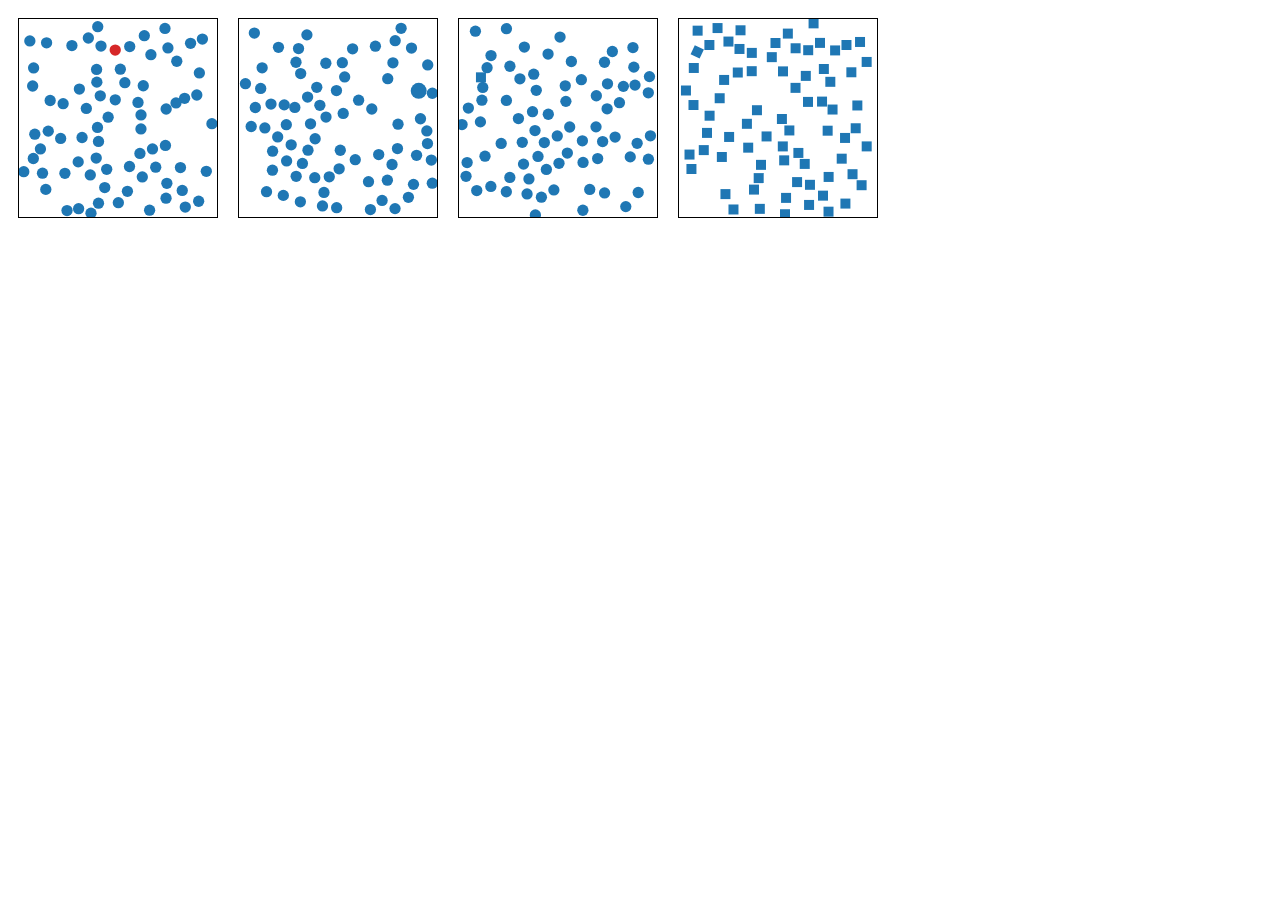
<file: slides/slide_content/popout/index.html>
<!DOCTYPE html>
<html>
  <head>
    <script src="../../../bower_components/d3/d3.js" charset="utf-8"></script>
    <link rel="stylesheet" type="text/css" href="../../../css/slide_content.css">
  </head>
  <body>
    <style type="text/css">
      #main {
        box-sizing: border-box;
      }

      svg {
        width: 200px;
        height: 200px;
        border: 1px solid black;
        box-sizing: border-box;
        background: white;
      }

      .example {
        margin: 10px;
        float: left;
      }

      p {
        margin: 0;
        text-align: center;
      }
    </style>

    <section id="main">
      <div class="example">
        <svg class="color"></svg>
        <p>Color</p>
      </div>

      <div class="example">
        <svg class="size"></svg>
        <p>Size</p>
      </div>

      <div class="example">
        <svg class="shape"></svg>
        <p>Shape</p>
      </div>

      <div class="example">
        <svg class="tilt"></svg>
        <p>Tilt</p>
      </div>
    </section>

    <script src="plot.js"></script>
  </body>
</html>
</file>
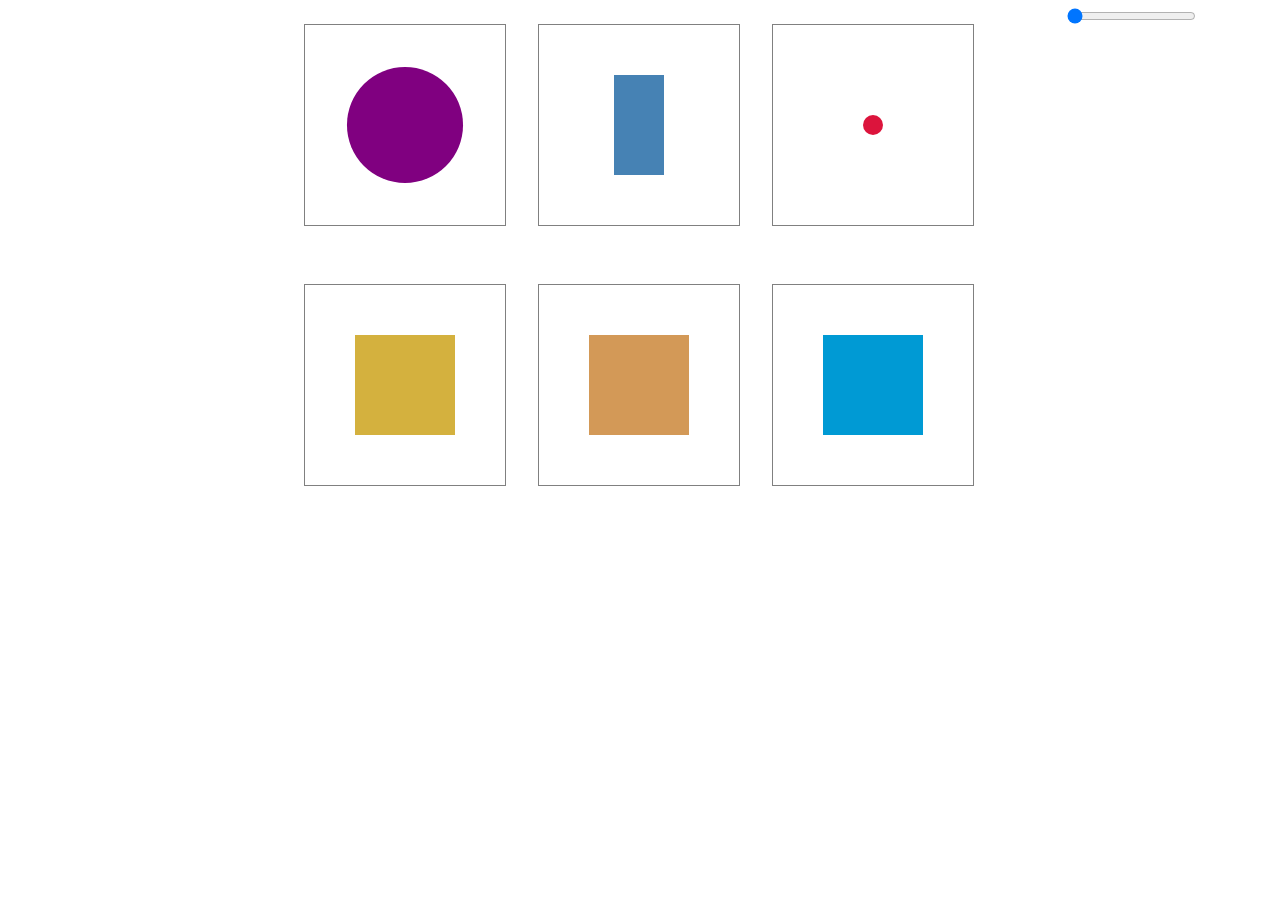
<file: slides/slide_content/quantitative_channels/index.html>
<!DOCTYPE html>
<html>
  <head>
    <script src="../../../bower_components/d3/d3.js" charset="utf-8"></script>
    <link rel="stylesheet" type="text/css" href="../../../css/slide_content.css">
  </head>
  <body>
    <style type="text/css">
      #main {
        box-sizing: border-box;
      }

      .examples {
        width: 704px;
        margin: auto;
      }

      .example {
        box-sizing: border-box;
        float: left;
        margin: 16px;
      }

      svg {
        width: 200px;
        height: 200px;
        border: 1px solid gray;
        background: white;
      }

      input {
        display: block;
        margin: auto;
      }

      p {
        margin: 0;
        text-align: center;
      }
    </style>

    <section id="main">
      <div class="examples">

        <div class="example">
          <svg class="area">
            <circle cx="100" cy="100" r="10" fill="purple"></circle>
          </svg>
          <p>Area</p>
        </div>

        <div class="example">
          <svg class="size">
            <rect x="75" y="100" width="50" height="10" fill="steelblue"></rect>
          </svg>
          <p>Size</p>
        </div>

        <div class="example">
          <svg class="position">
            <circle cx="100" cy="100" r="10" fill="crimson"></circle>
          </svg>
          <p>Position</p>
        </div>

        <div class="example">
          <svg class="hue">
            <rect x="50" y="50" width="100" height="100"></rect>
          </svg>
          <p>Hue</p>
        </div>

        <div class="example">
          <svg class="saturation">
            <rect x="50" y="50" width="100" height="100"></rect>
          </svg>
          <p>Chroma</p>
        </div>

        <div class="example">
          <svg class="lightness">
            <rect x="50" y="50" width="100" height="100"></rect>
          </svg>
          <p>Luminance</p>
        </div>
      </div>

      <input type="range" min="0" max="1" value="0" step="0.01">
    </section>

    <script src="plot.js"></script>
  </body>
</html>
</file>
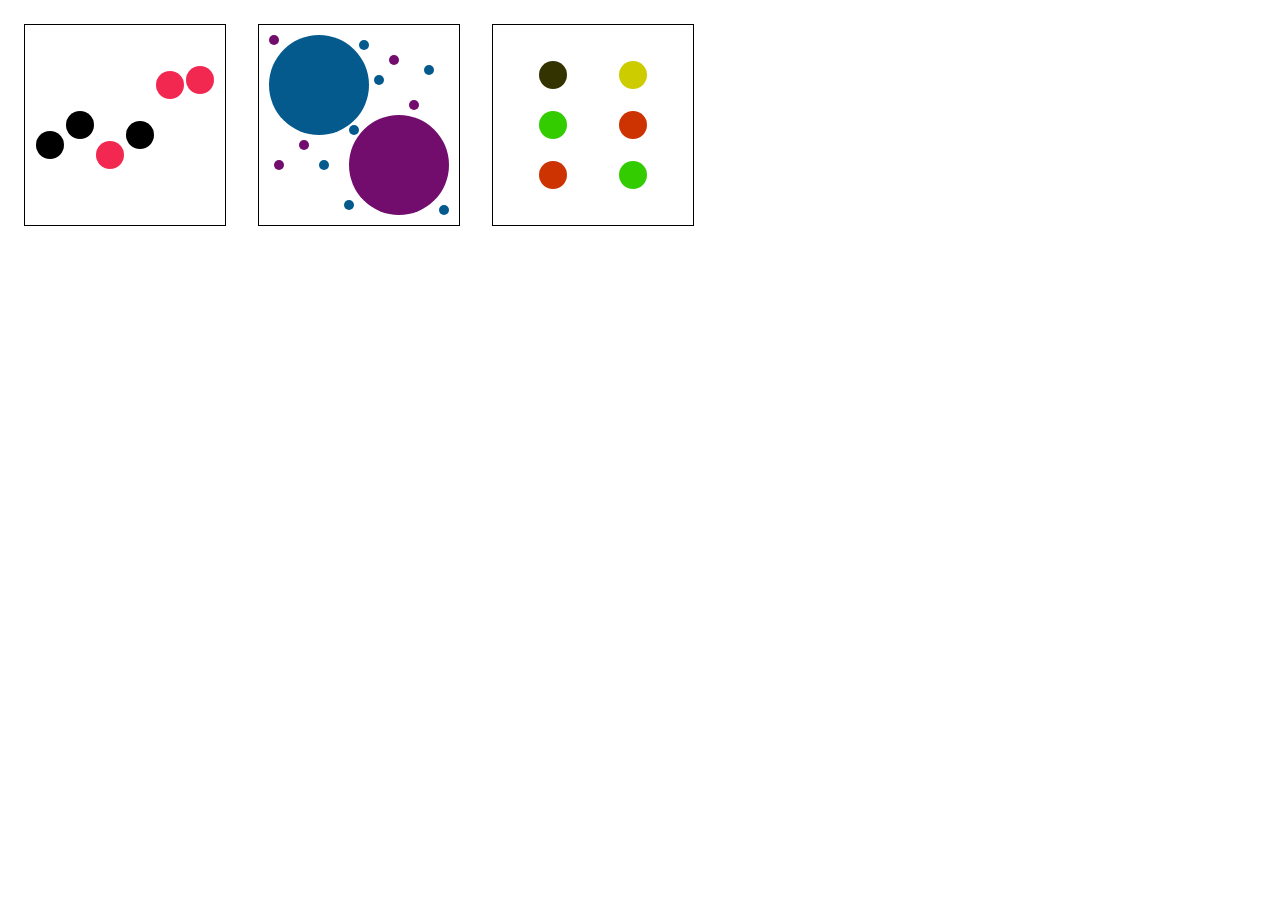
<file: slides/slide_content/seperability/index.html>
<!DOCTYPE html>
<meta charset="utf-8">
<head>
  <link rel="stylesheet" type="text/css" href="../../../css/slide_content.css">
</head>

<body>
  <style type="text/css">
    svg {
      width: 200px;
      height: 200px;
      border: 1px solid black;
      background: white;
    }

    .example {
      margin: 16px;
      float: left;
    }
    .example p {
      text-align: center;
    }
  </style>

  <div class="example">
    <svg>
      <circle r="14" cx="25" cy="120" fill="#000"></circle>
      <circle r="14" cx="55" cy="100" fill="#000"></circle>
      <circle r="14" cx="85" cy="130" fill="#F32851"></circle>
      <circle r="14" cx="115" cy="110" fill="#000"></circle>
      <circle r="14" cx="145" cy="60" fill="#F32851"></circle>
      <circle r="14" cx="175" cy="55" fill="#F32851"></circle>
    </svg>
    <p>Color &amp; Position</p>
  </div>

  <div class="example">
    <svg>
      <circle r="5" cx="15" cy="15" fill="#720C6D"></circle>
      <circle r="5" cx="185" cy="185" fill="#045a8d"></circle>
      <circle r="5" cx="65" cy="140" fill="#045a8d"></circle>
      <circle r="5" cx="155" cy="80" fill="#720C6D"></circle>
      <circle r="5" cx="105" cy="20" fill="#045a8d"></circle>
      <circle r="5" cx="45" cy="120" fill="#720C6D"></circle>
      <circle r="50" cx="60" cy="60" fill="#045a8d"></circle>

      <circle r="5" cx="135" cy="35" fill="#720C6D"></circle>
      <circle r="5" cx="120" cy="55" fill="#045a8d"></circle>
      <circle r="5" cx="20" cy="140" fill="#720C6D"></circle>
      <circle r="5" cx="95" cy="105" fill="#045a8d"></circle>
      <circle r="5" cx="90" cy="180" fill="#045A8D"></circle>
      <circle r="5" cx="170" cy="45" fill="#045A8D"></circle>
      <circle r="50" cx="140" cy="140" fill="#720C6D"></circle>
    </svg>
    <p>Color &amp; Size</p>
  </div>

  <div class="example">
    <svg>
      <circle r="14" cx="60" cy="50" fill="#333300"></circle>
      <circle r="14" cx="60" cy="100" fill="#33CC00"></circle>
      <circle r="14" cx="60" cy="150" fill="#CC3300"></circle>

      <circle r="14" cx="140" cy="50" fill="#CCCC00"></circle>
      <circle r="14" cx="140" cy="100" fill="#CC3300"></circle>
      <circle r="14" cx="140" cy="150" fill="#33CC00"></circle>
    </svg>
    <p>Red &amp; Green</p>
  </div>
</body>
</file>
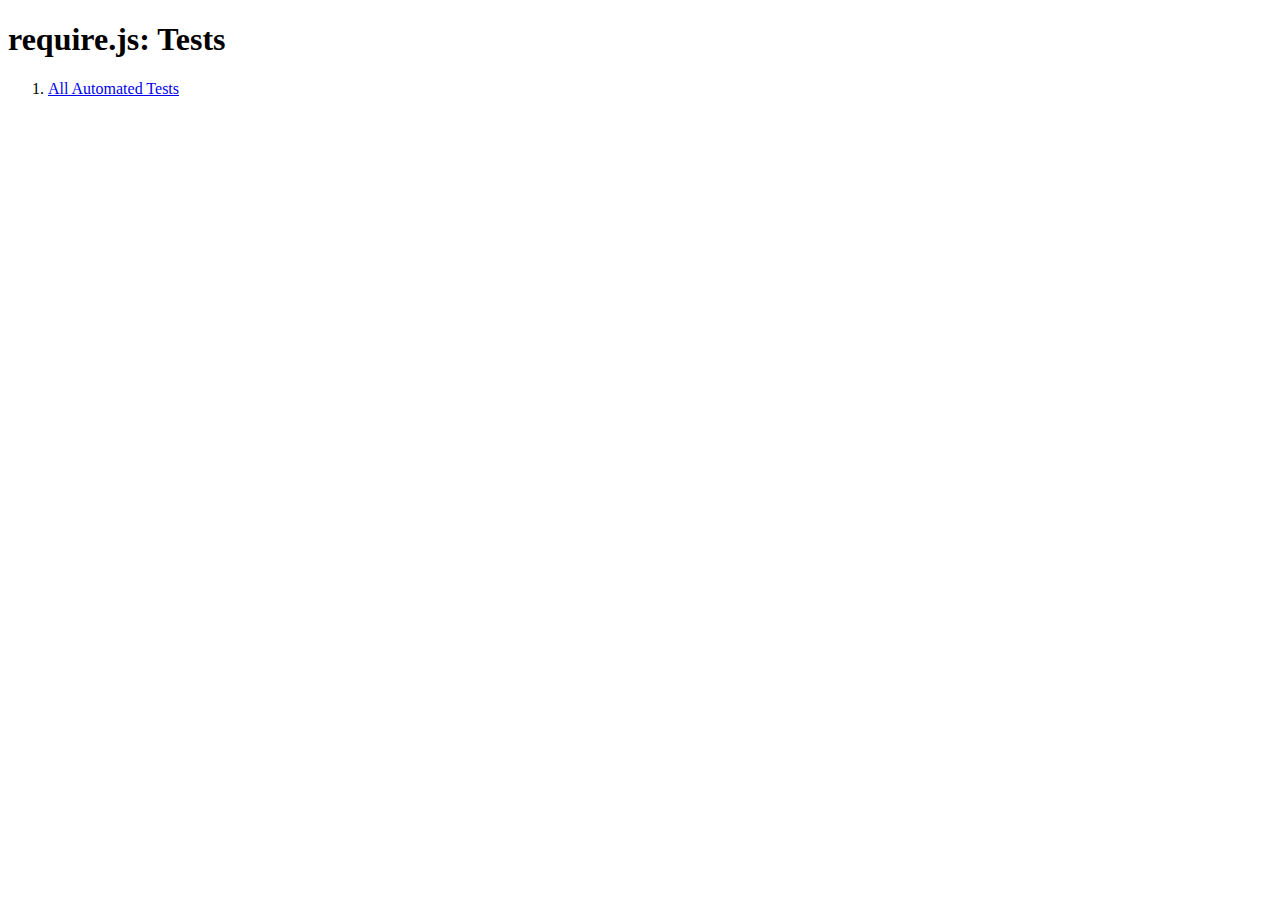
<file: slides/slide_content/svg/bower_components/requirejs/tests/index.html>
<!DOCTYPE html>
<html>
<head>
    <title>require.js: Tests</title>
</head>
<body>
    <h1>require.js: Tests</h1>
    <ol>
        <li><a href="doh/runner.html?testUrl=../all">All Automated Tests</a>
    </ol>
</body>
</html>
</file>
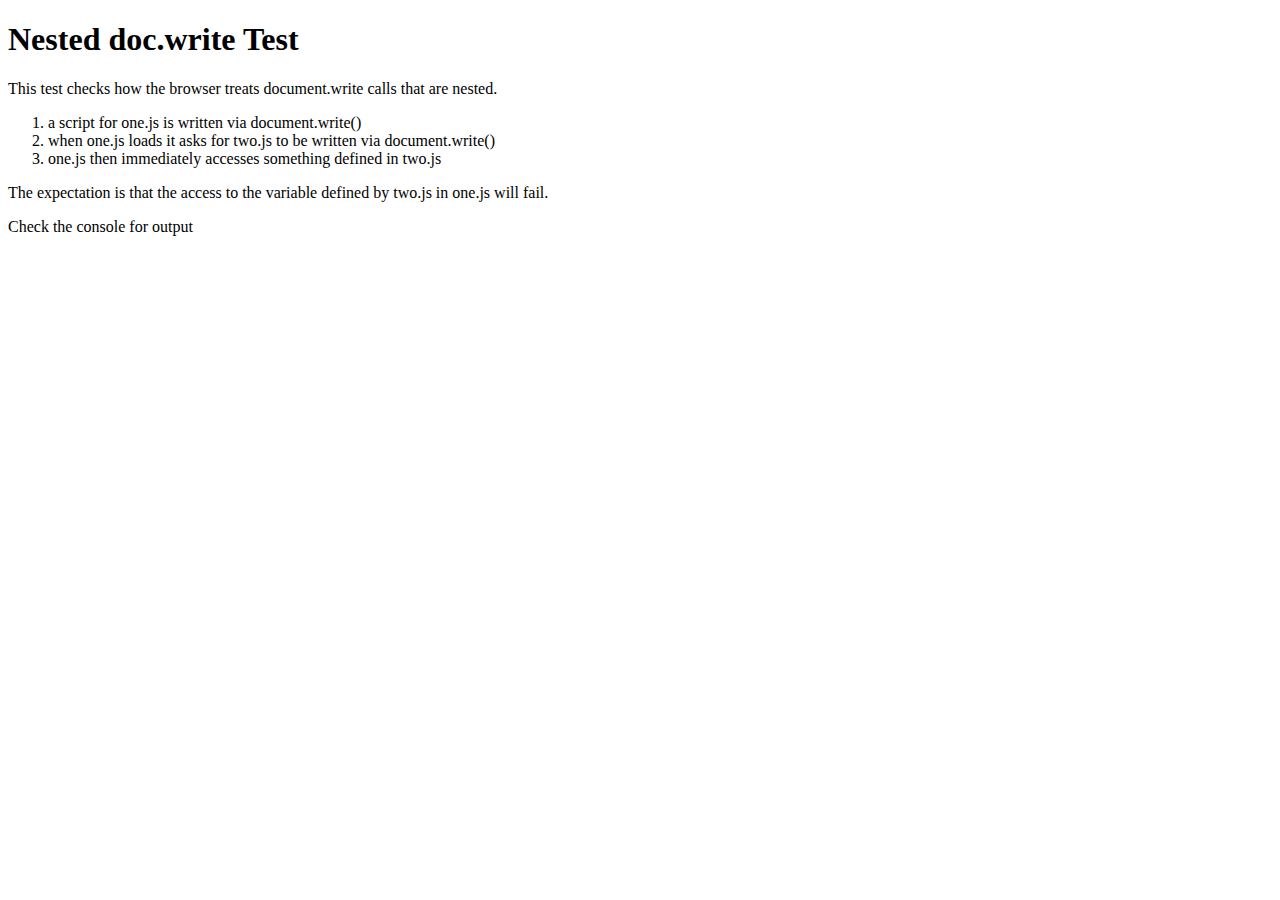
<file: slides/slide_content/svg/bower_components/requirejs/tests/browsertests/docwritenested/index.html>
<!DOCTYPE html>
<html>
<head>
    <title>Nested doc.write Test</title>
    <script type="text/javascript">
    function loadScript(url) {
        url += "?stamp=" + (new Date()).getTime();
        document.write('<script src="' + url + '"></' + 'script>');
    }
    loadScript("one.js");
    </script>
</head>
<body>
    <h1>Nested doc.write Test</h1>

    <p>This test checks how the browser treats document.write calls that are nested.</p>
    <ol>
        <li>a script for one.js is written via document.write()</li>
        <li>when one.js loads it asks for two.js to be written via document.write()</li>
        <li>one.js then immediately accesses something defined in two.js</li>
    </ol>
    
    <p>The expectation is that the access to the variable defined by two.js in one.js
    will fail.</p>

    <p>Check the console for output</p>
</body>
</html>
</file>
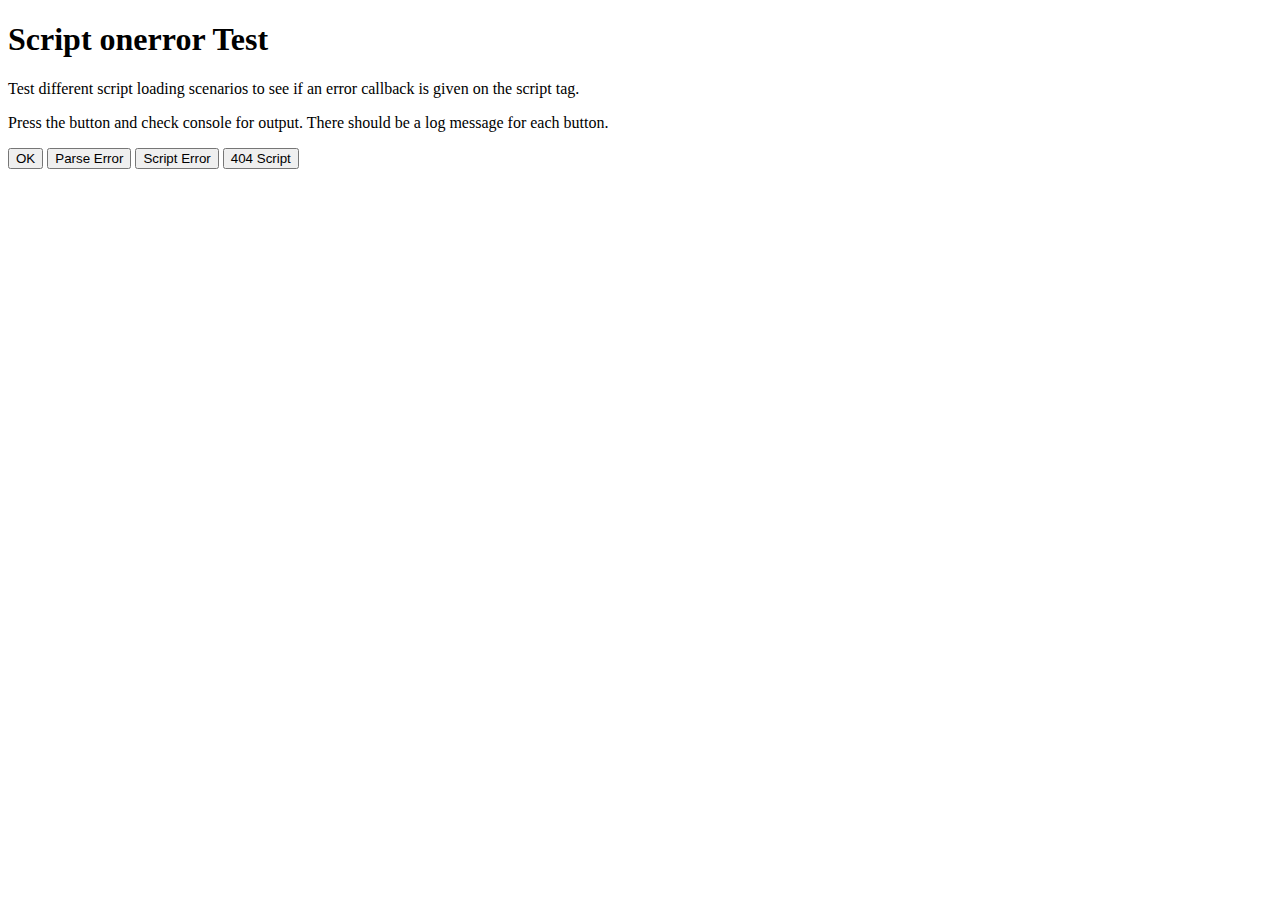
<file: slides/slide_content/svg/bower_components/requirejs/tests/browsertests/onerror/index.html>
<!DOCTYPE html>
<html>
<head>
    <title>Script onerror Test</title>
    <script src="../common.js"></script>
    <script>

    var readyRegExp = /complete|loaded/;
  
    function onTestScriptLoad(evt) {
        var node = evt.target || evt.srcElement;
        if (evt.type === "load" || readyRegExp.test(node.readyState)) {
            log(node.getAttribute("data-name") + " loaded");
      
            //Clean up binding.
            if (node.removeEventListener) {
                node.removeEventListener("load", onTestScriptLoad, false);
            } else {
                //Probably IE.
                node.detachEvent("onreadystatechange", onTestScriptLoad);
            }
        }
    }

    function onTestError(evt) {
        var node = evt.target || evt.srcElement;
        log(node.getAttribute("data-name") + " onerror triggered");

        //Clean up binding.
        if (node.removeEventListener) {
            node.removeEventListener("error", onTestError, false);
        } else {
            //Probably IE.
            node.detachEvent("onerror", onTestError);
        }
    }

    function attachScript(url, name) {
        var node = document.createElement("script");
        node.src = url;
        node.type = "text/javascript";
        node.charset = "utf-8";
        node.setAttribute("data-name", name);

        //Set up load listener.
        if (node.addEventListener) {
            node.addEventListener("load", onTestScriptLoad, false);
            node.addEventListener("error", onTestError, false);
        } else {
            //Probably IE.
            node.attachEvent("onreadystatechange", onTestScriptLoad);
            node.attachEvent("onerror", onTestError);
        }
  
        document.getElementsByTagName("head")[0].appendChild(node);
    }

    </script>
</head>
<body>
    <h1>Script onerror Test</h1>

    <p>Test different script loading scenarios to see if an error callback is
    given on the script tag.</p>

    <p>Press the button and check console for output. There should be a log
    message for each button.</p>

    <button onclick="attachScript('ok.js', 'ok');">OK</button>
    <button onclick="attachScript('parseError.js', 'parseError');">Parse Error</button>
    <button onclick="attachScript('scriptError.js', 'scriptError');">Script Error</button>
    <button onclick="attachScript('404.js', '404');">404 Script</button>
</body>
</html>
</file>
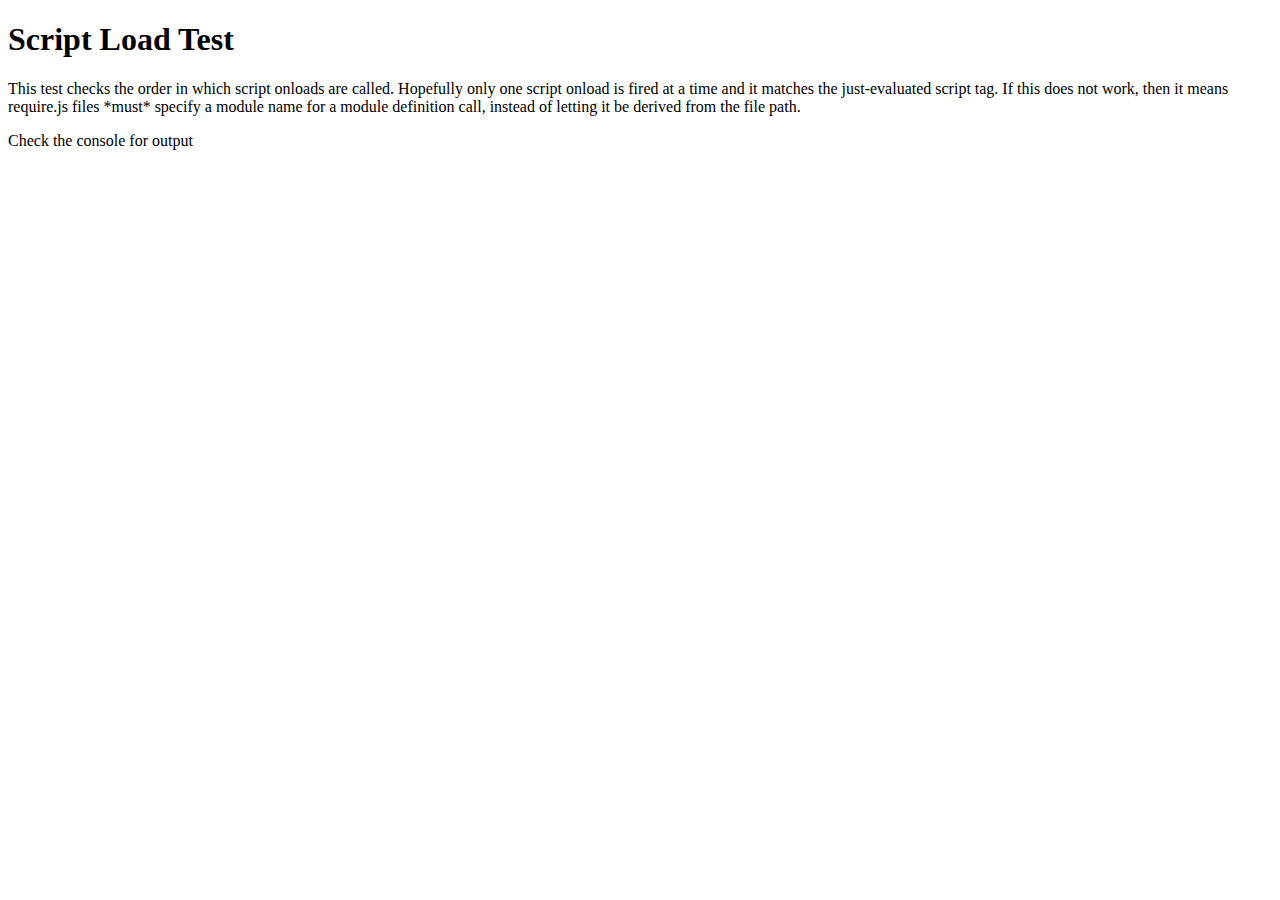
<file: slides/slide_content/svg/bower_components/requirejs/tests/browsertests/scriptload/index.html>
<!DOCTYPE html>
<html>
<head>
    <title>Script Load Test</title>
    <script type="text/javascript" src="../common.js"></script>
    <script type="text/javascript">
    //cache bust?
    var noCache = location.href.indexOf("nocache") != -1;

    log("noCache: " + noCache);

    var readyRegExp = /complete|loaded/;
  
    var onTestScriptLoad = function(evt) {
      var node = evt.target || evt.srcElement;
      if (evt.type == "load" || readyRegExp.test(node.readyState)) {
        log(node.getAttribute("data-name") + " loaded");
  
        //Clean up script binding.
        if (node.removeEventListener) {
          node.removeEventListener("load", onTestScriptLoad, false);
        } else {
          //Probably IE.
          node.detachEvent("onreadystatechange", onTestScriptLoad);
        }
      }
    }
  
    var attachScript = function(url, name, useDocWrite){
      if (noCache) {
        url += "?stamp=" + (new Date()).getTime();
      }
      if (useDocWrite) {
          //TODO doc.write
          document.write('<script type="text/javascript" charset="utf-8" data-name="'
                         + name
                         + '" src="'
                         + url
                         + '" onload="onTestScriptLoad(evt)" onreadytate="onTestScriptLoad(evt)">\<\/script>');
      } else {
        var node = document.createElement("script");
        node.src = url;
        node.type = "text/javascript";
        node.charset = "utf-8";
        node.setAttribute("data-name", name);
    
        //Set up load listener.
        if (node.addEventListener) {
          node.addEventListener("load", onTestScriptLoad, false);
        } else {
          //Probably IE.
          node.attachEvent("onreadystatechange", onTestScriptLoad);
        }
  
        document.getElementsByTagName("head")[0].appendChild(node);
      }
    }

    var urls = [
        "one.js",
        "two.js",
        "three.js",
        "four.js",
        "five.js",
        "six.js",
        "seven.js",
        "eight.js",
        "nine.js"
    ]

    var loadUrls = function(useDocWrite) {
        for (var i = 0, url; url = urls[i]; i++) {
            attachScript(url, url, useDocWrite);
        }
    }

    //First test document.write calls
    //xxx
    
    //Do appendChilds
    loadUrls(false);

    //Try script appends after page load.
    log("----------------------");
    setTimeout(loadUrls, 2000);
    </script>
</head>
<body>
    <h1>Script Load Test</h1>

    <p>This test checks the order in which script onloads are called. Hopefully
    only one script onload is fired at a time and it matches the just-evaluated
    script tag. If this does not work, then it means require.js files *must* specify
    a module name for a module definition call, instead of letting it be derived
    from the file path.</p>
    <p>Check the console for output</p>
</body>
</html>
</file>
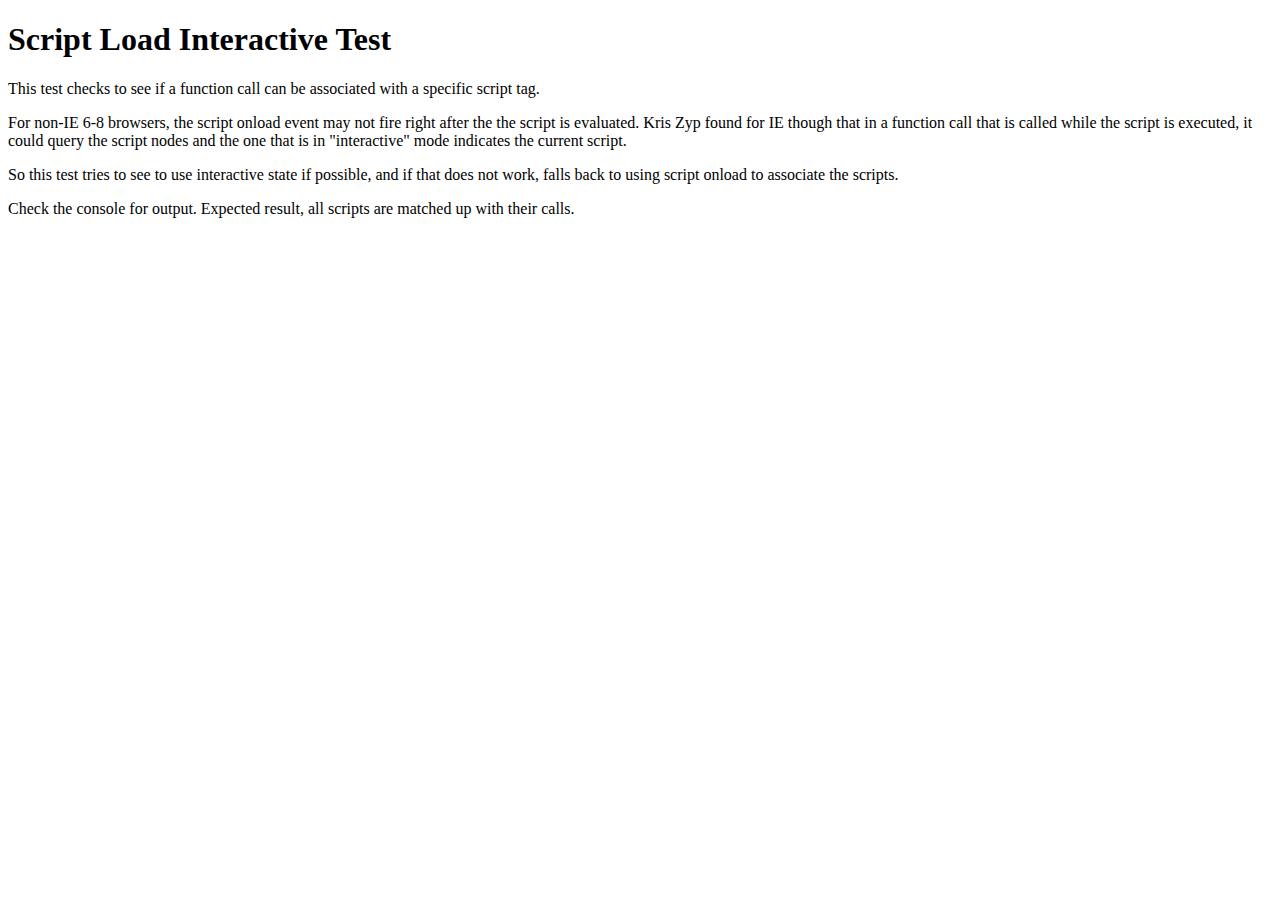
<file: slides/slide_content/svg/bower_components/requirejs/tests/browsertests/scriptloadinteractive/index.html>
<!DOCTYPE html>
<html>
<head>
    <title>Script Load Interactive Test</title>
    <script src="../common.js"></script>
    <script>
    /*jslint plusplus: false, strict: false */
    /*global log: false, dumpLogs: false */
    //cache bust?
    var noCache = location.href.indexOf("nocache") !== -1;

    log("noCache: " + noCache);

    var readyRegExp = /complete|loaded/,
        useInteractive = false,
        loadedScripts = [],
        callCount = 0,
        currentlyAddingScript,
        waitingFunc, loadUrls,
        urls = [
            "one.js",
            "two.js",
            "three.js",
            "four.js",
            "five.js",
            "six.js",
            "seven.js",
            "eight.js",
            "nine.js"
        ];

    function report() {
        var i, module;
        for (i = 0; i < loadedScripts.length; i++) {
            module = loadedScripts[i];
            log("module " + module.name + " === " + module.obj.name);
        }
        callCount += 1;
        //dumpLogs();
        if (callCount === 1) {
            log("-------Trying cache hits now--------");
            loadedScripts = [];
            setTimeout(loadUrls, 500);
        }
    }

    function finishScript(script, func) {
        if (!script) {
            return;
        }

        loadedScripts.push({
            name: script.getAttribute('data-name').replace(/\.js$/, ''),
            obj: func()
        });

        if (loadedScripts.length === 9) {
            report();
        }
    }

    function onTestScriptLoad(evt) {
        var node = evt.target || evt.srcElement;
        if (evt.type === "load" || readyRegExp.test(node.readyState)) {
            if (!useInteractive) {
                finishScript(node, waitingFunc);
            }

            //Clean up
            if (node.removeEventListener) {
                node.removeEventListener("load", onTestScriptLoad, false);
            } else {
                //Probably IE.
                node.detachEvent("onreadystatechange", onTestScriptLoad);
            }
        }
    }
    function attachScript(url, name, useDocWrite) {
        if (noCache) {
            url += "?stamp=" + (new Date()).getTime();
        }
        var node = document.createElement("script");
        node.src = url;
        node.type = "text/javascript";
        node.charset = "utf-8";
        node.setAttribute("data-name", name);

        //Set up load listener.
        if (node.addEventListener) {
            node.addEventListener("load", onTestScriptLoad, false);
        } else {
            //Probably IE.
            useInteractive = true;
            node.attachEvent("onreadystatechange", onTestScriptLoad);
        }
        currentlyAddingScript = node;

        document.getElementsByTagName("head")[0].appendChild(node);
        currentlyAddingScript = null;
    }

    loadUrls = function () {
        for (var i = 0, url; (url = urls[i]); i++) {
            attachScript(url, url);
        }
    };

    function def(func) {
        var scripts, i, script = currentlyAddingScript;
        if (useInteractive) {
            scripts = document.getElementsByTagName('script');
            var states = [];
            for (i = scripts.length - 1; i > -1; i--) {
                states.push(i + scripts[i].readyState + scripts[i].src);
                //log('script with name ' + scripts[i].getAttribute('data-name') + ' has readyState = ' + scripts[i].readyState + ' for func: ' + func);
                if (scripts[i].readyState === 'interactive') {
                    script = scripts[i];
                    break;
                }
            }
            if (!script) {
                log("ERROR: No matching script interactive for " + func);
                log("script readyStates are: " + states);
            }
            //log('calling finishScript for interactive dat-name: ' + script.getAttribute('data-name'));
            finishScript(script, func);
        } else {
            waitingFunc = func;
        }
    }

    //Do appendChilds
    loadUrls();

    </script>
</head>
<body>
    <h1>Script Load Interactive Test</h1>

    <p>This test checks to see if a function call can be associated with a specific script tag.</p>
    <p>For non-IE 6-8 browsers, the script onload event may not fire right after the the script
    is evaluated. Kris Zyp found for IE though that in a function call that is called while the
    script is executed, it could query the script nodes and the one that is in "interactive" mode
    indicates the current script.</p>
    <p>So this test tries to see to use interactive state if possible, and if that does not work,
    falls back to using script onload to associate the scripts.</p>
    <p>Check the console for output. Expected result, all scripts are matched up with their calls.</p>
</body>
</html>
</file>
<file: css/theme.css>
@import url(http://fonts.googleapis.com/css?family=Lato:100,300,400,700,900,100italic,300italic,400italic,700italic,900italic);
@import url(http://fonts.googleapis.com/css?family=Oswald:400,700,300);
/**
 * Default theme for reveal.js.
 *
 * Copyright (C) 2011-2012 Hakim El Hattab, http://hakim.se
 */
/*********************************************
 * GLOBAL STYLES
 *********************************************/
body {
  background: #2b2b2b;
  background-color: #2b2b2b; }

.reveal {
  font-family: "Lato", sans-serif;
  font-size: 36px;
  font-weight: 200;
  letter-spacing: -0.02em;
  color: #eeeeee; }

::selection {
  color: white;
  background: #ff5e99;
  text-shadow: none; }

/*********************************************
 * HEADERS
 *********************************************/
.reveal h1,
.reveal h2,
.reveal h3,
.reveal h4,
.reveal h5,
.reveal h6 {
  margin: 0 0 20px 0;
  color: #eeeeee;
  font-family: "Oswald", Impact, sans-serif;
  line-height: 1em;
  letter-spacing: 0.02em;
  text-transform: uppercase;
  text-shadow: 0 15px 20px rgba(0, 0, 0, 0.5); }

.reveal h1 {
  text-shadow: 0 1px 0 #aaaaaa, 0 2px 0 #999999, 0 3px 0 #999999, 0 4px 0 #898989, 0 5px 0 #888888, 0 6px 1px rgba(0, 0, 0, 0.1), 0 0 5px rgba(0, 0, 0, 0.1), 0 1px 3px rgba(0, 0, 0, 0.3), 0 3px 5px rgba(0, 0, 0, 0.2), 0 5px 10px rgba(0, 0, 0, 0.25), 0 10px 10px rgba(0, 0, 0, 0.2), 0 20px 20px rgba(0, 0, 0, 0.5); }

/*********************************************
 * LINKS
 *********************************************/
.reveal a:not(.image) {
  color: #13daec;
  text-decoration: none;
  -webkit-transition: color .15s ease;
  -moz-transition: color .15s ease;
  -ms-transition: color .15s ease;
  -o-transition: color .15s ease;
  transition: color .15s ease; }

.reveal a:not(.image):hover {
  color: #71e9f4;
  text-shadow: none;
  border: none; }

.reveal .roll span:after {
  color: #fff;
  background: #0d99a5; }

/*********************************************
 * IMAGES
 *********************************************/
.reveal section img {
  margin: 15px 0px;
  background: rgba(255, 255, 255, 0.12);
  border: 4px solid #eeeeee;
  box-shadow: 0 0 10px rgba(0, 0, 0, 0.15);
  -webkit-transition: all .2s linear;
  -moz-transition: all .2s linear;
  -ms-transition: all .2s linear;
  -o-transition: all .2s linear;
  transition: all .2s linear; }

.reveal a:hover img {
  background: rgba(255, 255, 255, 0.2);
  border-color: #13daec;
  box-shadow: 0 0 20px rgba(0, 0, 0, 0.55); }

/*********************************************
 * NAVIGATION CONTROLS
 *********************************************/
.reveal .controls div.navigate-left,
.reveal .controls div.navigate-left.enabled {
  border-right-color: #13daec; }

.reveal .controls div.navigate-right,
.reveal .controls div.navigate-right.enabled {
  border-left-color: #13daec; }

.reveal .controls div.navigate-up,
.reveal .controls div.navigate-up.enabled {
  border-bottom-color: #13daec; }

.reveal .controls div.navigate-down,
.reveal .controls div.navigate-down.enabled {
  border-top-color: #13daec; }

.reveal .controls div.navigate-left.enabled:hover {
  border-right-color: #71e9f4; }

.reveal .controls div.navigate-right.enabled:hover {
  border-left-color: #71e9f4; }

.reveal .controls div.navigate-up.enabled:hover {
  border-bottom-color: #71e9f4; }

.reveal .controls div.navigate-down.enabled:hover {
  border-top-color: #71e9f4; }

/*********************************************
 * PROGRESS BAR
 *********************************************/
.reveal .progress {
  background: rgba(0, 0, 0, 0.2); }

.reveal .progress span {
  background: #13daec;
  -webkit-transition: width 800ms cubic-bezier(0.26, 0.86, 0.44, 0.985);
  -moz-transition: width 800ms cubic-bezier(0.26, 0.86, 0.44, 0.985);
  -ms-transition: width 800ms cubic-bezier(0.26, 0.86, 0.44, 0.985);
  -o-transition: width 800ms cubic-bezier(0.26, 0.86, 0.44, 0.985);
  transition: width 800ms cubic-bezier(0.26, 0.86, 0.44, 0.985); }

h1 {
  font-weight: bold!important; }

.reveal code {
  margin-left: 1ex;
  margin-right: 1ex; }

.reveal p em, .reveal ul em {
  font-weight: lighter; }

.reveal strong {
  font-weight: bolder; }
</file>
<file: bower_components/reveal.js/lib/css/zenburn.css>
/*

Zenburn style from voldmar.ru (c) Vladimir Epifanov <voldmar@voldmar.ru>
based on dark.css by Ivan Sagalaev

*/

pre code {
  display: block; padding: 0.5em;
  background: #3F3F3F;
  color: #DCDCDC;
}

pre .keyword,
pre .tag,
pre .css .class,
pre .css .id,
pre .lisp .title,
pre .nginx .title,
pre .request,
pre .status,
pre .clojure .attribute {
  color: #E3CEAB;
}

pre .django .template_tag,
pre .django .variable,
pre .django .filter .argument {
  color: #DCDCDC;
}

pre .number,
pre .date {
  color: #8CD0D3;
}

pre .dos .envvar,
pre .dos .stream,
pre .variable,
pre .apache .sqbracket {
  color: #EFDCBC;
}

pre .dos .flow,
pre .diff .change,
pre .python .exception,
pre .python .built_in,
pre .literal,
pre .tex .special {
  color: #EFEFAF;
}

pre .diff .chunk,
pre .subst {
  color: #8F8F8F;
}

pre .dos .keyword,
pre .python .decorator,
pre .title,
pre .haskell .type,
pre .diff .header,
pre .ruby .class .parent,
pre .apache .tag,
pre .nginx .built_in,
pre .tex .command,
pre .prompt {
    color: #efef8f;
}

pre .dos .winutils,
pre .ruby .symbol,
pre .ruby .symbol .string,
pre .ruby .string {
  color: #DCA3A3;
}

pre .diff .deletion,
pre .string,
pre .tag .value,
pre .preprocessor,
pre .built_in,
pre .sql .aggregate,
pre .javadoc,
pre .smalltalk .class,
pre .smalltalk .localvars,
pre .smalltalk .array,
pre .css .rules .value,
pre .attr_selector,
pre .pseudo,
pre .apache .cbracket,
pre .tex .formula {
  color: #CC9393;
}

pre .shebang,
pre .diff .addition,
pre .comment,
pre .java .annotation,
pre .template_comment,
pre .pi,
pre .doctype {
  color: #7F9F7F;
}

pre .coffeescript .javascript,
pre .javascript .xml,
pre .tex .formula,
pre .xml .javascript,
pre .xml .vbscript,
pre .xml .css,
pre .xml .cdata {
  opacity: 0.5;
}
</file>
<file: slides/slide_content/anascombes_quartet/style.css>
/* Apply a natural box layout model to all elements */
* {
	-moz-box-sizing: border-box;
	-webkit-box-sizing: border-box;
	box-sizing: border-box;
}

figure {
	float: left;
	width: 400px;
  font-family: sans-serif;

  margin: 5px;
  margin-bottom: 2px;
  border: 1px solid black;
}

.canvas {
 	font-size: 14px;
 	fill: #474747;
 	font-weight: normal;
  background: white;
}

.axis path, .axis line {
	fill: none;
	stroke: #aaa;
	stroke-width: 1px;
	shape-rendering: crispEdges;
}

.point {
	fill: rgb(255,166, 0);
	stroke: rgb(227,121,0);
	stroke-width: 2px;
}

.line {
	fill: none;
	stroke: steelblue;
	stroke-width: 2px;
}
</file>
<file: css/slide_content.css>
@import url(http://fonts.googleapis.com/css?family=Lato:100,300,400,700,900,100italic,300italic,400italic,700italic,900italic);
@import url(http://fonts.googleapis.com/css?family=Oswald:400,700,300);
body {
  font-family: 'Lato';
  color: white;
  font-size: 18px; }
</file>
